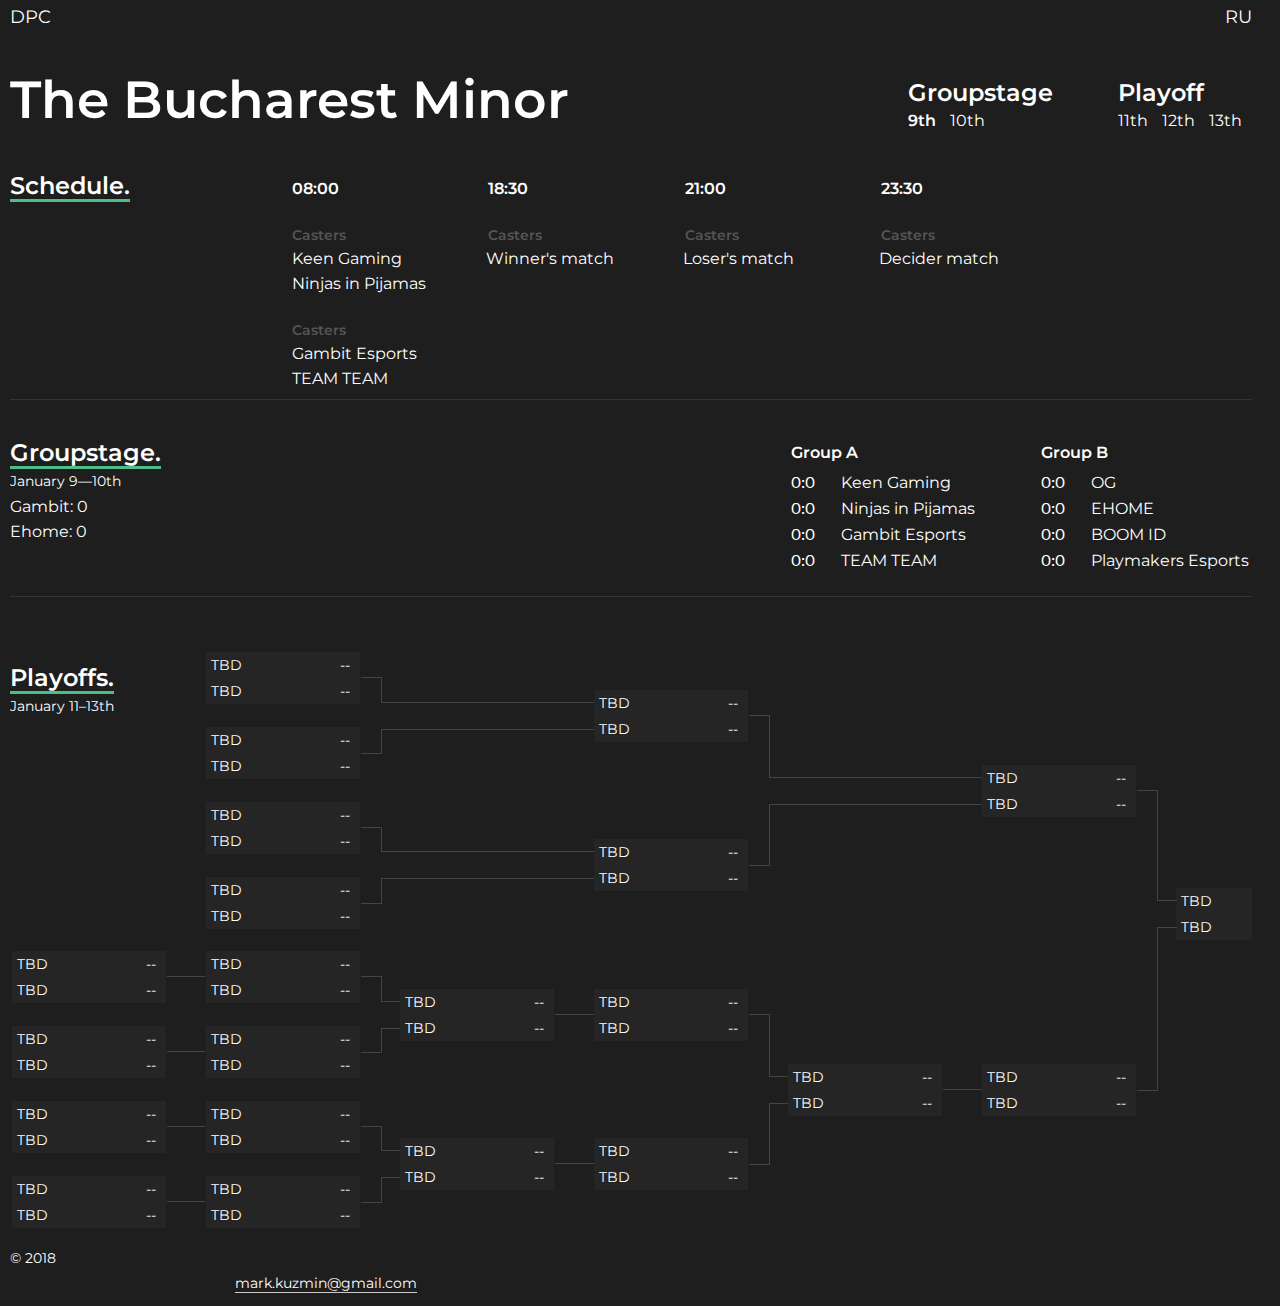
<file: index.html>
<!doctype html>
<html>
<head>
	<meta charset="utf-8">
	<meta name="description" content="Schedule, standings and playoff brackets for DPC tournaments">
	<meta name="keywords" content="Dota, Dota 2, Dotatime, DPC, The International">
	<meta name="author" content="Mark Kuzmin">
	<meta name="viewport" content="width=device-width, initial-scale=1.0">
	<title>Dotatime. Schedule, standings and brackets for DPC tournaments</title>
	<link type="text/css" rel="stylesheet" href="main.css?v=1.71">
	<link rel="icon" href="favicon.png">

	<!-- Open Graph -->
	<meta property="og:title" content="Dotatime"/>
	<meta property="og:description" content="Follow Dota majors and minors"/>
	<meta property="og:type" content="website"/>
	<meta property="og:url" content= "//dotatime.pro" />

	<!-- Fonts -->
	<link href="https://fonts.googleapis.com/css?family=Montserrat:400,600|Varela" rel="stylesheet">

	<!-- jQuery -->
	<script type="text/javascript" src="jquery-3.3.1.min.js"></script>
	<script type="text/javascript" src="jquery.bracket.min.js"></script>
	<script type="text/javascript" src="moment-with-locales.js"></script>
	<script type="text/javascript" src="js/dotascript.js"></script>
</head>

<body>
	<div class="wrapper">
		<header>
			<nav>
				<a href="dpc" class="active">DPC</a>
				<!-- <img src="aegis.svg"> -->
				<a href="ru" class="active">RU</a>
			</nav>
		</header>

		<div class="tournament-header">
			<h1>The Bucharest Minor</h1>

			<div id="buttons">
				<div class="schedule-buttons">
					<h2>Groupstage</h2><br/>
					<a href="#" id="1" class="today">9th</a>
					<a href="#" id="2">10th</a>
				</div>

				<div class="schedule-buttons">
					<h2>Playoff</h2><br/>
					<a href="#" id="3">11th</a>
					<a href="#" id="4">12th</a>
					<a href="#" id="5">13th</a>
				</div>
			</div>
		</div>

		<div class="title" lang="en">
			<h2>Schedule.</h2>
		</div>

		<div id="pages">
			<div id="schedule1" class="schedule">
				<div class="streams" lang="en">
				</div>

				<div class="schedule-column">
					<div class="time-span">
						<h3 class="time"></h3>
					</div>


					<div class="schedule-match next">
						<h3 class="cast"><div class="element"></div>Casters</h3>
						<div>
							<p><span class="teamname">Keen&nbsp;Gaming</span></p>
							<p><span class="teamname">Ninjas&nbsp;in&nbsp;Pijamas</span></p>
						</div>
					</div>

					<div class="schedule-match">
						<h3 class="cast"><div class="element"></div>Casters</h3>
						<div>
							<p><span class="teamname">Gambit&nbsp;Esports</span></p>
							<p><span class="teamname">TEAM&nbsp;TEAM</span></p>
						</div>
					</div>
				</div>

				<div class="schedule-column">
					<div class="time-span">
						<h3 class="time"></h3>
					</div>

					<div class="schedule-match">
						<h3 class="cast">Casters</h3>
						<div>
							<p>Winner's match</p>
						</div>
					</div>
				</div>

				<div class="schedule-column ">
					<div class="time-span">
						<h3 class="time"></h3>
					</div>

					<div class="schedule-match ">
						<h3 class="cast">Casters</h3>
						<div>
							<p>Loser's match</p>
						</div>
					</div>
				</div>

				<div class="schedule-column">
					<div class="time-span">
						<h3 class="time"></h3>
					</div>

					<div class="schedule-match">
						<h3 class="cast">Casters</h3>
						<div>
							<p>Decider match</p>
						</div>
					</div>
				</div>
			</div>

			<div id="schedule2" class="schedule">
				<div class="streams" lang="en">
				</div>

				<div class="schedule-column">
					<div class="time-span">
						<h3 class="time"></h3>
					</div>


					<div class="schedule-match next">
						<h3 class="cast">Casters</h3>
						<div>
							<p><span class="teamname">Playmakers&nbsp;Esports</span></p>
							<p><span class="teamname">EHOME</span></p>
						</div>
					</div>

					<div class="schedule-match">
						<h3 class="cast">Casters</h3>
						<div>
							<p><span class="teamname">OG</span></p>
							<p><span class="teamname">BOOM&nbsp;ID</span></p>
						</div>
					</div>
				</div>

				<div class="schedule-column">
					<div class="time-span">
						<h3 class="time"></h3>
					</div>

					<div class="schedule-match">
						<h3 class="cast">Casters</h3>
						<div>
							<p>Winner's match</p>
						</div>
					</div>
				</div>

				<div class="schedule-column ">
					<div class="time-span">
						<h3 class="time"></h3>
					</div>

					<div class="schedule-match ">
						<h3 class="cast">Casters</h3>
						<div>
							<p>Loser's match</p>
						</div>
					</div>
				</div>

				<div class="schedule-column">
					<div class="time-span">
						<h3 class="time"></h3>
					</div>

					<div class="schedule-match">
						<h3 class="cast">Casters</h3>
						<div>
							<p>Decider match</p>
						</div>
					</div>
				</div>
			</div>
		</div>

		<hr>

		<div id="scoreboard">
			<div id="standings">
				<h2>Groupstage.</h2>
				<p class="start-end">January 9—10th</p>
			</div>

			<div class="ties">
			</div>

			<div id="advance">
				<!-- <div class="upperbracket ">Advance to<br/>the&nbsp;upper&nbsp;bracket</div>
				<div class="loserbracket ">Advance to<br/>the&nbsp;lower&nbsp;bracket</div>
				<div class="eliminated ">Eliminate</div> -->
			</div>

			<div>
				<h3>Group A</h3>
				<ul class="groups">
					<li><span class="group-result">0:0</span><span class="teamname">Keen&nbsp;Gaming</span></li>
					<li><span class="group-result">0:0</span><span class="teamname">Ninjas&nbsp;in&nbsp;Pijamas</span></li>
					<li><span class="group-result">0:0</span><span class="teamname">Gambit&nbsp;Esports</span></li>
					<li><span class="group-result">0:0</span><span class="teamname">TEAM&nbsp;TEAM</span></li>

				</ul>
			</div>

			<div>
				<h3>Group B</h3>
				<ul class="groups">
					<li><span class="group-result">0:0</span><span class="teamname">OG</span></li>
					<li><span class="group-result">0:0</span><span class="teamname">EHOME</span></li>
					<li><span class="group-result">0:0</span><span class="teamname">BOOM&nbsp;ID</span></li>
					<li><span class="group-result">0:0</span><span class="teamname">Playmakers&nbsp;Esports</span></li>
				</ul>
			</div>
		</div>

		<hr>

		<div id="playoff">
			<h2>Playoffs.</h2>
			<p class="start-end">January 11–13th</p>
		</div>

		<div class="playoff"></div>

		<footer>
			<div>
				<p>© 2018</p>
			</div>

			<div class="empty"></div>

			<div class="empty"></div>

			<div class="empty">
			</div>

			<div style="text-align: right;">
				<a href="emailto:mark.kuzmin@gmail.com" class="">mark.kuzmin@gmail.com</a>
			</div>
		</footer>
	</div>

	<!-- Global site tag (gtag.js) - Google Analytics -->
	<script async src="https://www.googletagmanager.com/gtag/js?id=UA-123610317-1"></script>
	<script>
		  window.dataLayer = window.dataLayer || [];
		  function gtag(){dataLayer.push(arguments);}
		  gtag('js', new Date());

		  gtag('config', 'UA-123610317-1');
	</script>
</body>

<!-- Brackets -->
<script>
	var bigData = {
	  teams : [
	    ["", ""],
	    ["", ""],
	    ["", ""],
	    ["", ""],

	    ["", ""],
	    ["", ""],
	    ["", ""],
	    ["", ""]
	  ],
	  results : [[ /* WINNER BRACKET */
	    [[], [], [], [], [], [], [], []],
	    [[], [], [], []],
	    [[], []],
	    [[]]
	  ], [         /* LOSER BRACKET */
	    [[], [], [], []],
	    [[], [], [], []],
	    [[], []],
	    [[], []],
	    [[]],
	    [[]]
	  ], [         /* FINALS */
	    [[], []],
	    [[]]
	  ]]
	}

	$(function() {
	    $('.playoff').bracket({
	    	skipSecondaryFinal: true,
	    	skipConsolationRound: true,
	      	init: bigData})
	})
</script>

<!-- hideResult -->
<script>
	$('.hideResult').click(function spoiler() {
		$(this).css("display", "none");
	});
</script>

<!-- allResults -->
<script>
	function allResults() {
	    for (var i = 0; i < 1000; i++) {
	    	var x = document.getElementsByClassName("hideResult");
		        x[i].style.display = "none";
		} 
	}
</script>

<!-- Highlight Same Text -->
<script>
	$('body').on('mouseover', '.teamname', function() {
		var textToMatch = $(this).text();

		$('.teamname').each(function() {
			var text = $(this).text();

			if (textToMatch === text)
				$(this).addClass('matching');
		});
	});

	$('body').on('mouseout', '.teamname', function() {
	    $('.matching').removeClass('matching');
	});
</script>

<!-- timeZone -->
<script>
 	var times = document.getElementsByClassName('time');

 	for (i = 0; i < 19; i++) {
 		if (i % 5 === 0) {
 			times[i].innerHTML = moment('2019-01-09T01:00-07:00').format('HH:mm');
 		}

 		if (i % 5 === 1) {
 			times[i].innerHTML = moment('2018-08-15T11:30-07:00').format('HH:mm');
 		}

 		if (i % 5 === 2) {
 			times[i].innerHTML = moment('2018-08-15T14:00-07:00').format('HH:mm');
 		}

 		if (i % 5 === 3) {
 			times[i].innerHTML = moment('2018-08-15T16:30-07:00').format('HH:mm');
 		}

 		if (i % 5 === 4) {
 			times[i].innerHTML = moment('2018-08-15T19:00-07:00').format('HH:mm');
 		}
 	}
</script>

<!-- Schedule Pages -->
<script>
	var id;

	$("#buttons a").click(function() {
	    $("a#" + id).css("font-weight", "400");
	    $("a#" + id).css("color", "inherit");
	    $("a#" + id).css("border-color", "inherit");

	    id = $(this).attr("id");
	    $("a#" + id).css("font-weight", "600");
	    $("a#" + id).css("color", "#00BFAD");
	    $("a#" + id).css("border-color", "#00BFAD");
	    $("#pages > div").css("display", "none");
	    $("#pages #schedule" + id).css("display", "grid");
	});
</script>
</html>
</file>
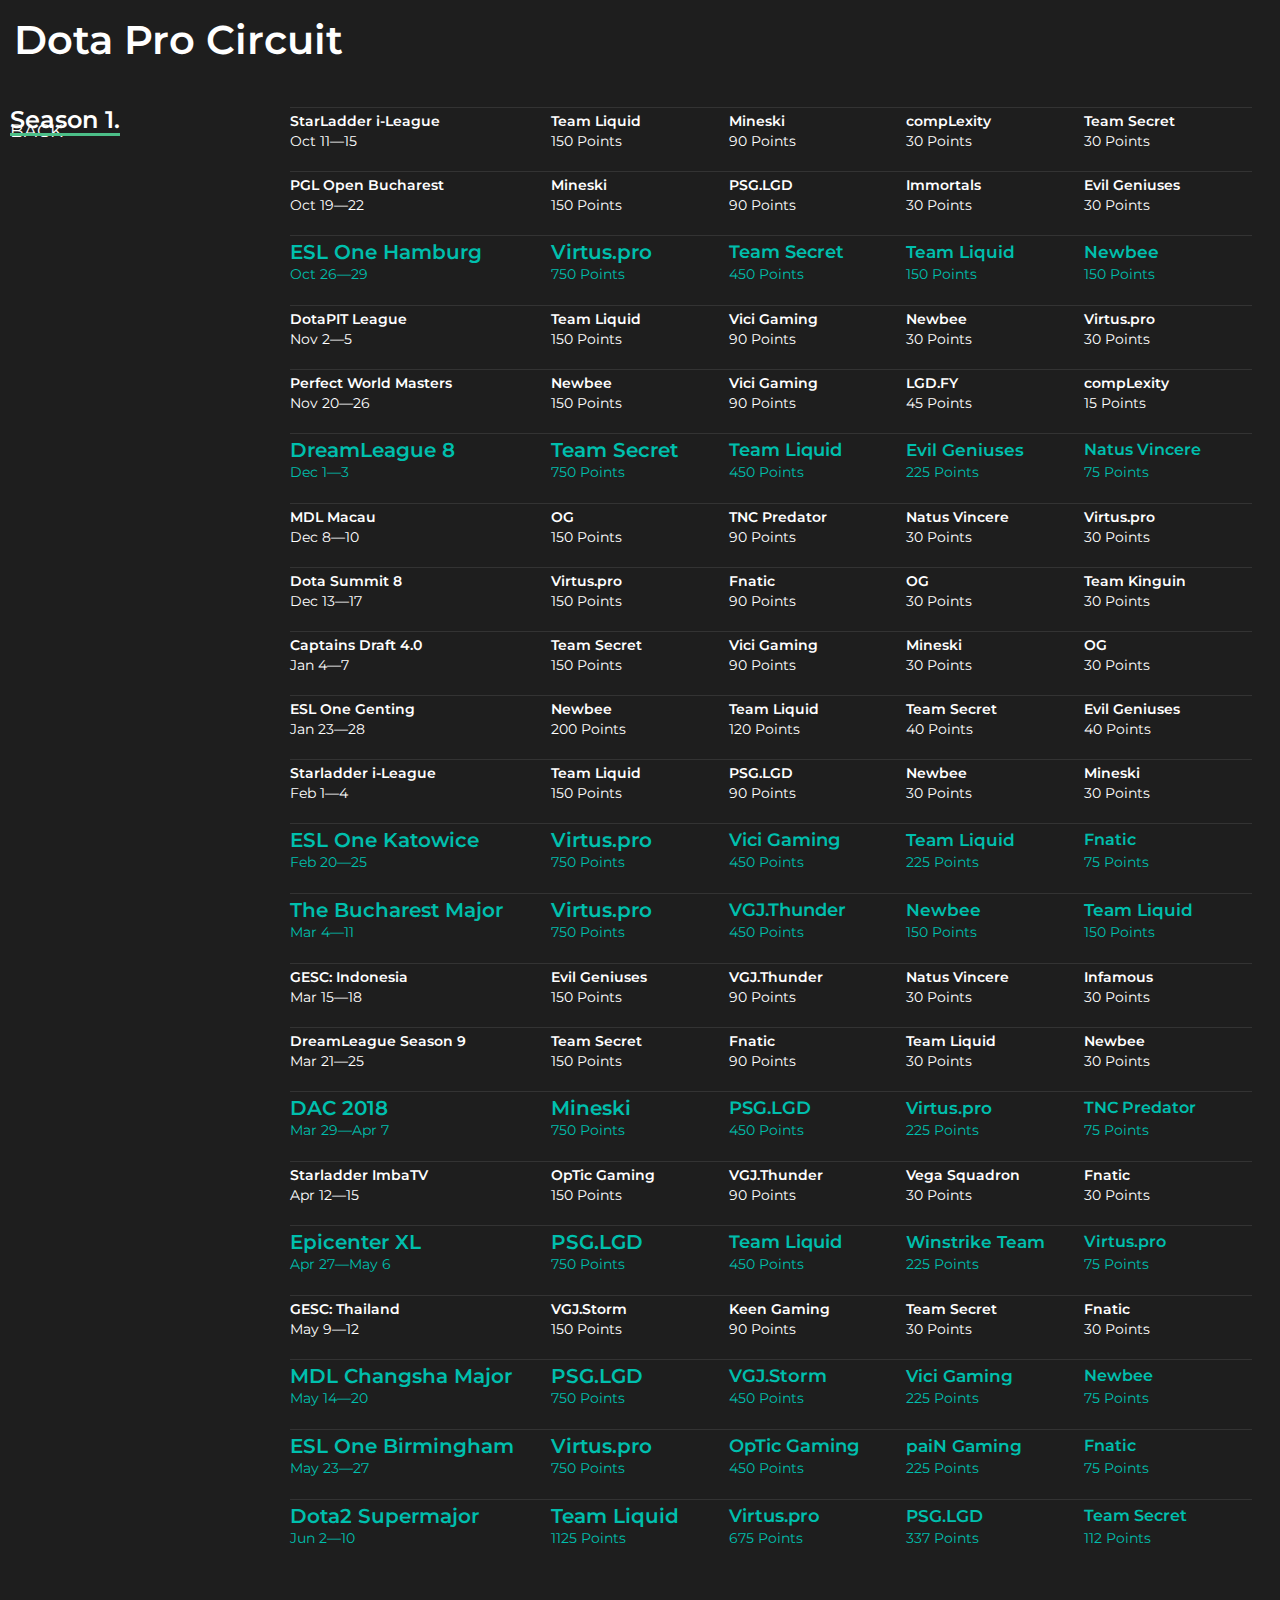
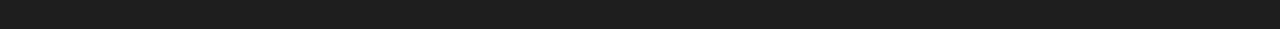
<file: dpc/index.html>
<!doctype html>
<html>
<head>
	<meta charset="utf-8">
	<meta name="description" content="Schedule, standings and playoff brackets for DPC tournaments">
	<meta name="keywords" content="Dota, Dota 2, Dotatime, DPC, The International">
	<meta name="author" content="Mark Kuzmin">
	<meta name="viewport" content="width=device-width, initial-scale=1.0">
	<title>Dotatime. DPC Season 1</title>
	<link type="text/css" rel="stylesheet" href="../main.css?v=1.71">
	<link type="text/css" rel="stylesheet" href="dpc.css?v=1.1">
	<link rel="icon" href="../favicon.png">

	<!-- Open Graph -->
	<meta property="og:title" content="Dotatime"/>
	<meta property="og:description" content="Follow Dota majors and minors"/>
	<meta property="og:type" content="website"/>
	<meta property="og:url" content= "//dotatime.pro" />

	<!-- Fonts -->
	<link href="https://fonts.googleapis.com/css?family=Montserrat:400,600,800|Varela" rel="stylesheet">

	<!-- jQuery -->
	<script type="text/javascript" src="../jquery-3.3.1.min.js"></script>
</head>

<body>	
	<div class="wrapper">
		<header>
			<h1>Dota Pro Circuit</h1>
			<img>

			<nav>
				<a href="../" class="active">BACK</a>
			</nav>
		</header>
	
		<!-- <div class="dpc-points" lang="en">
				<div class="grid-title"><h2>Points.</h2></div>

				<div><span class="teamname qualified">Virtus.pro</span><br/><span class="first-place">12372</span></div>
				<div><span class="teamname qualified">Team&nbsp;Liquid</span><br/><span class="first-place">9459</span></div>
				<div><span class="teamname qualified">PSG.LGD</span><br/><span class="first-place">7332</span></div>
				<div><span class="teamname qualified">Team&nbsp;Secret</span><br/><span class="first-place">5136</span></div>

				<div><span class="teamname qualified">Mineski</span><br/><span class="first-place">3150</span></div>
				<div><span class="teamname qualified">Vici&nbsp;Gaming</span><br/><span class="first-place">2835</span></div>
				<div><span class="teamname qualified">Newbee</span><br/><span class="first-place">2445</span></div>
				<div><span class="teamname qualified">VGJ.Thunder</span><br/><span class="first-place">1935</span></div>
		</div> -->
		
		<!-- <div class="dpc-schedule">
			<div class="grid-title"><h2>Season 2.</h2></div>

			<div class="major">
				<div class="tournament-name"><h3>The International 2019</h3><p>August</p></div>
				<div><h3>Shanghai</h3></div>
			</div>
		</div> -->

		<div class="dpc-schedule">
			<div class="grid-title"><h2>Season 1.</h2></div>

			<div class="minor">
				<div class="tournament-name"><h3>StarLadder i-League</h3><p>Oct 11—15</p></div>
				<div><h3>Team&nbsp;Liquid</h3><p>150 Points</p></div>
				<div><h3>Mineski</h3><p>90 Points</p></div>
				<div><h3>compLexity</h3><p>30 Points</p></div>
				<div><h3>Team&nbsp;Secret</h3><p>30 Points</p></div>
			</div>

			<div class="minor">
				<div class="tournament-name"><h3>PGL Open Bucharest</h3><p>Oct 19—22</p></div>
				<div><h3>Mineski</h3><p>150 Points</p></div>
				<div><h3>PSG.LGD</h3><p>90 Points</p></div>
				<div><h3>Immortals</h3><p>30 Points</p></div>
				<div><h3>Evil&nbsp;Geniuses</h3><p>30 Points</p></div>
			</div>

			<div class="major">
				<div class="tournament-name"><h3>ESL One Hamburg</h3><p>Oct 26—29</p></div>
				<div><h3>Virtus.pro</h3><p>750 Points</p></div>
				<div><h3 class="second-place">Team&nbsp;Secret</h3><p>450 Points</p></div>
				<div><h3 class="third-place">Team&nbsp;Liquid</h3><p>150 Points</p></div>
				<div><h3 class="third-place">Newbee</h3><p>150 Points</p></div>
			</div>

			<div class="minor">
				<div class="tournament-name"><h3>DotaPIT League</h3><p>Nov 2—5</p></div>
				<div><h3>Team&nbsp;Liquid</h3><p>150 Points</p></div>
				<div><h3>Vici&nbsp;Gaming</h3><p>90 Points</p></div>
				<div><h3>Newbee</h3><p>30 Points</p></div>
				<div><h3>Virtus.pro</h3><p>30 Points</p></div>
			</div>

			<div class="minor">
				<div class="tournament-name"><h3>Perfect World Masters</h3><p>Nov 20—26</p></div>
				<div><h3>Newbee</h3><p>150 Points</p></div>
				<div><h3>Vici&nbsp;Gaming</h3><p>90 Points</p></div>
				<div><h3>LGD.FY</h3><p>45 Points</p></div>
				<div><h3>compLexity</h3><p>15 Points</p></div>
			</div>

			<div class="major">
				<div class="tournament-name"><h3>DreamLeague 8</h3><p>Dec 1—3</p></div>
				<div><h3>Team&nbsp;Secret</h3><p>750 Points</p></div>
				<div><h3 class="second-place">Team&nbsp;Liquid</h3><p>450 Points</p></div>
				<div><h3 class="third-place">Evil&nbsp;Geniuses</h3><p>225 Points</p></div>
				<div><h3 class="fourth-place">Natus&nbsp;Vincere</h3><p>75 Points</p></div>
			</div>

			<div class="minor">
				<div class="tournament-name"><h3>MDL Macau</h3><p>Dec 8—10</p></div>
				<div><h3>OG</h3><p>150 Points</p></div>
				<div><h3>TNC&nbsp;Predator</h3><p>90 Points</p></div>
				<div><h3>Natus&nbsp;Vincere</h3><p>30 Points</p></div>
				<div><h3>Virtus.pro</h3><p>30 Points</p></div>
			</div>

			<div class="minor">
				<div class="tournament-name"><h3>Dota Summit 8</h3><p>Dec 13—17</p></div>
				<div><h3>Virtus.pro</h3><p>150 Points</p></div>
				<div><h3>Fnatic</h3><p>90 Points</p></div>
				<div><h3>OG</h3><p>30 Points</p></div>
				<div><h3>Team&nbsp;Kinguin</h3><p>30 Points</p></div>
			</div>

			<div class="minor">
				<div class="tournament-name"><h3>Captains Draft 4.0</h3><p>Jan 4—7</p></div>
				<div><h3>Team&nbsp;Secret</h3><p>150 Points</p></div>
				<div><h3>Vici&nbsp;Gaming</h3><p>90 Points</p></div>
				<div><h3>Mineski</h3><p>30 Points</p></div>
				<div><h3>OG</h3><p>30 Points</p></div>
			</div>

			<div class="minor">
				<div class="tournament-name"><h3>ESL One Genting</h3><p>Jan 23—28</p></div>
				<div><h3>Newbee</h3><p>200 Points</p></div>
				<div><h3>Team&nbsp;Liquid</h3><p>120 Points</p></div>
				<div><h3>Team&nbsp;Secret</h3><p>40 Points</p></div>
				<div><h3>Evil&nbsp;Geniuses</h3><p>40 Points</p></div>
			</div>

			<div class="minor">
				<div class="tournament-name"><h3>Starladder i-League</h3><p>Feb 1—4</p></div>
				<div><h3>Team&nbsp;Liquid</h3><p>150 Points</p></div>
				<div><h3>PSG.LGD</h3><p>90 Points</p></div>
				<div><h3>Newbee</h3><p>30 Points</p></div>
				<div><h3>Mineski</h3><p>30 Points</p></div>
			</div>

			<div class="major">
				<div class="tournament-name"><h3>ESL One Katowice</h3><p>Feb 20—25</p></div>
				<div><h3>Virtus.pro</h3><p>750 Points</p></div>
				<div><h3 class="second-place">Vici&nbsp;Gaming</h3><p>450 Points</p></div>
				<div><h3 class="third-place">Team&nbsp;Liquid</h3><p>225 Points</p></div>
				<div><h3 class="fourth-place">Fnatic</h3><p>75 Points</p></div>
			</div>

			<div class="major">
				<div class="tournament-name"><h3>The Bucharest Major</h3><p>Mar 4—11</p></div>
				<div><h3>Virtus.pro</h3><p>750 Points</p></div>
				<div><h3 class="second-place">VGJ.Thunder</h3><p>450 Points</p></div>
				<div><h3 class="third-place">Newbee</h3><p>150 Points</p></div>
				<div><h3 class="third-place">Team&nbsp;Liquid</h3><p>150 Points</p></div>
			</div>

			<div class="minor">
				<div class="tournament-name"><h3>GESC: Indonesia</h3><p>Mar 15—18</p></div>
				<div><h3>Evil&nbsp;Geniuses</h3><p>150 Points</p></div>
				<div><h3>VGJ.Thunder</h3><p>90 Points</p></div>
				<div><h3>Natus&nbsp;Vincere</h3><p>30 Points</p></div>
				<div><h3>Infamous</h3><p>30 Points</p></div>
			</div>

			<div class="minor">
				<div class="tournament-name"><h3>DreamLeague Season 9</h3><p>Mar 21—25</p></div>
				<div><h3>Team&nbsp;Secret</h3><p>150 Points</p></div>
				<div><h3>Fnatic</h3><p>90 Points</p></div>
				<div><h3>Team&nbsp;Liquid</h3><p>30 Points</p></div>
				<div><h3>Newbee</h3><p>30 Points</p></div>
			</div>

			<div class="major">
				<div class="tournament-name"><h3>DAC 2018</h3><p>Mar 29—Apr 7</p></div>
				<div><h3>Mineski</h3><p>750 Points</p></div>
				<div><h3 class="second-place">PSG.LGD</h3><p>450 Points</p></div>
				<div><h3 class="third-place">Virtus.pro</h3><p>225 Points</p></div>
				<div><h3 class="fourth-place">TNC&nbsp;Predator</h3><p>75 Points</p></div>
			</div>

			<div class="minor">
				<div class="tournament-name"><h3>Starladder ImbaTV</h3><p>Apr 12—15</p></div>
				<div><h3>OpTic&nbsp;Gaming</h3><p>150 Points</p></div>
				<div><h3>VGJ.Thunder</h3><p>90 Points</p></div>
				<div><h3>Vega&nbsp;Squadron</h3><p>30 Points</p></div>
				<div><h3>Fnatic</h3><p>30 Points</p></div>
			</div>

			<div class="major">
				<div class="tournament-name"><h3>Epicenter XL</h3><p>Apr 27—May 6</p></div>
				<div><h3>PSG.LGD</h3><p>750 Points</p></div>
				<div><h3 class="second-place">Team&nbsp;Liquid</h3><p>450 Points</p></div>
				<div><h3 class="third-place">Winstrike&nbsp;Team</h3><p>225 Points</p></div>
				<div><h3 class="fourth-place">Virtus.pro</h3><p>75 Points</p></div>
			</div>

			<div class="minor">
				<div class="tournament-name"><h3>GESC: Thailand</h3><p>May 9—12</p></div>
				<div><h3>VGJ.Storm</h3><p>150 Points</p></div>
				<div><h3>Keen&nbsp;Gaming</h3><p>90 Points</p></div>
				<div><h3>Team&nbsp;Secret</h3><p>30 Points</p></div>
				<div><h3>Fnatic</h3><p>30 Points</p></div>
			</div>

			<div class="major">
				<div class="tournament-name"><h3>MDL Changsha Major</h3><p>May 14—20</p></div>
				<div><h3>PSG.LGD</h3><p>750 Points</p></div>
				<div><h3 class="second-place">VGJ.Storm</h3><p>450 Points</p></div>
				<div><h3 class="third-place">Vici&nbsp;Gaming</h3><p>225 Points</p></div>
				<div><h3 class="fourth-place">Newbee</h3><p>75 Points</p></div>
			</div>

			<div class="major">
				<div class="tournament-name"><h3>ESL One Birmingham</h3><p>May 23—27</p></div>
				<div><h3>Virtus.pro</h3><p>750 Points</p></div>
				<div><h3 class="second-place">OpTic&nbsp;Gaming</h3><p>450 Points</p></div>
				<div><h3 class="third-place">paiN&nbsp;Gaming</h3><p>225 Points</p></div>
				<div><h3 class="fourth-place">Fnatic</h3><p>75 Points</p></div>
			</div>

			<div class="major">
				<div class="tournament-name"><h3>Dota2 Supermajor</h3><p>Jun 2—10</p></div>
				<div><h3>Team&nbsp;Liquid</h3><p>1125 Points</p></div>
				<div><h3 class="second-place">Virtus.pro</h3><p>675 Points</p></div>
				<div><h3 class="third-place">PSG.LGD</h3><p>337 Points</p></div>
				<div><h3 class="fourth-place">Team&nbsp;Secret</h3><p>112 Points</p></div>
			</div>
		</div>

		<!--
		<footer>
			<div>
				<p>© 2018</p>
			</div>

			<div class="empty"></div>

			<div class="empty"></div>

			<div class="empty"></div>

			<div style="text-align: right;">
				<a href="emailto:mark.kuzmin@gmail.com" class="day">mark.kuzmin@gmail.com</a>
			</div>
		</footer>
		-->

	</div>

	<!-- Global site tag (gtag.js) - Google Analytics -->
	<script async src="https://www.googletagmanager.com/gtag/js?id=UA-123610317-1"></script>
	<script>
		  window.dataLayer = window.dataLayer || [];
		  function gtag(){dataLayer.push(arguments);}
		  gtag('js', new Date());

		  gtag('config', 'UA-123610317-1');
	</script>
</body>

<!-- Highlight Same Text -->
<script>
	$('body').on('mouseover', '.teamname', function() {
		var textToMatch = $(this).text();

		$('.teamname').each(function() {
			var text = $(this).text();

			if (textToMatch === text)
				$(this).addClass('matching');
		});
	});

	$('body').on('mouseout', '.teamname', function() {
	    $('.matching').removeClass('matching');
	});
</script>
</html>
</file>
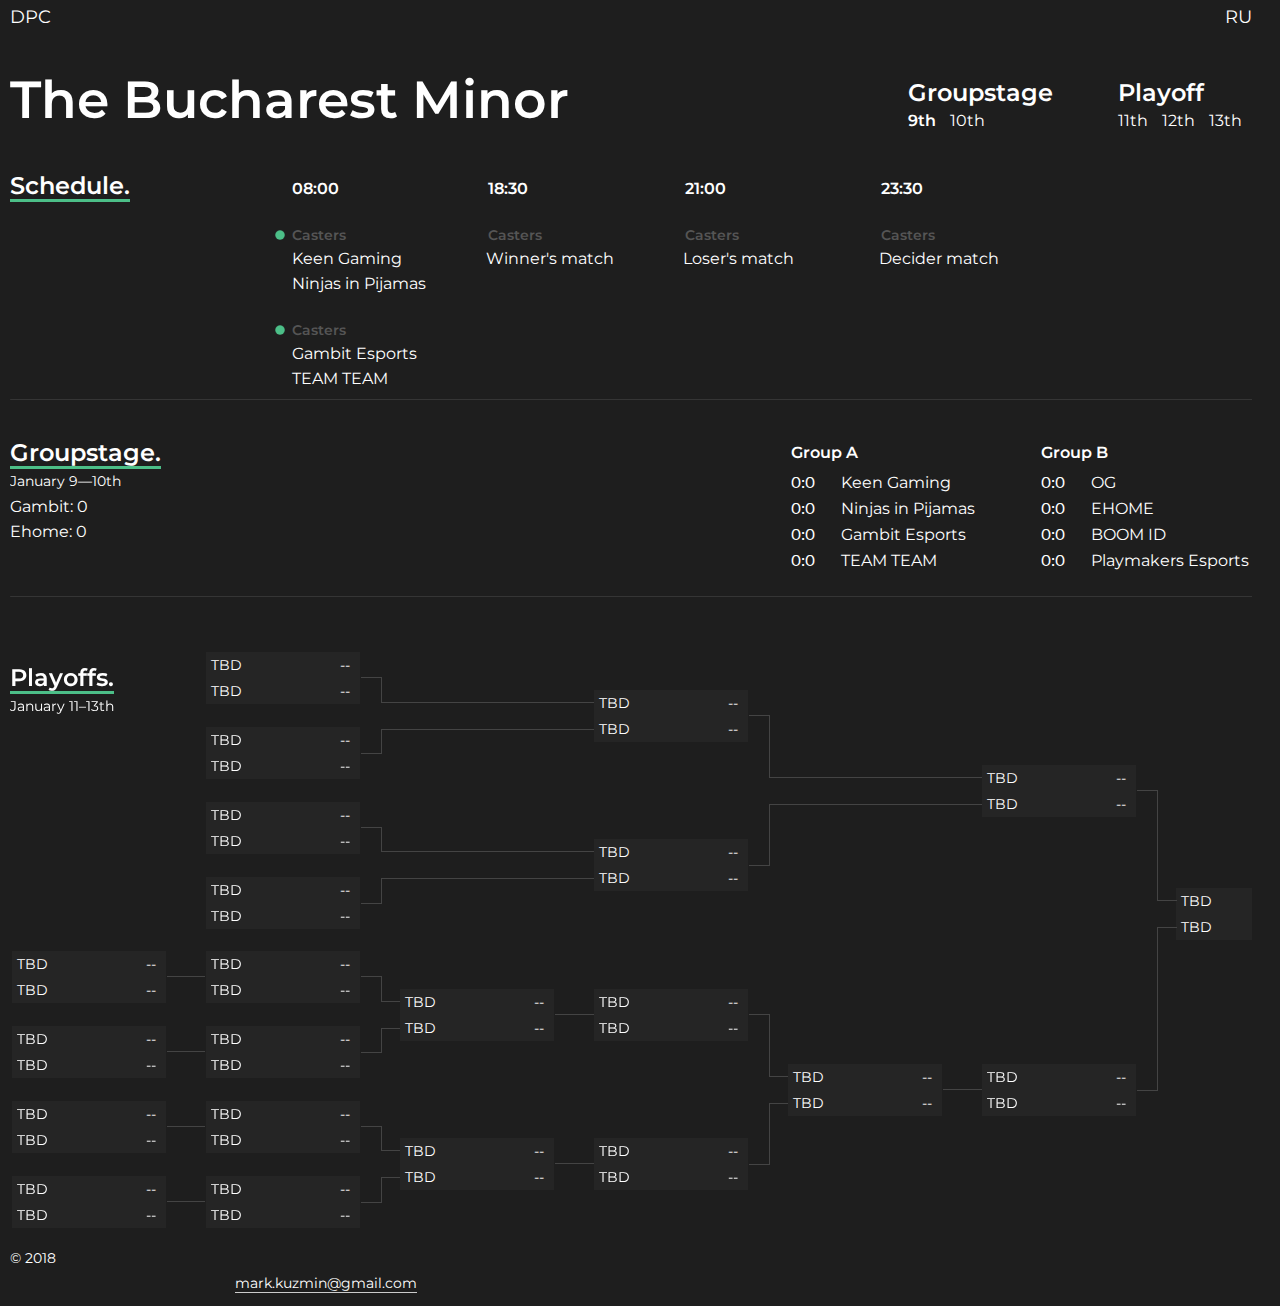
<file: ru/index.html>
<!doctype html>
<html>
<head>
	<meta http-equiv="refresh" content="0; URL='../'" />
	<meta charset="utf-8">
	<meta name="description" content="Schedule, standings and playoff brackets for DPC tournaments">
	<meta name="keywords" content="Dota, Dota 2, Dotatime, DPC, The International">
	<meta name="author" content="Mark Kuzmin">
	<meta name="viewport" content="width=device-width, initial-scale=1.0">
	<title>Dotatime. Расписание, таблицы и сетка плей-офф для турниров DPC</title>
	<link type="text/css" rel="stylesheet" href="../main.css">
	<link rel="icon" href="../favicon.png">

	<!-- Open Graph -->
	<meta property="og:title" content="Dotatime"/>
	<meta property="og:description" content="Follow Dota majors and minors"/>
	<meta property="og:type" content="website"/>
	<meta property="og:url" content= "//dotatime.pro" />

	<!-- Fonts -->
	<link href="https://fonts.googleapis.com/css?family=Montserrat:400,600,800|Varela" rel="stylesheet">

	<!-- jQuery -->
	<script type="text/javascript" src="../jquery-3.3.1.min.js"></script>
	<script type="text/javascript" src="../jquery.bracket.min.js"></script>
	<script type="text/javascript" src="../moment-with-locales.js"></script>
</head>

<body class="day" onLoad="Darkness()">
	<header>
		<h1>The International 2018</h1>
		<img src="../aegis.svg">

		<div class="tournament-info">
			<div style="text-align: right">
				<a href="../" class="passive">en</a><span class="active">RU</span>
			</div>

			<div id="checkbox-container">
				<input type="checkbox" id="nightmode" />
				<label for="nightmode">Ночной режим</label>
			</div>
		</div>
	</header>

	<div class="title" lang="ru">
		<span class="schedule-title"><h2>Расписание.</h2></span>
		<div id="buttons">
			<a href="#" id="1" class="mybutton">15-ое</a>
			<a href="#" id="2" class="mybutton">16.</a>
			<a href="#" id="3" class="mybutton">17.</a>
			<a href="#" id="4" class="mybutton">18.</a>
		</div>
	</div>

	<div id="pages">
		<div id="schedule1" class="schedule">
			<div class="streams" lang="ru">
				<a href="https://twitch.tv/dota2ti_ru" class="day" target="_blank">
					<p>twitch.tv/dota2ti_ru</p>
					<h3>Таланты #1</h3>
				</a>
				<br/>
				<a href="https://twitch.tv/dota2ti_ru_2" class="day" target="_blank">
					<p>twitch.tv/dota2ti_ru_2</p>
					<h3>Таланты #2</h3>
				</a>
				<br/>
				<a href="https://twitch.tv/dota2ti_ru_3" class="day" target="_blank">
					<p>twitch.tv/dota2ti_ru_3</p>
					<h3>Таланты #3</h3>
				</a>
				<br/>
				<a href="https://twitch.tv/dota2ti_ru_4" class="day" target="_blank">
					<p>twitch.tv/dota2ti_ru_4</p>
					<h3>Таланты #4</h3>
				</a>
			</div>

			<div class="schedule-column">
				<div class="time-span">
					<h3 class="time"></h3>
					<span class="which-group">A</span>
				</div>

				<div class="schedule-match next">
					<div class="hideResult day" onclick="spoiler()">?<br/>?</div>
					<div class="showResult">2<br/>0</div>
					<div>
						<span class="teamname">Invictus&nbsp;Gaming</span>
						<br/>
						<span class="teamname">Mineski</span>
					</div>
				</div>

				<div class="schedule-match next">
					<div class="hideResult day" onclick="spoiler()">?<br/>?</div>
					<div class="showResult">2<br/>1</div>
					<div>
						<span class="teamname">PSG.LGD</span>
						<br/>
						<span class="teamname">OG</span>
					</div>
				</div>

				<div class="schedule-match next">
					<div class="hideResult day" onclick="spoiler()">?<br/>?</div>
					<div class="showResult">2<br/>1</div>
					<div>
						<span class="teamname">Evil&nbsp;Geniuses</span>
						<br/>
						<span class="teamname">VGJ.Thunder</span>
					</div>
				</div>

				<div class="schedule-match next">
					<div class="hideResult day" onclick="spoiler()">?<br/>?</div>
					<div class="showResult">2<br/>1</div>
					<div>
						<span class="teamname">Team&nbsp;Liquid</span>
						<br/>
						<span class="teamname">Fnatic</span>
					</div>
				</div>
			</div>

			<div class="schedule-column">
				<div class="time-span">
					<h3 class="time"></h3>
					<span class="which-group">B</span>
				</div>

				<div class="schedule-match next">
					<div class="hideResult day" onclick="spoiler()">?<br/>?</div>
					<div class="showResult">1<br/>1</div>
					<div>
						<span class="teamname">Vici&nbsp;Gaming</span>
						<br/>
						<span class="teamname">VGJ.Storm</span>
					</div>
				</div>

				<div class="schedule-match next">
					<div class="hideResult day" onclick="spoiler()">?<br/>?</div>
					<div class="showResult">2<br/>0</div>
					<div>
						<span class="teamname">Newbee</span>
						<br/>
						<span class="teamname">TNC&nbsp;Predator</span>
					</div>
				</div>

				<div class="schedule-match next">
					<div class="hideResult day" onclick="spoiler()">?<br/>?</div>
					<div class="showResult">1<br/>1</div>
					<div>
						<span class="teamname">Team&nbsp;Secret</span>
						<br/>
						<span class="teamname">Team&nbsp;Serenity</span>
					</div>
				</div>

				<div class="schedule-match next">
					<div class="hideResult day" onclick="spoiler()">?<br/>?</div>
					<div class="showResult">2<br/>0</div>
					<div>
						<span class="teamname">Virtus.pro</span>
						<br/>
						<span class="teamname">OpTic&nbsp;Gaming</span>
					</div>
				</div>
			</div>

			<div class="schedule-column">
				<div class="time-span">
					<h3 class="time"></h3>
					<span class="which-group">A</span>
				</div>

				<div class="schedule-match next">
					<div class="hideResult day" onclick="spoiler()">?<br/>?</div>
					<div class="showResult">1<br/>1</div>
					<div>
						<span class="teamname">Invictus&nbsp;Gaming</span>
						<br/>
						<span class="teamname">Evil&nbsp;Geniuses</span>
					</div>
				</div>

				<div class="schedule-match next">
					<div class="hideResult day" onclick="spoiler()">?<br/>?</div>
					<div class="showResult">2<br/>0</div>
					<div>
						<span class="teamname">PSG.LGD</span>
						<br/>
						<span class="teamname">VGJ.Thunder</span>
					</div>
				</div>

				<div class="schedule-match next">
					<div class="hideResult day" onclick="spoiler()">?<br/>?</div>
					<div class="showResult">1<br/>1</div>
					<div>
						<span class="teamname">Team&nbsp;Liquid</span>
						<br/>
						<span class="teamname">OG</span>
					</div>
				</div>

				<div class="schedule-match next">
					<div class="hideResult day" onclick="spoiler()">?<br/>?</div>
					<div class="showResult">1<br/>1</div>
					<div>
						<span class="teamname">Mineski</span>
						<br/>
						<span class="teamname">Winstrike&nbsp;Team</span>
					</div>
				</div>
			</div>

			<div class="schedule-column">
				<div class="time-span">
					<h3 class="time"></h3>
					<span class="which-group">B</span>
				</div>

				<div class="schedule-match next">
					<div class="hideResult day" onclick="spoiler()">?<br/>?</div>
					<div class="showResult">1<br/>1</div>
					<div>
						<span class="teamname">paiN&nbsp;Gaming</span>
						<br/>
						<span class="teamname">Newbee</span>
					</div>
				</div>

				<div class="schedule-match next">
					<div class="hideResult day" onclick="spoiler()">?<br/>?</div>
					<div class="showResult">1<br/>1</div>
					<div>
						<span class="teamname">Vici&nbsp;Gaming</span>
						<br/>
						<span class="teamname">TNC&nbsp;Predator</span>
					</div>
				</div>

				<div class="schedule-match next">
					<div class="hideResult day" onclick="spoiler()">?<br/>?</div>
					<div class="showResult">1<br/>1</div>
					<div>
						<span class="teamname">Team&nbsp;Secret</span>
						<br/>
						<span class="teamname">VGJ.Storm</span>
					</div>
				</div>

				<div class="schedule-match next">
					<div class="hideResult day" onclick="spoiler()">?<br/>?</div>
					<div class="showResult">1<br/>1</div>
					<div>
						<span class="teamname">Virtus.pro</span>
						<br/>
						<span class="teamname">Team&nbsp;Serenity</span>
					</div>
				</div>
			</div>

			<div class="schedule-column">
				<div class="time-span">
					<h3 class="time"></h3>
					<span class="which-group">A</span>
				</div>

				<div class="schedule-match next">
					<div class="hideResult day" onclick="spoiler()">?<br/>?</div>
					<div class="showResult">1<br/>1</div>
					<div>
						<span class="teamname">Invictus&nbsp;Gaming</span>
						<br/>
						<span class="teamname">Winstrike&nbsp;Team</span>
					</div>
				</div>

				<div class="schedule-match next">
					<div class="hideResult day" onclick="spoiler()">?<br/>?</div>
					<div class="showResult">1<br/>1</div>
					<div>
						<span class="teamname">PSG.LGD</span>
						<br/>
						<span class="teamname">Team&nbsp;Liquid</span>
					</div>
				</div>

				<div class="schedule-match next">
					<div class="hideResult day" onclick="spoiler()">?<br/>?</div>
					<div class="showResult">1<br/>1</div>
					<div>
						<span class="teamname">Evil&nbsp;Geniuses</span>
						<br/>
						<span class="teamname">Mineski</span>
					</div>
				</div>

				<div class="schedule-match next">
					<div class="hideResult day" onclick="spoiler()">?<br/>?</div>
					<div class="showResult">1<br/>1</div>
					<div>
						<span class="teamname">Fnatic</span>
						<br/>
						<span class="teamname">VGJ.Thunder</span>
					</div>
				</div>
			</div>
		</div>

		<div id="schedule2" class="schedule">
			<div class="streams" lang="ru">
				<a href="https://twitch.tv/dota2ti_ru" class="day" target="_blank">
					<p>twitch.tv/dota2ti_ru</p>
					<h3>Таланты #1</h3>
				</a>
				<br/>
				<a href="https://twitch.tv/dota2ti_ru_2" class="day" target="_blank">
					<p>twitch.tv/dota2ti_ru_2</p>
					<h3>Таланты #2</h3>
				</a>
				<br/>
				<a href="https://twitch.tv/dota2ti_ru_3" class="day" target="_blank">
					<p>twitch.tv/dota2ti_ru_3</p>
					<h3>Таланты #3</h3>
				</a>
				<br/>
				<a href="https://twitch.tv/dota2ti_ru_4" class="day" target="_blank">
					<p>twitch.tv/dota2ti_ru_4</p>
					<h3>Таланты #4</h3>
				</a>
			</div>

			<div class="schedule-column">
				<div class="time-span">
					<h3 class="time"></h3>
					<span class="which-group">B</span>
				</div>

				<div class="schedule-match next">
					<div class="hideResult day" onclick="spoiler()">?<br/>?</div>
					<div class="showResult">2<br/>0</div>
					<div>
						<span class="teamname">paiN&nbsp;Gaming</span>
						<br/>
						<span class="teamname">TNC&nbsp;Predator</span>
					</div>
				</div>

				<div class="schedule-match next">
					<div class="hideResult day" onclick="spoiler()">?<br/>?</div>
					<div class="showResult">2<br/>1</div>
					<div>
						<span class="teamname">Vici&nbsp;Gaming</span>
						<br/>
						<span class="teamname">Newbee</span>
					</div>
				</div>

				<div class="schedule-match next">
					<div class="hideResult day" onclick="spoiler()">?<br/>?</div>
					<div class="showResult">2<br/>1</div>
					<div>
						<span class="teamname">Team&nbsp;Secret</span>
						<br/>
						<span class="teamname">Virtus.pro</span>
					</div>
				</div>

				<div class="schedule-match next">
					<div class="hideResult day" onclick="spoiler()">?<br/>?</div>
					<div class="showResult">2<br/>1</div>
					<div>
						<span class="teamname">OpTic&nbsp;Gaming</span>
						<br/>
						<span class="teamname">VGJ.Storm</span>
					</div>
				</div>
			</div>

			<div class="schedule-column">
				<div class="time-span">
					<h3 class="time"></h3>
					<span class="which-group">A</span>
				</div>

				<div class="schedule-match next">
					<div class="hideResult day" onclick="spoiler()">?<br/>?</div>
					<div class="showResult">1<br/>1</div>
					<div>
						<span class="teamname">Invictus&nbsp;Gaming</span>
						<br/>
						<span class="teamname">Team&nbsp;Liquid</span>
					</div>
				</div>

				<div class="schedule-match next">
					<div class="hideResult day" onclick="spoiler()">?<br/>?</div>
					<div class="showResult">2<br/>0</div>
					<div>
						<span class="teamname">PSG.LGD</span>
						<br/>
						<span class="teamname">Winstrike&nbsp;Team</span>
					</div>
				</div>

				<div class="schedule-match next">
					<div class="hideResult day" onclick="spoiler()">?<br/>?</div>
					<div class="showResult">1<br/>1</div>
					<div>
						<span class="teamname">Evil&nbsp;Geniuses</span>
						<br/>
						<span class="teamname">OG</span>
					</div>
				</div>

				<div class="schedule-match next">
					<div class="hideResult day" onclick="spoiler()">?<br/>?</div>
					<div class="showResult">2<br/>0</div>
					<div>
						<span class="teamname">Fnatic</span>
						<br/>
						<span class="teamname">Mineski</span>
					</div>
				</div>
			</div>

			<div class="schedule-column">
				<div class="time-span">
					<h3 class="time"></h3>
					<span class="which-group">B</span>
				</div>

				<div class="schedule-match next">
					<div class="hideResult day" onclick="spoiler()">?<br/>?</div>
					<div class="showResult">1<br/>1</div>
					<div>
						<span class="teamname">paiN&nbsp;Gaming</span>
						<br/>
						<span class="teamname">Team&nbsp;Secret</span>
					</div>
				</div>

				<div class="schedule-match next">
					<div class="hideResult day" onclick="spoiler()">?<br/>?</div>
					<div class="showResult">2<br/>0</div>
					<div>
						<span class="teamname">Vici&nbsp;Gaming</span>
						<br/>
						<span class="teamname">Team&nbsp;Serenity</span>
					</div>
				</div>

				<div class="schedule-match next">
					<div class="hideResult day" onclick="spoiler()">?<br/>?</div>
					<div class="showResult">1<br/>1</div>
					<div>
						<span class="teamname">Newbee</span>
						<br/>
						<span class="teamname">OpTic&nbsp;Gaming</span>
					</div>
				</div>

				<div class="schedule-match next">
					<div class="hideResult day" onclick="spoiler()">?<br/>?</div>
					<div class="showResult">1<br/>1</div>
					<div>
						<span class="teamname">Virtus.pro</span>
						<br/>
						<span class="teamname">TNC&nbsp;Predator</span>
					</div>
				</div>
			</div>

			<div class="schedule-column">
				<div class="time-span">
					<h3 class="time"></h3>
					<span class="which-group">A</span>
				</div>

				<div class="schedule-match next">
					<div class="hideResult day" onclick="spoiler()">?<br/>?</div>
					<div class="showResult">1<br/>1</div>
					<div>
						<span class="teamname">Invictuis&nbsp;Gaming</span>
						<br/>
						<span class="teamname">Fnatic</span>
					</div>
				</div>

				<div class="schedule-match next">
					<div class="hideResult day" onclick="spoiler()">?<br/>?</div>
					<div class="showResult">1<br/>1</div>
					<div>
						<span class="teamname">PSG.LGD</span>
						<br/>
						<span class="teamname">Evil&nbsp;Geniuses</span>
					</div>
				</div>

				<div class="schedule-match next">
					<div class="hideResult day" onclick="spoiler()">?<br/>?</div>
					<div class="showResult">1<br/>1</div>
					<div>
						<span class="teamname">Mineski</span>
						<br/>
						<span class="teamname">OG</span>
					</div>
				</div>

				<div class="schedule-match next">
					<div class="hideResult day" onclick="spoiler()">?<br/>?</div>
					<div class="showResult">1<br/>1</div>
					<div>
						<span class="teamname">VGJ.Thunder</span>
						<br/>
						<span class="teamname">Winstrike&nbsp;Team</span>
					</div>
				</div>
			</div>

			<div class="schedule-column">
				<div class="time-span">
					<h3 class="time"></h3>
					<span class="which-group">B</span>
				</div>

				<div class="schedule-match next">
					<div class="hideResult day" onclick="spoiler()">?<br/>?</div>
					<div class="showResult">1<br/>1</div>
					<div>
						<span class="teamname">paiN&nbsp;Gaming</span>
						<br/>
						<span class="teamname">VGJ.Storm</span>
					</div>
				</div>

				<div class="schedule-match next">
					<div class="hideResult day" onclick="spoiler()">?<br/>?</div>
					<div class="showResult">1<br/>1</div>
					<div>
						<span class="teamname">Vici&nbsp;Gaming</span>
						<br/>
						<span class="teamname">Team&nbsp;Secret</span>
					</div>
				</div>

				<div class="schedule-match next">
					<div class="hideResult day" onclick="spoiler()">?<br/>?</div>
					<div class="showResult">1<br/>1</div>
					<div>
						<span class="teamname">Newbee</span>
						<br/>
						<span class="teamname">Team&nbsp;Serenity</span>
					</div>
				</div>

				<div class="schedule-match next">
					<div class="hideResult day" onclick="spoiler()">?<br/>?</div>
					<div class="showResult">1<br/>1</div>
					<div>
						<span class="teamname">TNC&nbsp;Predator</span>
						<br/>
						<span class="teamname">OpTic&nbsp;Gaming</span>
					</div>
				</div>
			</div>
		</div>

		<div id="schedule3" class="schedule">
			<div class="streams" lang="ru">
				<a href="https://twitch.tv/dota2ti_ru" class="day" target="_blank">
					<p>twitch.tv/dota2ti_ru</p>
					<h3>Таланты #1</h3>
				</a>
				<br/>
				<a href="https://twitch.tv/dota2ti_ru_2" class="day" target="_blank">
					<p>twitch.tv/dota2ti_ru_2</p>
					<h3>Таланты #2</h3>
				</a>
				<br/>
				<a href="https://twitch.tv/dota2ti_ru_3" class="day" target="_blank">
					<p>twitch.tv/dota2ti_ru_3</p>
					<h3>Таланты #3</h3>
				</a>
				<br/>
				<a href="https://twitch.tv/dota2ti_ru_4" class="day" target="_blank">
					<p>twitch.tv/dota2ti_ru_4</p>
					<h3>Таланты #4</h3>
				</a>
			</div>

			<div class="schedule-column">
				<div class="time-span">
					<h3 class="time"></h3>
					<span class="which-group">A</span>
				</div>

				<div class="schedule-match next">
					<div class="hideResult day" onclick="spoiler()">?<br/>?</div>
					<div class="showResult">2<br/>0</div>
					<div>
						<span class="teamname">Invictus&nbsp;Gaming</span>
						<br/>
						<span class="teamname">VGJ.Thunder</span>
					</div>
				</div>

				<div class="schedule-match next">
					<div class="hideResult day" onclick="spoiler()">?<br/>?</div>
					<div class="showResult">2<br/>1</div>
					<div>
						<span class="teamname">Evil&nbsp;Geniuses</span>
						<br/>
						<span class="teamname">Winstrike&nbsp;Team</span>
					</div>
				</div>

				<div class="schedule-match next">
					<div class="hideResult day" onclick="spoiler()">?<br/>?</div>
					<div class="showResult">2<br/>1</div>
					<div>
						<span class="teamname">Team&nbsp;Liquid</span>
						<br/>
						<span class="teamname">Mineski</span>
					</div>
				</div>

				<div class="schedule-match next">
					<div class="hideResult day" onclick="spoiler()">?<br/>?</div>
					<div class="showResult">2<br/>1</div>
					<div>
						<span class="teamname">Fnatic</span>
						<br/>
						<span class="teamname">OG</span>
					</div>
				</div>
			</div>

			<div class="schedule-column">
				<div class="time-span">
					<h3 class="time"></h3>
					<span class="which-group">B</span>
				</div>

				<div class="schedule-match next">
					<div class="hideResult day" onclick="spoiler()">?<br/>?</div>
					<div class="showResult">1<br/>1</div>
					<div>
						<span class="teamname">paiN&nbsp;Gaming</span>
						<br/>
						<span class="teamname">Vici&nbsp;Gaming</span>
					</div>
				</div>

				<div class="schedule-match next">
					<div class="hideResult day" onclick="spoiler()">?<br/>?</div>
					<div class="showResult">2<br/>0</div>
					<div>
						<span class="teamname">Newbee</span>
						<br/>
						<span class="teamname">Virtus.pro</span>
					</div>
				</div>

				<div class="schedule-match next">
					<div class="hideResult day" onclick="spoiler()">?<br/>?</div>
					<div class="showResult">1<br/>1</div>
					<div>
						<span class="teamname">TNC&nbsp;Predator</span>
						<br/>
						<span class="teamname">VGJ.Storm</span>
					</div>
				</div>

				<div class="schedule-match next">
					<div class="hideResult day" onclick="spoiler()">?<br/>?</div>
					<div class="showResult">2<br/>0</div>
					<div>
						<span class="teamname">OpTic&nbsp;Gaming</span>
						<br/>
						<span class="teamname">Team&nbsp;Serenity</span>
					</div>
				</div>
			</div>

			<div class="schedule-column">
				<div class="time-span">
					<h3 class="time"></h3>
					<span class="which-group">A</span>
				</div>

				<div class="schedule-match next">
					<div class="hideResult day" onclick="spoiler()">?<br/>?</div>
					<div class="showResult">1<br/>1</div>
					<div>
						<span class="teamname">Invictus&nbsp;Gaming</span>
						<br/>
						<span class="teamname">OG</span>
					</div>
				</div>

				<div class="schedule-match next">
					<div class="hideResult day" onclick="spoiler()">?<br/>?</div>
					<div class="showResult">2<br/>0</div>
					<div>
						<span class="teamname">PSG.LGD</span>
						<br/>
						<span class="teamname">Fnatic</span>
					</div>
				</div>

				<div class="schedule-match next">
					<div class="hideResult day" onclick="spoiler()">?<br/>?</div>
					<div class="showResult">1<br/>1</div>
					<div>
						<span class="teamname">Team&nbsp;Liquid</span>
						<br/>
						<span class="teamname">Winstrike&nbsp;Team</span>
					</div>
				</div>

				<div class="schedule-match next">
					<div class="hideResult day" onclick="spoiler()">?<br/>?</div>
					<div class="showResult">1<br/>1</div>
					<div>
						<span class="teamname">Mineski</span>
						<br/>
						<span class="teamname">VGJ.Thunder</span>
					</div>
				</div>
			</div>

			<div class="schedule-column">
				<div class="time-span">
					<h3 class="time"></h3>
					<span class="which-group">B</span>
				</div>

				<div class="schedule-match next">
					<div class="hideResult day" onclick="spoiler()">?<br/>?</div>
					<div class="showResult">1<br/>1</div>
					<div>
						<span class="teamname">paiN&nbsp;Gaming</span>
						<br/>
						<span class="teamname">Virtus.pro</span>
					</div>
				</div>

				<div class="schedule-match next">
					<div class="hideResult day" onclick="spoiler()">?<br/>?</div>
					<div class="showResult">1<br/>1</div>
					<div>
						<span class="teamname">Newbee</span>
						<br/>
						<span class="teamname">VGJ.Storm</span>
					</div>
				</div>

				<div class="schedule-match next">
					<div class="hideResult day" onclick="spoiler()">?<br/>?</div>
					<div class="showResult">1<br/>1</div>
					<div>
						<span class="teamname">Team&nbsp;Secret</span>
						<br/>
						<span class="teamname">OpTic&nbsp;Gaming</span>
					</div>
				</div>

				<div class="schedule-match next">
					<div class="hideResult day" onclick="spoiler()">?<br/>?</div>
					<div class="showResult">1<br/>1</div>
					<div>
						<span class="teamname">TNC&nbsp;Predator</span>
						<br/>
						<span class="teamname">Team&nbsp;Serenity</span>
					</div>
				</div>
			</div>

			<div class="schedule-column">
				<div class="time-span">
					<h3 class="time"></h3>
					<span class="which-group">A</span>
				</div>

				<div class="schedule-match next">
					<div class="hideResult day" onclick="spoiler()">?<br/>?</div>
					<div class="showResult">1<br/>1</div>
					<div>
						<span class="teamname">Invictus&nbsp;Gaming</span>
						<br/>
						<span class="teamname">PSG.LGD</span>
					</div>
				</div>

				<div class="schedule-match next">
					<div class="hideResult day" onclick="spoiler()">?<br/>?</div>
					<div class="showResult">1<br/>1</div>
					<div>
						<span class="teamname">Evil&nbsp;Geniuses</span>
						<br/>
						<span class="teamname">Team&nbsp;Liquid</span>
					</div>
				</div>

				<div class="schedule-match next">
					<div class="hideResult day" onclick="spoiler()">?<br/>?</div>
					<div class="showResult">1<br/>1</div>
					<div>
						<span class="teamname">Fnatic</span>
						<br/>
						<span class="teamname">Winstrike&nbsp;Team</span>
					</div>
				</div>

				<div class="schedule-match next">
					<div class="hideResult day" onclick="spoiler()">?<br/>?</div>
					<div class="showResult">1<br/>1</div>
					<div>
						<span class="teamname">OG</span>
						<br/>
						<span class="teamname">VGJ.Thunder</span>
					</div>
				</div>
			</div>
		</div>

		<div id="schedule4" class="schedule">
			<div class="streams" lang="ru">
				<a href="https://twitch.tv/dota2ti_ru" class="day" target="_blank">
					<p>twitch.tv/dota2ti_ru</p>
					<h3>Таланты #1</h3>
				</a>
				<br/>
				<a href="https://twitch.tv/dota2ti_ru_2" class="day" target="_blank">
					<p>twitch.tv/dota2ti_ru_2</p>
					<h3>Таланты #2</h3>
				</a>
				<br/>
				<a href="https://twitch.tv/dota2ti_ru_3" class="day" target="_blank">
					<p>twitch.tv/dota2ti_ru_3</p>
					<h3>Таланты #3</h3>
				</a>
				<br/>
				<a href="https://twitch.tv/dota2ti_ru_4" class="day" target="_blank">
					<p>twitch.tv/dota2ti_ru_4</p>
					<h3>Таланты #4</h3>
				</a>
			</div>

			<div class="schedule-column">
				<div class="time-span">
					<h3 class="time"></h3>
					<span class="which-group">B</span>
				</div>

				<div class="schedule-match next">
					<div class="hideResult day" onclick="spoiler()">?<br/>?</div>
					<div class="showResult">2<br/>0</div>
					<div>
						<span class="teamname">paiN&nbsp;Gaming</span>
						<br/>
						<span class="teamname">OpTic&nbsp;Gaming</span>
					</div>
				</div>

				<div class="schedule-match next">
					<div class="hideResult day" onclick="spoiler()">?<br/>?</div>
					<div class="showResult">2<br/>1</div>
					<div>
						<span class="teamname">Vici&nbsp;Gaming</span>
						<br/>
						<span class="teamname">Virtus.pro</span>
					</div>
				</div>

				<div class="schedule-match next">
					<div class="hideResult day" onclick="spoiler()">?<br/>?</div>
					<div class="showResult">2<br/>1</div>
					<div>
						<span class="teamname">Team&nbsp;Secret</span>
						<br/>
						<span class="teamname">TNC&nbsp;Predator</span>
					</div>
				</div>

				<div class="schedule-match next">
					<div class="hideResult day" onclick="spoiler()">?<br/>?</div>
					<div class="showResult">2<br/>1</div>
					<div>
						<span class="teamname">Team&nbsp;Serenity</span>
						<br/>
						<span class="teamname">VGJ.Storm</span>
					</div>
				</div>
			</div>

			<div class="schedule-column">
				<div class="time-span">
					<h3 class="time"></h3>
					<span class="which-group">A</span>
				</div>

				<div class="schedule-match next">
					<div class="hideResult day" onclick="spoiler()">?<br/>?</div>
					<div class="showResult">1<br/>1</div>
					<div>
						<span class="teamname">PSG.LGD</span>
						<br/>
						<span class="teamname">Mineski</span>
					</div>
				</div>

				<div class="schedule-match next">
					<div class="hideResult day" onclick="spoiler()">?<br/>?</div>
					<div class="showResult">2<br/>0</div>
					<div>
						<span class="teamname">Evil&nbsp;Geniuses</span>
						<br/>
						<span class="teamname">Fnatic</span>
					</div>
				</div>

				<div class="schedule-match next">
					<div class="hideResult day" onclick="spoiler()">?<br/>?</div>
					<div class="showResult">1<br/>1</div>
					<div>
						<span class="teamname">Team&nbsp;Liquid</span>
						<br/>
						<span class="teamname">VGJ.Thunder</span>
					</div>
				</div>

				<div class="schedule-match next">
					<div class="hideResult day" onclick="spoiler()">?<br/>?</div>
					<div class="showResult">2<br/>0</div>
					<div>
						<span class="teamname">OG</span>
						<br/>
						<span class="teamname">Winstrike&nbsp;Team</span>
					</div>
				</div>
			</div>

			<div class="schedule-column">
				<div class="time-span">
					<h3 class="time"></h3>
					<span class="which-group">B</span>
				</div>

				<div class="schedule-match next">
					<div class="hideResult day" onclick="spoiler()">?<br/>?</div>
					<div class="showResult">1<br/>1</div>
					<div>
						<span class="teamname">paiN&nbsp;Gaming</span>
						<br/>
						<span class="teamname">Team&nbsp;Serenity</span>
					</div>
				</div>

				<div class="schedule-match next">
					<div class="hideResult day" onclick="spoiler()">?<br/>?</div>
					<div class="showResult">2<br/>0</div>
					<div>
						<span class="teamname">Vici&nbsp;Gaming</span>
						<br/>
						<span class="teamname">OpTic&nbsp;Gaming</span>
					</div>
				</div>

				<div class="schedule-match next">
					<div class="hideResult day" onclick="spoiler()">?<br/>?</div>
					<div class="showResult">1<br/>1</div>
					<div>
						<span class="teamname">Newbee</span>
						<br/>
						<span class="teamname">Team&nbsp;Secret</span>
					</div>
				</div>

				<div class="schedule-match next">
					<div class="hideResult day" onclick="spoiler()">?<br/>?</div>
					<div class="showResult">1<br/>1</div>
					<div>
						<span class="teamname">Virtus.pro</span>
						<br/>
						<span class="teamname">VGJ.Storm</span>
					</div>
				</div>
			</div>

			<div class="empty">
			</div>

			<div class="empty">
			</div>
		</div>
	</div>

	<div class="info">
		<div>
			<a href="http://multitwitch.tv/dota2ti_ru/dota2ti_ru_2/dota2ti_ru_3/dota2ti_ru_4" class="day" target="_blank">Мультитвитч</a>
		</div>

		<div>Все матчи в формате bo2</div>

		<div></div>

		<div></div>

		<div></div>

		<div class="allResults" onclick="allResults()">Показать все результаты</div>
	</div>

	<div id="scoreboard">
		<div id="standings">
			<span class="standings-title"><h2>Группы.</h2></span>
			<p class="start-end">15—18 августа</p>
		</div>

		<div class="ties">
			<h3>Переигровки.</h3>
			<p>Если из-за&nbsp;равенства очков нельзя распределить команды между верхней и&nbsp;нижней сетками или&nbsp;определить, кто выбывает с&nbsp;турнира, то&nbsp;будут сыграны дополнительные матчи.</p>

			<h3>В остальных случаях.</h3>
			<ol>
				<li>Сравнение по личным встречам.</li>
				<li>Сравнение по числу побед над командой, занимающей следующее место.</li>
				<li>Бросок монеты.</li>
			</ol>
		</div>

		<div id="advance">
			<div class="upperbracket day">Проходят<br/>в&nbsp;верхнюю сетку</div>
			<div class="loserbracket day">Проходят<br/>в&nbsp;нижнюю сетку</div>
			<div class="eliminated day">Выбывают</div>
		</div>

		<div>
			<h3>Группа A</h3>
			<ul class="groups">
				<li><span class="group-result">0:0</span><span class="teamname">Winstrike&nbsp;Team</span></li>
				<li><span class="group-result">0:0</span><span class="teamname">Fnatic</span></li>
				<li><span class="group-result">0:0</span><span class="teamname">PSG.LGD</span></li>
				<li><span class="group-result">0:0</span><span class="teamname">Mineski</span></li>

				<li><span class="group-result">0:0</span><span class="teamname">Evil&nbsp;Geniuses</span></li>
				<li><span class="group-result">0:0</span><span class="teamname">VGJ.Thunder</span></li>
				<li><span class="group-result">0:0</span><span class="teamname">Team&nbsp;Liquid</span></li>
				<li><span class="group-result">0:0</span><span class="teamname">OG</span></li>

				<li><span class="group-result">0:0</span><span class="teamname">Invictus&nbsp;Gaming</span></li>
			</ul>
		</div>

		<div>
			<h3>Группа B</h3>
			<ul class="groups">
				<li><span class="group-result">0:0</span><span class="teamname">Vici&nbsp;Gaming</span></li>
				<li><span class="group-result">0:0</span><span class="teamname">paiN&nbsp;Gaming</span></li>
				<li><span class="group-result">0:0</span><span class="teamname">Team&nbsp;Serenity</span></li>
				<li><span class="group-result">0:0</span><span class="teamname">OpTic&nbsp;Gaming</span></li>

				<li><span class="group-result">0:0</span><span class="teamname">Virtus.pro</span></li>
				<li><span class="group-result">0:0</span><span class="teamname">TNC&nbsp;Predator</span></li>
				<li><span class="group-result">0:0</span><span class="teamname">VGJ.Storm</span></li>
				<li><span class="group-result">0:0</span><span class="teamname">Team&nbsp;Secret</span></li>

				<li><span class="group-result">0:0</span><span class="teamname">Newbee</span></li>
			</ul>
		</div>
	</div>

	<div class="info"></div>

	<div id="playoff">
		<span class="playoff-title"><h2>Плей-офф.</h2></span>
		<p class="start-end">20—25 августа</p>
	</div>

	<div>
		<div class="playoff day"></div>
	</div>

	<footer>
		<div>
			<p>© 2018</p>
		</div>

		<div class="empty"></div>

		<div class="empty"></div>

		<div class="empty"></div>

		<div style="text-align: right;">
			<a href="emailto:mark.kuzmin@gmail.com" class="day">mark.kuzmin@gmail.com</a>
		</div>
	</footer>

	<!-- Global site tag (gtag.js) - Google Analytics -->
	<script async src="https://www.googletagmanager.com/gtag/js?id=UA-123610317-1"></script>
	<script>
		  window.dataLayer = window.dataLayer || [];
		  function gtag(){dataLayer.push(arguments);}
		  gtag('js', new Date());

		  gtag('config', 'UA-123610317-1');
	</script>
</body>

<!-- Brackets -->
<script>
	var bigData = {
	  teams : [
	    ["Team Liquid",  "Team Secret" ],
	    ["IG",  "Execration" ],
	    ["Newbee",  "Cloud9" ],
	    ["Evil Geniuses",  "Team Empire" ],

	    ["LGD.FY",  "OG"],
	    ["TNC", "Infamous"],
	    ["LGD Gaming", "iG Vitality"],
	    ["Virtus.pro", "DC"]
	  ],
	  results : [[ /* WINNER BRACKET */
	    [[], [], [], [], [], [], [], []],
	    [[], [], [], []],
	    [[], []],
	    [[]]
	  ], [         /* LOSER BRACKET */
	    [[], [], [], []],
	    [[], [], [], []],
	    [[], []],
	    [[], []],
	    [[]],
	    [[]]
	  ], [         /* FINALS */
	    [[], []],
	    [[]]
	  ]]
	}

	$(function() {
	    $('.playoff').bracket({
	    	skipSecondaryFinal: true,
	    	skipConsolationRound: true,
	      	init: bigData})
	})
</script>

<!-- hideResult -->
<script>
	$('.hideResult').click(function spoiler() {
		$(this).css("display", "none");
	});
</script>

<!-- allResults -->
<script>
	function allResults() {
	    for (var i = 0; i < 100; i++) {
	    	var x = document.getElementsByClassName("hideResult");
		        x[i].style.display = "none";
		} 
	}
</script>

<!-- nightMode -->
<script>
	$('#nightmode').change(function(){
	    if($(this).is(":checked")) {
	        $('.day').addClass('night');
	    } else {
	        $('.day').removeClass('night');
	    }
	});
</script>

<!-- nightMode on Page Load -->
<script>
	function Darkness(){
	    if($('#nightmode').is(":checked")) {
	        $('.day').addClass('night');
	    } else {
	        $('.day').removeClass('night');
	    }
	};
</script>

<!-- remember nightMode -->
<script>
	var checkboxValues = JSON.parse(localStorage.getItem('checkboxValues')) || {},
    $checkboxes = $("#checkbox-container :checkbox");

	$checkboxes.on("change", function(){
	  $checkboxes.each(function(){
	    checkboxValues[this.id] = this.checked;
	  });
	  
	  localStorage.setItem("checkboxValues", JSON.stringify(checkboxValues));
	});

	// On page load
	$.each(checkboxValues, function(key, value) {
	  $("#" + key).prop('checked', value);
	});	
</script>

<!-- Highlight Same Text -->
<script>
	$('body').on('mouseover', '.teamname', function() {
		var textToMatch = $(this).text();

		$('.teamname').each(function() {
			var text = $(this).text();

			if (textToMatch === text)
				$(this).addClass('matching');
		});
	});

	$('body').on('mouseout', '.teamname', function() {
	    $('.matching').removeClass('matching');
	});
</script>

<!-- timeZone -->
<script>
 	var times = document.getElementsByClassName('time');

 	for (i = 0; i < times.length; i++) {
 		if (i % 5 === 0) {
 			times[i].innerHTML = moment('2018-08-15T09:00-07:00').format('HH:mm');
 		}

 		if (i % 5 === 1) {
 			times[i].innerHTML = moment('2018-08-15T11:30-07:00').format('HH:mm');
 		}

 		if (i % 5 === 2) {
 			times[i].innerHTML = moment('2018-08-15T14:00-07:00').format('HH:mm');
 		}

 		if (i % 5 === 3) {
 			times[i].innerHTML = moment('2018-08-15T16:30-07:00').format('HH:mm');
 		}

 		if (i % 5 === 4) {
 			times[i].innerHTML = moment('2018-08-15T19:00-07:00').format('HH:mm');
 		}
 	}
</script>

<!-- Schedule Pages -->
<script>
	var id;

	$("#buttons a").click(function() {
	    $("a#" + id).css("font-weight", "400");
	    $("a#" + id).css("color", "inherit");
	    $("a#" + id).css("border-color", "inherit");

	    id = $(this).attr("id");
	    $("a#" + id).css("font-weight", "600");
	    $("a#" + id).css("color", "#ffc900");
	    $("a#" + id).css("border-color", "#ffc900");
	    $("#pages > div").css("display", "none");
	    $("#pages #schedule" + id + "").css("display", "grid");
	});
</script>
</html>
</file>
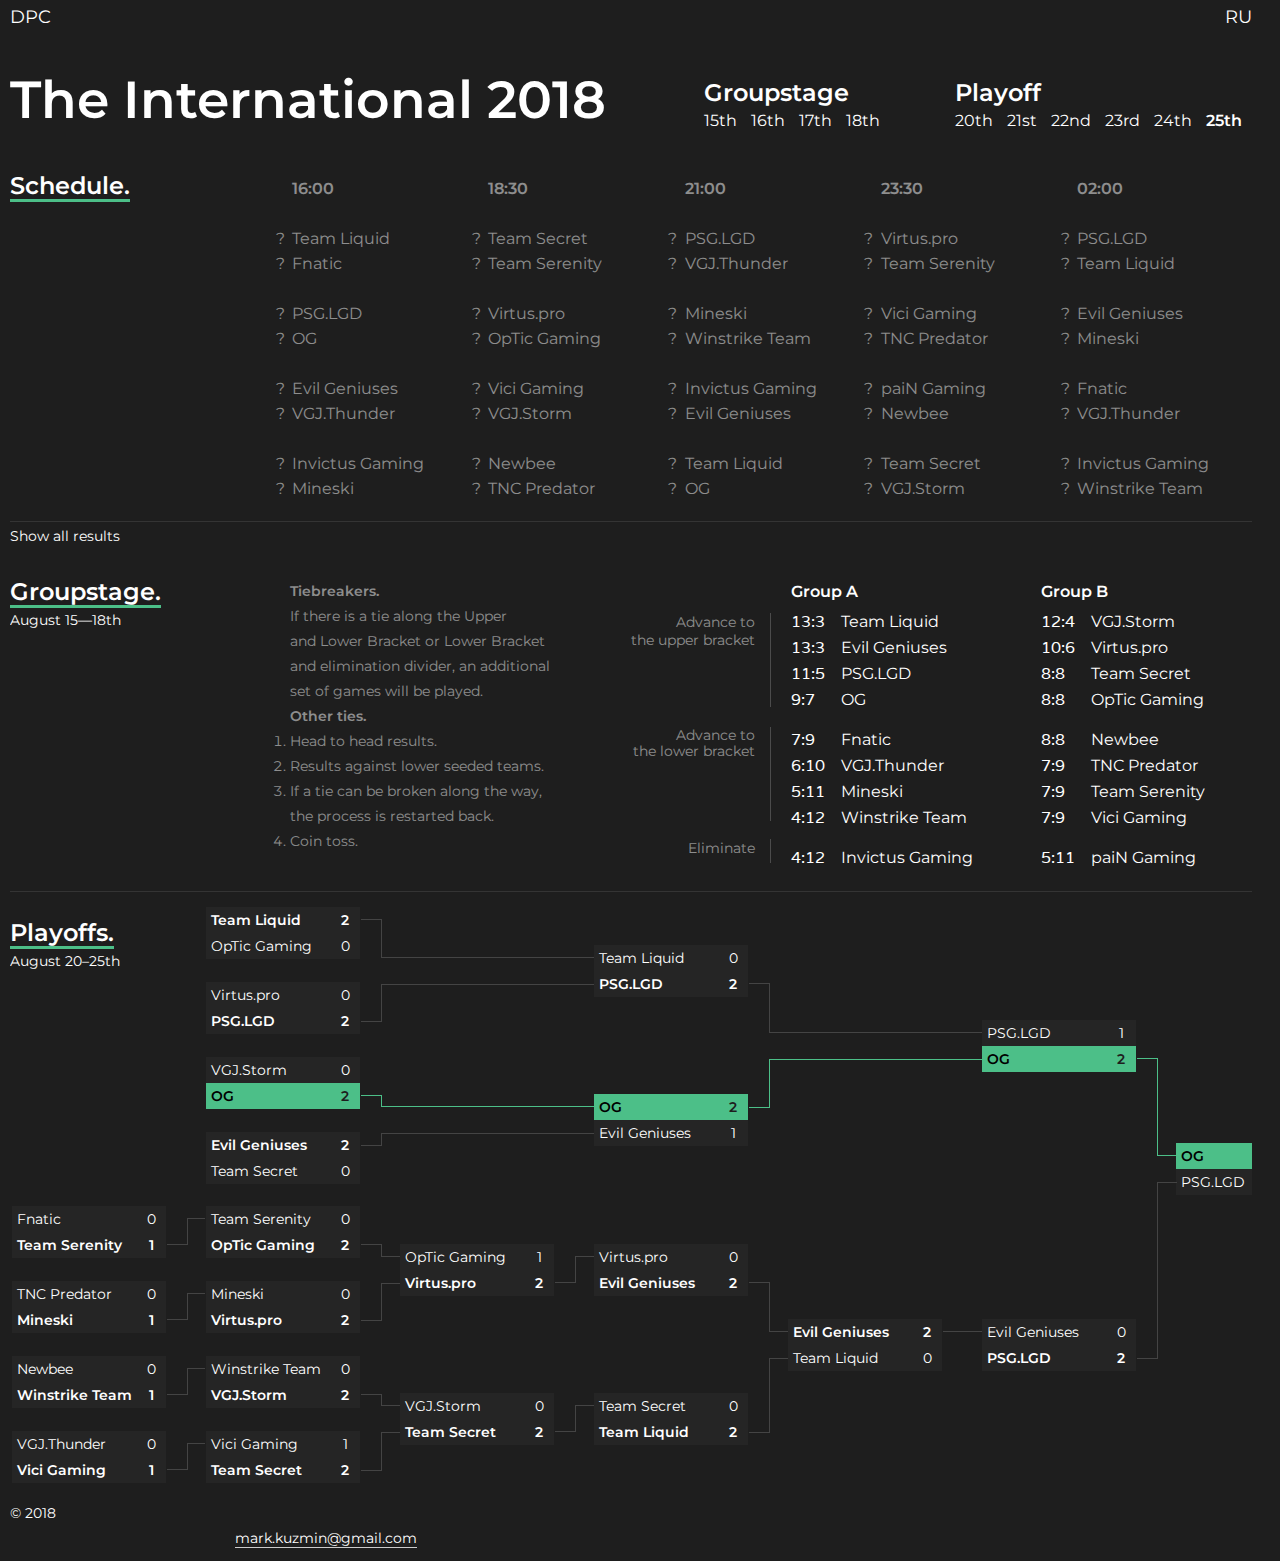
<file: ti2018/index.html>
<!doctype html>
<html>
<head>
	<meta charset="utf-8">
	<meta name="description" content="Schedule, standings and playoff brackets for DPC tournaments">
	<meta name="keywords" content="Dota, Dota 2, Dotatime, DPC, The International">
	<meta name="author" content="Mark Kuzmin">
	<meta name="viewport" content="width=device-width, initial-scale=1.0">
	<title>Dotatime. Schedule, standings and brackets for DPC tournaments</title>
	<link type="text/css" rel="stylesheet" href="../main.css?v=1.71">
	<link type="text/css" rel="stylesheet" href="ti2018.css">
	<link rel="icon" href="favicon.png">

	<!-- Open Graph -->
	<meta property="og:title" content="Dotatime"/>
	<meta property="og:description" content="Follow Dota majors and minors"/>
	<meta property="og:type" content="website"/>
	<meta property="og:url" content= "//dotatime.pro" />

	<!-- Fonts -->
	<link href="https://fonts.googleapis.com/css?family=Montserrat:400,600,800|Varela" rel="stylesheet">

	<!-- jQuery -->
	<script type="text/javascript" src="../jquery-3.3.1.min.js"></script>
	<script type="text/javascript" src="../jquery.bracket.min.js"></script>
	<script type="text/javascript" src="../moment-with-locales.js"></script>
</head>

<body>
	<div class="wrapper">
		<header>
			<nav>
				<a href="../dpc" class="active">DPC</a>
				<!-- <img src="aegis.svg"> -->
				<a href="en" class="active">RU</a>
			</nav>
		</header>

		<div class="tournament-header">
			<h1>The International 2018</h1>

			<div id="buttons">
				<div class="schedule-buttons">
					<h2>Groupstage</h2><br/>
					<a href="#" id="1">15th</a>
					<a href="#" id="2">16th</a>
					<a href="#" id="3">17th</a>
					<a href="#" id="4">18th</a>
				</div>

				<div class="schedule-buttons">
					<h2>Playoff</h2><br/>
					<a href="#" id="5">20th</a>
					<a href="#" id="6">21st</a>
					<a href="#" id="7">22nd</a>
					<a href="#" id="8">23rd</a>
					<a href="#" id="9">24th</a>
					<a href="#" id="10" class="today">25th</a>
				</div>
			</div>
		</div>

		<div class="title" lang="en">
			<h2>Schedule.</h2>
		</div>

		<div id="pages">
			<div id="schedule1" class="schedule">
				<div class="streams" lang="en">
				</div>

				<div class="schedule-column played">
					<div class="time-span">
						<h3 class="time"></h3>
					</div>


					<div class="schedule-match played">
						<div class="hideResult" onclick="spoiler()">?<br/>?</div>
						<div class="showResult">1<br/>1</div>
						<div>
							<span class="teamname">Team&nbsp;Liquid</span>
							<br/>
							<span class="teamname">Fnatic</span>
						</div>
					</div>

					<div class="schedule-match played">
						<div class="hideResult" onclick="spoiler()">?<br/>?</div>
						<div class="showResult">1<br/>1</div>
						<div>
							<span class="teamname">PSG.LGD</span>
							<br/>
							<span class="teamname">OG</span>
						</div>
					</div>

					<div class="schedule-match played">
						<div class="hideResult" onclick="spoiler()">?<br/>?</div>
						<div class="showResult">2<br/>0</div>
						<div>
							<span class="teamname">Evil&nbsp;Geniuses</span>
							<br/>
							<span class="teamname">VGJ.Thunder</span>
						</div>
					</div>

					<div class="schedule-match played">
						<div class="hideResult" onclick="spoiler()">?<br/>?</div>
						<div class="showResult">1<br/>1</div>
							<div>
								<span class="teamname">Invictus&nbsp;Gaming</span>
								<br/>
								<span class="teamname">Mineski</span>
							</div>
						</a>
					</div>
				</div>

				<div class="schedule-column played">
					<div class="time-span">
						<h3 class="time"></h3>
					</div>

					<div class="schedule-match played">
						<div class="hideResult" onclick="spoiler()">?<br/>?</div>
						<div class="showResult">1<br/>1</div>
							<div>
								<span class="teamname">Team&nbsp;Secret</span>
								<br/>
								<span class="teamname">Team&nbsp;Serenity</span>
							</div>
						</a>
					</div>

					<div class="schedule-match played">
						<div class="hideResult" onclick="spoiler()">?<br/>?</div>
						<div class="showResult">2<br/>0</div>
							<div>
								<span class="teamname">Virtus.pro</span>
								<br/>
								<span class="teamname">OpTic&nbsp;Gaming</span>
							</div>
					</div>

					<div class="schedule-match played">
						<div class="hideResult" onclick="spoiler()">?<br/>?</div>
						<div class="showResult">0<br/>2</div>
						<div>
							<span class="teamname">Vici&nbsp;Gaming</span>
							<br/>
							<span class="teamname">VGJ.Storm</span>
						</div>
					</div>

					<div class="schedule-match played">
						<div class="hideResult" onclick="spoiler()">?<br/>?</div>
						<div class="showResult">2<br/>0</div>
						<div>
							<span class="teamname">Newbee</span>
							<br/>
							<span class="teamname">TNC&nbsp;Predator</span>
						</div>
					</div>
				</div>

				<div class="schedule-column played">
					<div class="time-span">
						<h3 class="time"></h3>
					</div>

					<div class="schedule-match played">
						<div class="hideResult" onclick="spoiler()">?<br/>?</div>
						<div class="showResult">1<br/>1</div>
						<div>
							<span class="teamname">PSG.LGD</span>
							<br/>
							<span class="teamname">VGJ.Thunder</span>
						</div>
					</div>

					<div class="schedule-match played">
						<div class="hideResult" onclick="spoiler()">?<br/>?</div>
						<div class="showResult">2<br/>0</div>
						<div>
							<span class="teamname">Mineski</span>
							<br/>
							<span class="teamname">Winstrike&nbsp;Team</span>
						</div>
					</div>

					<div class="schedule-match played">
						<div class="hideResult" onclick="spoiler()">?<br/>?</div>
						<div class="showResult">1<br/>1</div>
						<div>
							<span class="teamname">Invictus&nbsp;Gaming</span>
							<br/>
							<span class="teamname">Evil&nbsp;Geniuses</span>
						</div>
					</div>

					<div class="schedule-match played">
						<div class="hideResult" onclick="spoiler()">?<br/>?</div>
						<div class="showResult">2<br/>0</div>
						<div>
							<span class="teamname">Team&nbsp;Liquid</span>
							<br/>
							<span class="teamname">OG</span>
						</div>
					</div>
				</div>

				<div class="schedule-column played">
					<div class="time-span">
						<h3 class="time"></h3>
					</div>

					<div class="schedule-match played">
						<div class="hideResult" onclick="spoiler()">?<br/>?</div>
						<div class="showResult">1<br/>1</div>
						<div>
							<span class="teamname">Virtus.pro</span>
							<br/>
							<span class="teamname">Team&nbsp;Serenity</span>
						</div>
					</div>

					<div class="schedule-match played">
						<div class="hideResult" onclick="spoiler()">?<br/>?</div>
						<div class="showResult">0<br/>2</div>
						<div>
							<span class="teamname">Vici&nbsp;Gaming</span>
							<br/>
							<span class="teamname">TNC&nbsp;Predator</span>
						</div>
					</div>

					<div class="schedule-match played">
						<div class="hideResult" onclick="spoiler()">?<br/>?</div>
						<div class="showResult">1<br/>1</div>
						<div>
							<span class="teamname">paiN&nbsp;Gaming</span>
							<br/>
							<span class="teamname">Newbee</span>
						</div>
					</div>

					<div class="schedule-match played">
						<div class="hideResult" onclick="spoiler()">?<br/>?</div>
						<div class="showResult">0<br/>2</div>
						<div>
							<span class="teamname">Team&nbsp;Secret</span>
							<br/>
							<span class="teamname">VGJ.Storm</span>
						</div>
					</div>
				</div>

				<div class="schedule-column played">
					<div class="time-span">
						<h3 class="time"></h3>
					</div>

					<div class="schedule-match played">
						<div class="hideResult" onclick="spoiler()">?<br/>?</div>
						<div class="showResult">1<br/>1</div>
						<div>
							<span class="teamname">PSG.LGD</span>
							<br/>
							<span class="teamname">Team&nbsp;Liquid</span>
						</div>
					</div>

					<div class="schedule-match played">
						<div class="hideResult" onclick="spoiler()">?<br/>?</div>
						<div class="showResult">2<br/>0</div>
						<div>
							<span class="teamname">Evil&nbsp;Geniuses</span>
							<br/>
							<span class="teamname">Mineski</span>
						</div>
					</div>

					<div class="schedule-match played">
						<div class="hideResult" onclick="spoiler()">?<br/>?</div>
						<div class="showResult">2<br/>0</div>
						<div>
							<span class="teamname">Fnatic</span>
							<br/>
							<span class="teamname">VGJ.Thunder</span>
						</div>
					</div>

					<div class="schedule-match played">
						<div class="hideResult" onclick="spoiler()">?<br/>?</div>
						<div class="showResult">0<br/>2</div>
						<div>
							<span class="teamname">Invictus&nbsp;Gaming</span>
							<br/>
							<span class="teamname">Winstrike&nbsp;Team</span>
						</div>
					</div>
				</div>
			</div>

			<div id="schedule2" class="schedule">
				<div class="streams" lang="en">
					<h3>Day 2<br />is finished.</h3>
				</div>

				<div class="schedule-column played">
					<div class="time-span">
						<h3 class="time"></h3>
					</div>

					<div class="schedule-match played">
						<div class="hideResult" onclick="spoiler()">?<br/>?</div>
						<div class="showResult">1<br/>1</div>
						<div>
							<span class="teamname">Team&nbsp;Secret</span>
							<br/>
							<span class="teamname">Virtus.pro</span>
						</div>
					</div>

					<div class="schedule-match played">
						<div class="hideResult " onclick="spoiler()">?<br/>?</div>
						<div class="showResult">2<br/>0</div>
							<div>
								<span class="teamname">Vici&nbsp;Gaming</span>
								<br/>
								<span class="teamname">Newbee</span>
							</div>
						</a>
					</div>

					<div class="schedule-match played">
						<div class="hideResult " onclick="spoiler()">?<br/>?</div>
						<div class="showResult">1<br/>1</div>
							<div>
								<span class="teamname">OpTic&nbsp;Gaming</span>
								<br/>
								<span class="teamname">VGJ.Storm</span>
							</div>
					</div>

					<div class="schedule-match played">
						<div class="hideResult " onclick="spoiler()">?<br/>?</div>
						<div class="showResult">1<br/>1</div>
							<div>
								<span class="teamname">paiN&nbsp;Gaming</span>
								<br/>
								<span class="teamname">TNC&nbsp;Predator</span>
							</div>
						</a>
					</div>
				</div>

				<div class="schedule-column played">
					<div class="time-span">
						<h3 class="time"></h3>
					</div>

					<div class="schedule-match played">
						<div class="hideResult " onclick="spoiler()">?<br/>?</div>
						<div class="showResult">1<br/>1</div>
						<div>
							<span class="teamname">Fnatic</span>
							<br/>
							<span class="teamname">Mineski</span>
						</div>
					</div>

					<div class="schedule-match played">
						<div class="hideResult " onclick="spoiler()">?<br/>?</div>
						<div class="showResult">2<br/>0</div>
							<div>
								<span class="teamname">Evil&nbsp;Geniuses</span>
								<br/>
								<span class="teamname">OG</span>
							</div>
					</div>

					<div class="schedule-match played">
						<div class="hideResult " onclick="spoiler()">?<br/>?</div>
						<div class="showResult">1<br/>1</div>
							<div>
								<span class="teamname">Invictus&nbsp;Gaming</span>
								<br/>
								<span class="teamname">Team&nbsp;Liquid</span>
							</div>
					</div>

					<div class="schedule-match played">
						<div class="hideResult " onclick="spoiler()">?<br/>?</div>
						<div class="showResult">2<br/>0</div>
						<div>
							<span class="teamname">PSG.LGD</span>
							<br/>
							<span class="teamname">Winstrike&nbsp;Team</span>
						</div>
					</div>
				</div>

				<div class="schedule-column played">
					<div class="time-span">
						<h3 class="time"></h3>
					</div>

					<div class="schedule-match played">
						<div class="hideResult " onclick="spoiler()">?<br/>?</div>
						<div class="showResult">1<br/>1</div>
							<div>
								<span class="teamname">Vici&nbsp;Gaming</span>
								<br/>
								<span class="teamname">Team&nbsp;Serenity</span>
							</div>
					</div>

					<div class="schedule-match played">
						<div class="hideResult " onclick="spoiler()">?<br/>?</div>
						<div class="showResult">1<br/>1</div>
						<div>
							<span class="teamname">Virtus.pro</span>
							<br/>
							<span class="teamname">TNC&nbsp;Predator</span>
						</div>
					</div>

					<div class="schedule-match played">
						<div class="hideResult " onclick="spoiler()">?<br/>?</div>
						<div class="showResult">0<br/>2</div>
							<div>
								<span class="teamname">Newbee</span>
								<br/>
								<span class="teamname">OpTic&nbsp;Gaming</span>
							</div>
					</div>

					<div class="schedule-match played">
						<div class="hideResult " onclick="spoiler()">?<br/>?</div>
						<div class="showResult">1<br/>1</div>
						<div>
							<span class="teamname">paiN&nbsp;Gaming</span>
							<br/>
							<span class="teamname">Team&nbsp;Secret</span>
						</div>
					</div>
				</div>

				<div class="schedule-column played">
					<div class="time-span">
						<h3 class="time"></h3>
					</div>

					<div class="schedule-match played">
						<div class="hideResult " onclick="spoiler()">?<br/>?</div>
						<div class="showResult">0<br/>2</div>
						<div>
							<span class="teamname">PSG.LGD</span>
							<br/>
							<span class="teamname">Evil&nbsp;Geniuses</span>
						</div>
					</div>

					<div class="schedule-match played">
						<div class="hideResult " onclick="spoiler()">?<br/>?</div>
						<div class="showResult">1<br/>1</div>
						<div>
							<span class="teamname">Invictus&nbsp;Gaming</span>
							<br/>
							<span class="teamname">Fnatic</span>
						</div>
					</div>

					<div class="schedule-match played">
						<div class="hideResult " onclick="spoiler()">?<br/>?</div>
						<div class="showResult">2<br/>0</div>
						<div>
							<span class="teamname">VGJ.Thunder</span>
							<br/>
							<span class="teamname">Winstrike&nbsp;Team</span>
						</div>
					</div>

					<div class="schedule-match played">
						<div class="hideResult " onclick="spoiler()">?<br/>?</div>
						<div class="showResult">0<br/>2</div>
						<div>
							<span class="teamname">Mineski</span>
							<br/>
							<span class="teamname">OG</span>
						</div>
					</div>
				</div>

				<div class="schedule-column played">
					<div class="time-span">
						<h3 class="time"></h3>
					</div>

					<div class="schedule-match played">
						<div class="hideResult " onclick="spoiler()">?<br/>?</div>
						<div class="showResult">1<br/>1</div>
						<div>
							<span class="teamname">Vici&nbsp;Gaming</span>
							<br/>
							<span class="teamname">Team&nbsp;Secret</span>
						</div>
					</div>

					<div class="schedule-match played">
						<div class="hideResult " onclick="spoiler()">?<br/>?</div>
						<div class="showResult">2<br/>0</div>
						<div>
							<span class="teamname">Newbee</span>
							<br/>
							<span class="teamname">Team&nbsp;Serenity</span>
						</div>
					</div>

					<div class="schedule-match played">
						<div class="hideResult " onclick="spoiler()">?<br/>?</div>
						<div class="showResult">0<br/>2</div>
						<div>
							<span class="teamname">paiN&nbsp;Gaming</span>
							<br/>
							<span class="teamname">VGJ.Storm</span>
						</div>
					</div>

					<div class="schedule-match played">
						<div class="hideResult " onclick="spoiler()">?<br/>?</div>
						<div class="showResult">2<br/>0</div>
						<div>
							<span class="teamname">TNC&nbsp;Predator</span>
							<br/>
							<span class="teamname">OpTic&nbsp;Gaming</span>
						</div>
					</div>
				</div>
			</div>

			<div id="schedule3" class="schedule">
				<div class="streams" lang="en">
					<h3>Day 3<br />is finished.</h3>
				</div>

				<div class="schedule-column played">
					<div class="time-span">
						<h3 class="time"></h3>
					</div>

					<div class="schedule-match played">
						<div class="hideResult " onclick="spoiler()">?<br/>?</div>
						<div class="showResult">2<br/>0</div>
							<div>
								<span class="teamname">Team&nbsp;Liquid</span>
								<br/>
								<span class="teamname">Mineski</span>
							</div>
					</div>

					<div class="schedule-match played">
						<div class="hideResult " onclick="spoiler()">?<br/>?</div>
						<div class="showResult">1<br/>1</div>
							<div>
								<span class="teamname">Fnatic</span>
								<br/>
								<span class="teamname">OG</span>
							</div>
					</div>

					<div class="schedule-match played">
						<div class="hideResult " onclick="spoiler()">?<br/>?</div>
						<div class="showResult">0<br/>2</div>
							<div>
								<span class="teamname">Invictus&nbsp;Gaming</span>
								<br/>
								<span class="teamname">VGJ.Thunder</span>
							</div>
					</div>

					<div class="schedule-match played">
						<div class="hideResult " onclick="spoiler()">?<br/>?</div>
						<div class="showResult">2<br/>0</div>
							<div>
								<span class="teamname">Evil&nbsp;Geniuses</span>
								<br/>
								<span class="teamname">Winstrike&nbsp;Team</span>
							</div>
					</div>
				</div>

				<div class="schedule-column played">
					<div class="time-span">
						<h3 class="time"></h3>
					</div>

					<div class="schedule-match played">
						<div class="hideResult " onclick="spoiler()">?<br/>?</div>
						<div class="showResult">0<br/>2</div>
						<div>
							<span class="teamname">Newbee</span>
							<br/>
							<span class="teamname">Virtus.pro</span>
						</div>
					</div>

					<div class="schedule-match played">
						<div class="hideResult " onclick="spoiler()">?<br/>?</div>
						<div class="showResult">1<br/>1</div>
						<div>
							<span class="teamname">OpTic&nbsp;Gaming</span>
							<br/>
							<span class="teamname">Team&nbsp;Serenity</span>
						</div>
					</div>

					<div class="schedule-match played">
						<div class="hideResult " onclick="spoiler()">?<br/>?</div>
						<div class="showResult">0<br/>2</div>
							<div>
								<span class="teamname">TNC&nbsp;Predator</span>
								<br/>
								<span class="teamname">VGJ.Storm</span>
							</div>
					</div>

					<div class="schedule-match played">
						<div class="hideResult " onclick="spoiler()">?<br/>?</div>
						<div class="showResult">1<br/>1</div>
						<div>
							<span class="teamname">paiN&nbsp;Gaming</span>
							<br/>
							<span class="teamname">Vici&nbsp;Gaming</span>
						</div>
					</div>
				</div>

				<div class="schedule-column played">
					<div class="time-span">
						<h3 class="time"></h3>
					</div>

					<div class="schedule-match played">
						<div class="hideResult " onclick="spoiler()">?<br/>?</div>
						<div class="showResult">1<br/>1</div>
						<div>
							<span class="teamname">Mineski</span>
							<br/>
							<span class="teamname">VGJ.Thunder</span>
						</div>
					</div>

					<div class="schedule-match played">
						<div class="hideResult " onclick="spoiler()">?<br/>?</div>
						<div class="showResult">2<br/>0</div>
							<div>
								<span class="teamname">PSG.LGD</span>
								<br/>
								<span class="teamname">Fnatic</span>
							</div>
					</div>

					<div class="schedule-match played">
						<div class="hideResult " onclick="spoiler()">?<br/>?</div>
						<div class="showResult">0<br/>2</div>
							<div>
								<span class="teamname">Invictus&nbsp;Gaming</span>
								<br/>
								<span class="teamname">OG</span>
							</div>
					</div>

					<div class="schedule-match played">
						<div class="hideResult " onclick="spoiler()">?<br/>?</div>
						<div class="showResult">2<br/>0</div>
						<div>
							<span class="teamname">Team&nbsp;Liquid</span>
							<br/>
							<span class="teamname">Winstrike&nbsp;Team</span>
						</div>
					</div>
				</div>

				<div class="schedule-column played">
					<div class="time-span">
						<h3 class="time"></h3>
					</div>

					<div class="schedule-match played">
						<div class="hideResult " onclick="spoiler()">?<br/>?</div>
						<div class="showResult">1<br/>1</div>
							<div>
								<span class="teamname">Newbee</span>
								<br/>
								<span class="teamname">VGJ.Storm</span>
							</div>
					</div>

					<div class="schedule-match played">
						<div class="hideResult " onclick="spoiler()">?<br/>?</div>
						<div class="showResult">1<br/>1</div>
							<div>
								<span class="teamname">TNC&nbsp;Predator</span>
								<br/>
								<span class="teamname">Team&nbsp;Serenity</span>
							</div>
						</a>
					</div>

					<div class="schedule-match played">
						<div class="hideResult " onclick="spoiler()">?<br/>?</div>
						<div class="showResult">2<br/>0</div>
							<div>
								<span class="teamname">Team&nbsp;Secret</span>
								<br/>
								<span class="teamname">OpTic&nbsp;Gaming</span>
							</div>
					</div>

					<div class="schedule-match played">
						<div class="hideResult " onclick="spoiler()">?<br/>?</div>
						<div class="showResult">1<br/>1</div>
						<div>
							<span class="teamname">paiN&nbsp;Gaming</span>
							<br/>
							<span class="teamname">Virtus.pro</span>
						</div>
					</div>
				</div>

				<div class="schedule-column played">
					<div class="time-span">
						<h3 class="time"></h3>
					</div>

					<div class="schedule-match played">
						<div class="hideResult " onclick="spoiler()">?<br/>?</div>
						<div class="showResult">0<br/>2</div>
							<div>
								<span class="teamname">Evil&nbsp;Geniuses</span>
								<br/>
								<span class="teamname">Team&nbsp;Liquid</span>
							</div>
					</div>

					<div class="schedule-match played">
						<div class="hideResult " onclick="spoiler()">?<br/>?</div>
						<div class="showResult">0<br/>2</div>
							<div>
								<span class="teamname">Invictus&nbsp;Gaming</span>
								<br/>
								<span class="teamname">PSG.LGD</span>
							</div>
					</div>

					<div class="schedule-match played">
						<div class="hideResult " onclick="spoiler()">?<br/>?</div>
						<div class="showResult">2<br/>0</div>
							<div>
								<span class="teamname">OG</span>
								<br/>
								<span class="teamname">VGJ.Thunder</span>
							</div>
					</div>

					<div class="schedule-match played">
						<div class="hideResult " onclick="spoiler()">?<br/>?</div>
						<div class="showResult">1<br/>1</div>
							<div>
								<span class="teamname">Fnatic</span>
								<br/>
								<span class="teamname">Winstrike&nbsp;Team</span>
							</div>
					</div>
				</div>
			</div>

			<div id="schedule4" class="schedule">
				<div class="streams" lang="en">
					<h3>Groupstage<br/>is finished.</h3>
				</div>

				<div class="schedule-column played">
					<div class="time-span">
						<h3 class="time"></h3>
					</div>

					<div class="schedule-match played">
						<div class="hideResult " onclick="spoiler()">?<br/>?</div>
						<div class="showResult">2<br/>0</div>
						<div>
							<span class="teamname">Vici&nbsp;Gaming</span>
							<br/>
							<span class="teamname">Virtus.pro</span>
						</div>
					</div>

					<div class="schedule-match played">
						<div class="hideResult " onclick="spoiler()">?<br/>?</div>
						<div class="showResult">0<br/>2</div>
							<div>
								<span class="teamname">paiN&nbsp;Gaming</span>
								<br/>
								<span class="teamname">OpTic&nbsp;Gaming</span>
							</div>
					</div>

					<div class="schedule-match played">
						<div class="hideResult " onclick="spoiler()">?<br/>?</div>
						<div class="showResult">0<br/>2</div>
						<div>
							<span class="teamname">Team&nbsp;Serenity</span>
							<br/>
							<span class="teamname">VGJ.Storm</span>
						</div>
					</div>

					<div class="schedule-match played">
						<div class="hideResult " onclick="spoiler()">?<br/>?</div>
						<div class="showResult">2<br/>0</div>
						<div>
							<span class="teamname">Team&nbsp;Secret</span>
							<br/>
							<span class="teamname">TNC&nbsp;Predator</span>
						</div>
					</div>
				</div>

				<div class="schedule-column played">
					<div class="time-span">
						<h3 class="time"></h3>
					</div>

					<div class="schedule-match played">
						<div class="hideResult " onclick="spoiler()">?<br/>?</div>
						<div class="showResult">2<br/>0</div>
							<div>
								<span class="teamname">PSG.LGD</span>
								<br/>
								<span class="teamname">Mineski</span>
							</div>
					</div>

					<div class="schedule-match played">
						<div class="hideResult " onclick="spoiler()">?<br/>?</div>
						<div class="showResult">2<br/>0</div>
							<div>
								<span class="teamname">Team&nbsp;Liquid</span>
								<br/>
								<span class="teamname">VGJ.Thunder</span>
							</div>
						</a>
					</div>

					<div class="schedule-match played">
						<div class="hideResult " onclick="spoiler()">?<br/>?</div>
						<div class="showResult">2<br/>0</div>
							<div>
								<span class="teamname">Evil&nbsp;Geniuses</span>
								<br/>
								<span class="teamname">Fnatic</span>
							</div>
					</div>

					<div class="schedule-match played">
						<div class="hideResult " onclick="spoiler()">?<br/>?</div>
						<div class="showResult">1<br/>1</div>
						<div>
							<span class="teamname">OG</span>
							<br/>
							<span class="teamname">Winstrike&nbsp;Team</span>
						</div>
					</div>
				</div>

				<div class="schedule-column played">
					<div class="time-span">
						<h3 class="time"></h3>
					</div>

					<div class="schedule-match played">
						<div class="hideResult " onclick="spoiler()">?<br/>?</div>
						<div class="showResult">2<br/>0</div>
							<div>
								<span class="teamname">Newbee</span>
								<br/>
								<span class="teamname">Team&nbsp;Secret</span>
							</div>
					</div>

					<div class="schedule-match played">
						<div class="hideResult " onclick="spoiler()">?<br/>?</div>
						<div class="showResult">2<br/>0</div>
							<div>
								<span class="teamname">Virtus.pro</span>
								<br/>
								<span class="teamname">VGJ.Storm</span>
							</div>
					</div>

					<div class="schedule-match played">
						<div class="hideResult " onclick="spoiler()">?<br/>?</div>
						<div class="showResult">0<br/>2</div>
							<div>
								<span class="teamname">Vici&nbsp;Gaming</span>
								<br/>
								<span class="teamname">OpTic&nbsp;Gaming</span>
							</div>
					</div>

					<div class="schedule-match played">
						<div class="hideResult " onclick="spoiler()">?<br/>?</div>
						<div class="showResult">0<br/>2</div>
						<div>
							<span class="teamname">paiN&nbsp;Gaming</span>
							<br/>
							<span class="teamname">Team&nbsp;Serenity</span>
						</div>
					</div>
				</div>

				<div class="schedule-column played">
					<div class="time-span">
						<h3 class="time"></h3>
					</div>

					<div class="schedule-match played">
						<div class="hideResult " onclick="spoiler()">?<br/>?</div>
						<div class="showResult">–<br/>–</div>
						<div>
							<span class="teamname">Team&nbsp;Secret</span>
							<br/>
							<span class="teamname">OpTic&nbsp;Gaming</span>
						</div>
					</div>

					<div class="schedule-match played">
						<div class="hideResult " onclick="spoiler()">?<br/>?</div>
						<div class="showResult">0<br/>1</div>
						<div>
							<span class="teamname">Newbee</span>
							<br/>
							<span class="teamname">OpTic&nbsp;Gaming</span>
						</div>
					</div>

					<div class="schedule-match played">
						<div class="hideResult " onclick="spoiler()">?<br/>?</div>
						<div class="showResult">0<br/>1</div>
						<div>
							<span class="teamname">Newbee</span>
							<br/>
							<span class="teamname">Team&nbsp;Secret</span>
						</div>
					</div>

					<div class="schedule-match played">
						<div class="hideResult " onclick="spoiler()">?<br/>?</div>
						<div class="showResult">2<br/>0</div>
						<div>
							<span class="teamname">Winstrike&nbsp;Team</span>
							<br/>
							<span class="teamname">Invictus&nbsp;Gaming</span>
						</div>
					</div>
				</div>
			</div>

			<div id="schedule5" class="schedule-playoff">
				<div class="streams" lang="en">
					<a href="https://twitch.tv/dota2ti" target="_blank" class="">
						<p>twitch.tv/dota2ti</p>
						<h3>Upper Bracket, bo3</h3>
					</a>
				</div>

				<div class="schedule-column played">
					<div class="time-span">
						<h3 class="time"></h3>
					</div>

					<div class="schedule-match played">
						<h3 class="cast">Toby & Synderen</h3>
						<div class="hideResult " onclick="spoiler()">?<br/>?</div>
						<div class="showResult">2<br/>0</div>
							<div>
								<span class="teamname">Team&nbsp;Liquid</span>
								<br/>
								<span class="teamname">OpTic&nbsp;Gaming</span>
							</div>
						</a>
					</div>
				</div>

				<div class="schedule-column played">
					<div class="time-span">
						<h3 class="time"></h3>
					</div>

					<div class="schedule-match played">
						<h3 class="cast">Lyrical & Trent</h3>
						<div class="hideResult " onclick="spoiler()">?<br/>?</div>
						<div class="showResult">0<br/>2</div>
							<div>
								<span class="teamname">Virtus.pro</span>
								<br/>
								<span class="teamname">PSG.LGD</span>
							</div>
					</div>
				</div>

				<div class="empty">
				</div>

				<div class="empty">
				</div>

				<div class="streams" lang="en">
					<a href="https://twitch.tv/dota2ti" target="_blank" class="">
						<p>twitch.tv/dota2ti</p>
						<h3>Lower Bracket, bo1</h3>
					</a>
				</div>

				<div class="schedule-column played">
					<div class="time-span">
						<h3 class="time"></h3>
					</div>

					<div class="schedule-match played">
						<h3 class="cast">Capitalist & Blitz</h3>
						<div class="hideResult " onclick="spoiler()">?<br/>?</div>
						<div class="showResult">0<br/>1</div>
							<div>
								<span class="teamname">Fnatic</span>
								<br/>
								<span class="teamname">Team&nbsp;Serenity</span>
							</div>
						</a>
					</div>
				</div>

				<div class="schedule-column played">
					<div class="time-span">
						<h3 class="time"></h3>
					</div>

					<div class="schedule-match played">
						<h3 class="cast">Capitalist & Blitz</h3>
						<div class="hideResult " onclick="spoiler()">?<br/>?</div>
						<div class="showResult">0<br/>1</div>
							<div>
								<span class="teamname">TNC&nbsp;Predator</span>
								<br/>
								<span class="teamname">Mineski</span>
							</div>
					</div>
				</div>

				<div class="schedule-column played">
					<div class="time-span">
						<h3 class="time"></h3>
					</div>

					<div class="schedule-match played">
						<h3 class="cast">ODPixel & Fogged</h3>
						<div class="hideResult " onclick="spoiler()">?<br/>?</div>
						<div class="showResult">0<br/>1</div>
							<div>
								<span class="teamname">Newbee</span>
								<br/>
								<span class="teamname">Winstrike&nbsp;Team</span>
							</div>
					</div>
				</div>

				<div class="schedule-column played">
					<div class="time-span">
						<h3 class="time"></h3>
					</div>

					<div class="schedule-match played">
						<h3 class="cast">ODPixel & Fogged</h3>
						<div class="hideResult " onclick="spoiler()">?<br/>?</div>
						<div class="showResult">0<br/>1</div>
							<div>
								<span class="teamname">VGJ.Thunder</span>
								<br/>
								<span class="teamname">Vici&nbsp;Gaming</span>
							</div>
					</div>
				</div>
			</div>

			<div id="schedule6" class="schedule-playoff">
				<div class="streams" lang="en">
					<a href="https://twitch.tv/dota2ti" target="_blank">
						<p>twitch.tv/dota2ti</p>
						<h3>Best of 3</h3>
					</a>
				</div>

				<div class="schedule-column played">
					<div class="time-span">
						<h3 class="time">–</h3>
					</div>

					<div class="schedule-match played">
						<h3 class="cast">Lyrical & Trent</h3>
						<div class="hideResult " onclick="spoiler()">?<br/>?</div>
						<div class="showResult">0<br/>2</div>
						<div>
							<span class="teamname">VGJ.Storm</span>
							<br/>
							<span class="teamname">OG</span>
						</div>
					</div>
				</div>

				<div class="schedule-column played">
					<div class="time-span">
						<h3 class="time">–</h3>
					</div>

					<div class="schedule-match played">
						<h3 class="cast">Toby & Synderen</h3>
						<div class="hideResult " onclick="spoiler()">?<br/>?</div>
						<div class="showResult">2<br/>0</div>
							<div>
								<span class="teamname">Evil&nbsp;Geniuses</span>
								<br/>
								<span class="teamname">Team&nbsp;Secret</span>
							</div>
						</a>
					</div>
				</div>

				<div class="schedule-column played">
					<div class="time-span">
						<h3 class="time">–</h3>
					</div>

					<div class="schedule-match played">
						<h3 class="cast">ODPixel & Fogged</h3>
						<div class="hideResult " onclick="spoiler()">?<br/>?</div>
						<div class="showResult">2<br/>0</div>
							<div>
								<span class="teamname">OpTic&nbsp;Gaming</span>
								<br/>
								<span class="teamname">Team&nbsp;Serenity</span>
							</div>
					</div>
				</div>

				<div class="schedule-column played">
					<div class="time-span">
						<h3 class="time">–</h3>
					</div>

					<div class="schedule-match played">
						<h3 class="cast">Capitalist & Blitz</h3>
						<div class="hideResult " onclick="spoiler()">?<br/>?</div>
						<div class="showResult">2<br/>0</div>
						<div>
							<span class="teamname">Virtus.pro</span>
							<br/>
							<span class="teamname">Mineski</span>
						</div>
					</div>
				</div>
			</div>

			<div id="schedule7" class="schedule-playoff">
				<div class="streams" lang="en">
					<a href="https://twitch.tv/dota2ti" target="_blank">
						<p>twitch.tv/dota2ti</p>
						<h3>Best of 3</h3>
					</a>
				</div>

				<div class="schedule-column played">
					<div class="time-span">
						<h3 class="time">–</h3>
					</div>

					<div class="schedule-match played">
						<h3 class="cast">Lyrical & Trent</h3>
						<div class="hideResult" onclick="spoiler()">?<br/>?</div>
						<div class="showResult">2<br/>0</div>
							<div>
								<span class="teamname">VGJ.Storm</span>
								<br/>
								<span class="teamname">Winstrike&nbsp;Team</span>
							</div>
						</a>
					</div>
				</div>

				<div class="schedule-column played">
					<div class="time-span">
						<h3 class="time">–</h3>
					</div>

					<div class="schedule-match played">
						<h3 class="cast">Toby & Synderen</h3>
						<div class="hideResult" onclick="spoiler()">?<br/>?</div>
						<div class="showResult">2<br/>1</div>
							<div>
								<span class="teamname">Team&nbsp;Secret</span>
								<br/>
								<span class="teamname">Vici&nbsp;Gaming</span>
							</div>
					</div>
				</div>

				<div class="schedule-column played">
					<div class="time-span">
						<h3 class="time">–</h3>
					</div>

					<div class="schedule-match played">
						<h3 class="cast">Capitalist & Blitz</h3>
						<div class="hideResult" onclick="spoiler()">?<br/>?</div>
						<div class="showResult">0<br/>2</div>
							<div>
								<span class="teamname">Team&nbsp;Liquid</span>
								<br/>
								<span class="teamname">PSG.LGD</span>
							</div>
					</div>
				</div>

				<div class="schedule-column played">
					<div class="time-span">
						<h3 class="time">–</h3>
					</div>

					<div class="schedule-match played">
						<h3 class="cast">ODPixel & Fogged</h3>
						<div class="hideResult" onclick="spoiler()">?<br/>?</div>
						<div class="showResult">2<br/>1</div>
							<div>
								<span class="teamname">OG</span>
								<br/>
								<span class="teamname">Evil&nbsp;Geniuses</span>
							</div>
					</div>
				</div>
			</div>

			<div id="schedule8" class="schedule-playoff">
				<div class="streams" lang="en">
					<a href="https://twitch.tv/dota2ti" target="_blank">
						<p>twitch.tv/dota2ti</p>
						<h3>Best of 3</h3>
					</a>
				</div>

				<div class="schedule-column played">
					<div class="time-span">
						<h3 class="time">–</h3>
					</div>

					<div class="schedule-match played">
						<h3 class="cast">Toby & Synderen</h3>
						<div class="hideResult" onclick="spoiler()">?<br/>?</div>
						<div class="showResult">1<br/>2</div>
							<div>
								<span class="teamname">OpTic&nbsp;Gaming</span>
								<br/>
								<span class="teamname">Virtus.pro</span>
							</div>
					</div>
				</div>

				<div class="schedule-column played">
					<div class="time-span">
						<h3 class="time">–</h3>
					</div>

					<div class="schedule-match played">
						<h3 class="cast">Capitalist & Blitz</h3>
						<div class="hideResult" onclick="spoiler()">?<br/>?</div>
						<div class="showResult">0<br/>2</div>
							<div>
								<span class="teamname">VGJ.Storm</span>
								<br/>
								<span class="teamname">Team&nbsp;Secret</span>
							</div>
					</div>
				</div>

				<div class="schedule-column played">
					<div class="time-span">
						<h3 class="time">–</h3>
					</div>

					<div class="schedule-match played">
						<h3 class="cast">ODPixel & Fogged</h3>
						<div class="hideResult" onclick="spoiler()">?<br/>?</div>
						<div class="showResult">2<br/>0</div>
							<div>
								<span class="teamname">Evil&nbsp;Geniuses</span>
								<br/>
								<span class="teamname">Virtus.pro</span>
							</div>
					</div>
				</div>
			</div>

			<div id="schedule9" class="schedule-playoff">
				<div class="streams" lang="en">
					<a href="https://twitch.tv/dota2ti" target="_blank">
						<p>twitch.tv/dota2ti</p>
						<h3>Best of 3</h3>
					</a>
				</div>

				<div class="schedule-column played">
					<div class="time-span">
						<h3 class="time">–</h3>
					</div>

					<div class="schedule-match played">
						<h3 class="cast">Lyrical & Trent</h3>
						<div class="hideResult" onclick="spoiler()">?<br/>?</div>
						<div class="showResult">2<br/>0</div>
						<div>
							<span class="teamname">Team&nbsp;Liquid</span>
							<br/>
							<span class="teamname">Team&nbsp;Secret</span>
						</div>
					</div>
				</div>

				<div class="schedule-column played">
					<div class="time-span">
						<h3 class="time">–</h3>
					</div>

					<div class="schedule-match played">
						<h3 class="cast">Toby & Synderen</h3>
						<div class="hideResult" onclick="spoiler()">?<br/>?</div>
						<div class="showResult">1<br/>2</div>
							<div>
								<span class="teamname">PSG.LGD</span>
								<br/>
								<span class="teamname">OG</span>
							</div>
					</div>
				</div>

				<div class="schedule-column played">
					<div class="time-span">
						<h3 class="time">–</h3>
					</div>

					<div class="schedule-match played">
						<h3 class="cast">Capitalist & Blitz</h3>
						<div class="hideResult" onclick="spoiler()">?<br/>?</div>
						<div class="showResult">2<br/>0</div>
						<div>
							<span class="teamname">Evil&nbsp;Geniuses</span>
							<br/>
							<span class="teamname">Liquid / Secret</span>
						</div>
					</div>
				</div>
			</div>

			<div id="schedule10" class="schedule-playoff">
				<div class="streams" lang="en">
					<h3>What<br/>a final!</h3>
				</div>

				<div class="schedule-column played">
					<div class="time-span">
						<h3 class="time"></h3>
					</div>

					<div class="schedule-match played">
						<h3 class="cast">Lyrical & Trent</h3>
						<div class="hideResult" onclick="spoiler()">?<br/>?</div>
						<div class="showResult">2<br/>0</div>
						<div>
							<span class="teamname">PSG.LGD</span>
							<br/>
							<span class="teamname">Evil&nbsp;Geniuses</span>
						</div>
					</div>
				</div>

				<div class="schedule-column">
					<div class="time-span">
						<h3 class="time"></h3>
					</div>

					<div class="schedule-match next">
						<h3 class="cast"><div class="element"></div>ODPixel & Fogged</h3>
						<div class="hideResult" onclick="spoiler()">?<br/>?</div>
						<div class="showResult">3<br/>2</div>
							<div>
								<span class="teamname">OG</span>
								<br/>
								<span class="teamname">PSG.LGD</span>
							</div>
					</div>
				</div>
			</div>
		</div>

		<div class="info">
			<div class="allResults" onclick="allResults()">Show all results</div>
		</div>

		<div id="scoreboard">
			<div id="standings">
				<h2>Groupstage.</h2>
				<p class="start-end">August 15—18th</p>
			</div>

			<div class="ties">
				<h3>Tiebreakers.</h3>
				<p>If there is a&nbsp;tie along the&nbsp;Upper and&nbsp;Lower Bracket or Lower Bracket and&nbsp;elimination divider, an&nbsp;additional set of&nbsp;games will be played.</p>

				<h3>Other ties.</h3>
				<ol>
					<li>Head to head results.</li>
					<li>Results against lower seeded teams.</li>
					<li>If a tie can be broken along the way, the&nbsp;process is restarted back.</li>
					<li>Coin toss.</li>
				</ol>
			</div>

			<div id="advance">
				<div class="upperbracket ">Advance to<br/>the&nbsp;upper&nbsp;bracket</div>
				<div class="loserbracket ">Advance to<br/>the&nbsp;lower&nbsp;bracket</div>
				<div class="eliminated ">Eliminate</div>
			</div>

			<div>
				<h3>Group A</h3>
				<ul class="groups">
					<li><span class="group-result">13:3</span><span class="teamname">Team&nbsp;Liquid</span></li>
					<li><span class="group-result">13:3</span><span class="teamname">Evil&nbsp;Geniuses</span></li>
					<li><span class="group-result">11:5</span><span class="teamname">PSG.LGD</span></li>
					<li><span class="group-result">9:7</span><span class="teamname">OG</span></li>
					<li><span class="group-result">7:9</span><span class="teamname">Fnatic</span></li>
					<li><span class="group-result">6:10</span><span class="teamname">VGJ.Thunder</span></li>
					<li><span class="group-result">5:11</span><span class="teamname">Mineski</span></li>
					<li><span class="group-result">4:12</span><span class="teamname">Winstrike&nbsp;Team</span></li>
					<li><span class="group-result">4:12</span><span class="teamname">Invictus&nbsp;Gaming</span></li>

				</ul>
			</div>

			<div>
				<h3>Group B</h3>
				<ul class="groups">
					<li><span class="group-result">12:4</span><span class="teamname">VGJ.Storm</span></li>
					<li><span class="group-result">10:6</span><span class="teamname">Virtus.pro</span></li>
					<li><span class="group-result">8:8</span><span class="teamname">Team&nbsp;Secret</span></li>
					<li><span class="group-result">8:8</span><span class="teamname">OpTic&nbsp;Gaming</span></li>
					<li><span class="group-result">8:8</span><span class="teamname">Newbee</span></li>
					<li><span class="group-result">7:9</span><span class="teamname">TNC&nbsp;Predator</span></li>
					<li><span class="group-result">7:9</span><span class="teamname">Team&nbsp;Serenity</span></li>
					<li><span class="group-result">7:9</span><span class="teamname">Vici&nbsp;Gaming</span></li>
					<li><span class="group-result">5:11</span><span class="teamname">paiN&nbsp;Gaming</span></li>
				</ul>
			</div>
		</div>

		<div class="playoff-schedule-upper">
		</div>

		<div id="playoff">
			<h2>Playoffs.</h2>
			<p class="start-end">August 20–25th</p>
		</div>

		<div class="playoff"></div>

		<!-- <div class="ti-results">
			<div class="ti-results-block">
				<p class="ti-results-prize">$11 234 158</p>
				<p class="ti-results-place">Winner</p>
			</div>

			<div class="ti-results-row">
				<p class="ti-results-team-winner">OG</p>
			</div>



			<div class="ti-results-block">
				<p class="ti-results-prize">$4 085 148</p>
				<p class="ti-results-place">Runner-up</p>
			</div>

			<div class="ti-results-row">
				<p class="ti-results-team">PSG.LGD</p>
			</div>



			<div class="ti-results-block">
				<p class="ti-results-prize">$2 680 879</p>
				<p class="ti-results-place">Third Place</p>
			</div>

			<div class="ti-results-row">
				<p class="ti-results-team">Evil Geniuses</p>
			</div>



			<div class="ti-results-block">
				<p class="ti-results-prize">$1 787 252</p>
				<p class="ti-results-place">Fourth Place</p>
			</div>

			<div class="ti-results-row">
				<p class="ti-results-team">Team Liquid</p>
			</div>



			<div class="ti-results-block">
				<p class="ti-results-prize">$1 148 948</p>
				<p class="ti-results-place">5—6th Place</p>
			</div>

			<div class="ti-results-row">
				<p class="ti-results-team-middle">Virtus.pro</p>
				<p class="ti-results-team-middle">Team Secret</p>
			</div>



			<div class="ti-results-block">
				<p class="ti-results-prize">$638 304</p>
				<p class="ti-results-place">7—8th Place</p>
			</div>

			<div class="ti-results-row">
				<p class="ti-results-team-middle">OpTic Gaming</p>
				<p class="ti-results-team-middle">VGJ.Storm</p>
			</div>



			<div class="ti-results-block">
				<p class="ti-results-prize">$382 983</p>
				<p class="ti-results-place">9—12th Place</p>
			</div>

			<div class="ti-results-row">
				<p class="ti-results-team-lower">Serenity</p>
				<p class="ti-results-team-lower">Mineski</p>
				<p class="ti-results-team-lower">Winstrike</p>
				<p class="ti-results-team-lower">Vici&nbsp;Gaming</p>
			</div>



			<div class="ti-results-block">
				<p class="ti-results-prize">$127 661</p>
				<p class="ti-results-place">13—16th Place</p>
			</div>

			<div class="ti-results-row">
				<p class="ti-results-team-lower">Fnatic</p>
				<p class="ti-results-team-lower">TNC</p>
				<p class="ti-results-team-lower">Newbee</p>
				<p class="ti-results-team-lower">VGJ.Thunder</p>
			</div>



			<div class="ti-results-block">
				<p class="ti-results-prize">$63 830</p>
				<p class="ti-results-place">17—18th Place</p>
			</div>

			<div class="ti-results-row">
				<p class="ti-results-team-lower">Invictus Gaming</p>
				<p class="ti-results-team-lower">paiN Gaming</p>
			</div>
		</div> -->

		<footer>
			<div>
				<p>© 2018</p>
			</div>

			<div class="empty"></div>

			<div class="empty"></div>

			<div class="empty"></div>

			<div style="text-align: right;">
				<a href="emailto:mark.kuzmin@gmail.com" class="">mark.kuzmin@gmail.com</a>
			</div>
		</footer>
	</div>

	<!-- Global site tag (gtag.js) - Google Analytics -->
	<script async src="https://www.googletagmanager.com/gtag/js?id=UA-123610317-1"></script>
	<script>
		  window.dataLayer = window.dataLayer || [];
		  function gtag(){dataLayer.push(arguments);}
		  gtag('js', new Date());

		  gtag('config', 'UA-123610317-1');
	</script>
</body>

<!-- Brackets -->
<script>
	var bigData = {
	  teams : [
	    ["Team Liquid",  "Fnatic" ],
	    ["OpTic Gaming",  "Team Serenity" ],
	    ["Virtus.pro",  "TNC Predator" ],
	    ["PSG.LGD",  "Mineski" ],

	    ["VGJ.Storm",  "Newbee"],
	    ["OG", "Winstrike Team"],
	    ["Evil Geniuses", "VGJ.Thunder"],
	    ["Team Secret", "Vici Gaming"]
	  ],
	  results : [[ /* WINNER BRACKET */
	    [[2,0], [2,0], [2,0], [2,0], [2,0], [2,0], [2,0], [2,0]],
	    [[2,0], [0,2], [0,2], [2,0]],
	    [[0,2], [2,1]],
	    [[1,2]]
	  ], [         /* LOSER BRACKET */
	    [[0,1], [0,1], [0,1], [0,1]],
	    [[0,2], [0,2], [0,2], [1,2]],
	    [[1,2], [0,2]],
	    [[0,2], [0,2]],
	    [[2,0]],
	    [[0,2]]
	  ], [         /* FINALS */
	    [[3,2], []],
	    [[]]
	  ]]
	}

	$(function() {
	    $('.playoff').bracket({
	    	skipSecondaryFinal: true,
	    	skipConsolationRound: true,
	      	init: bigData})
	})
</script>

<!-- hideResult -->
<script>
	$('.hideResult').click(function spoiler() {
		$(this).css("display", "none");
	});
</script>

<!-- allResults -->
<script>
	function allResults() {
	    for (var i = 0; i < 1000; i++) {
	    	var x = document.getElementsByClassName("hideResult");
		        x[i].style.display = "none";
		} 
	}
</script>

<!-- Highlight Same Text -->
<script>
	$('body').on('mouseover', '.teamname', function() {
		var textToMatch = $(this).text();

		$('.teamname').each(function() {
			var text = $(this).text();

			if (textToMatch === text)
				$(this).addClass('matching');
		});
	});

	$('body').on('mouseout', '.teamname', function() {
	    $('.matching').removeClass('matching');
	});
</script>

<!-- timeZone -->
<script>
 	var times = document.getElementsByClassName('time');

 	for (i = 0; i < 19; i++) {
 		if (i % 5 === 0) {
 			times[i].innerHTML = moment('2018-08-15T09:00-07:00').format('HH:mm');
 		}

 		if (i % 5 === 1) {
 			times[i].innerHTML = moment('2018-08-15T11:30-07:00').format('HH:mm');
 		}

 		if (i % 5 === 2) {
 			times[i].innerHTML = moment('2018-08-15T14:00-07:00').format('HH:mm');
 		}

 		if (i % 5 === 3) {
 			times[i].innerHTML = moment('2018-08-15T16:30-07:00').format('HH:mm');
 		}

 		if (i % 5 === 4) {
 			times[i].innerHTML = moment('2018-08-15T19:00-07:00').format('HH:mm');
 		}
 	}

 	var times2 = document.getElementById('schedule5').getElementsByClassName('time');

 	for (i = 0; i < times2.length; i++) {
 		if (i % 6 === 0) {
 			times2[i].innerHTML = moment('2018-08-20T10:00-07:00').format('HH:mm');
 		}

 		if (i % 6 === 1) {
 			times2[i].innerHTML = moment('2018-08-20T13:00-07:00').format('HH:mm');
 		}

 		if (i % 6 === 2) {
 			times2[i].innerHTML = moment('2018-08-20T16:00-07:00').format('HH:mm');
 		}

 		if (i % 6 === 3) {
 			times2[i].innerHTML = moment('2018-08-20T17:00-07:00').format('HH:mm');
 		}

 		if (i % 6 === 4) {
 			times2[i].innerHTML = moment('2018-08-20T18:00-07:00').format('HH:mm');
 		}

 		if (i % 6 === 5) {
 			times2[i].innerHTML = moment('2018-08-20T19:00-07:00').format('HH:mm');
 		}
 	}

 	var times3 = document.getElementById('schedule10').getElementsByClassName('time');

 	for (i = 0; i < times3.length; i++) {
 		if (i % 4 === 0) {
 			times3[i].innerHTML = moment('2018-08-20T10:00-07:00').format('HH:mm');
 		}

 		if (i % 4 === 1) {
 			times3[i].innerHTML = moment('2018-08-20T14:00-07:00').format('HH:mm');
 		}

 		if (i % 4 === 2) {
 			times3[i].innerHTML = moment('2018-08-20T16:00-07:00').format('HH:mm');
 		}

 		if (i % 4 === 3) {
 			times3[i].innerHTML = moment('2018-08-20T19:00-07:00').format('HH:mm');
 		}
 	}
</script>

<!-- Schedule Pages -->
<script>
	var id;

	$("#buttons a").click(function() {
	    $("a#" + id).css("font-weight", "400");
	    $("a#" + id).css("color", "inherit");
	    $("a#" + id).css("border-color", "inherit");

	    id = $(this).attr("id");
	    $("a#" + id).css("font-weight", "600");
	    $("a#" + id).css("color", "#00BFAD");
	    $("a#" + id).css("border-color", "#00BFAD");
	    $("#pages > div").css("display", "none");
	    $("#pages #schedule" + id).css("display", "grid");
	});
</script>
</html>
</file>
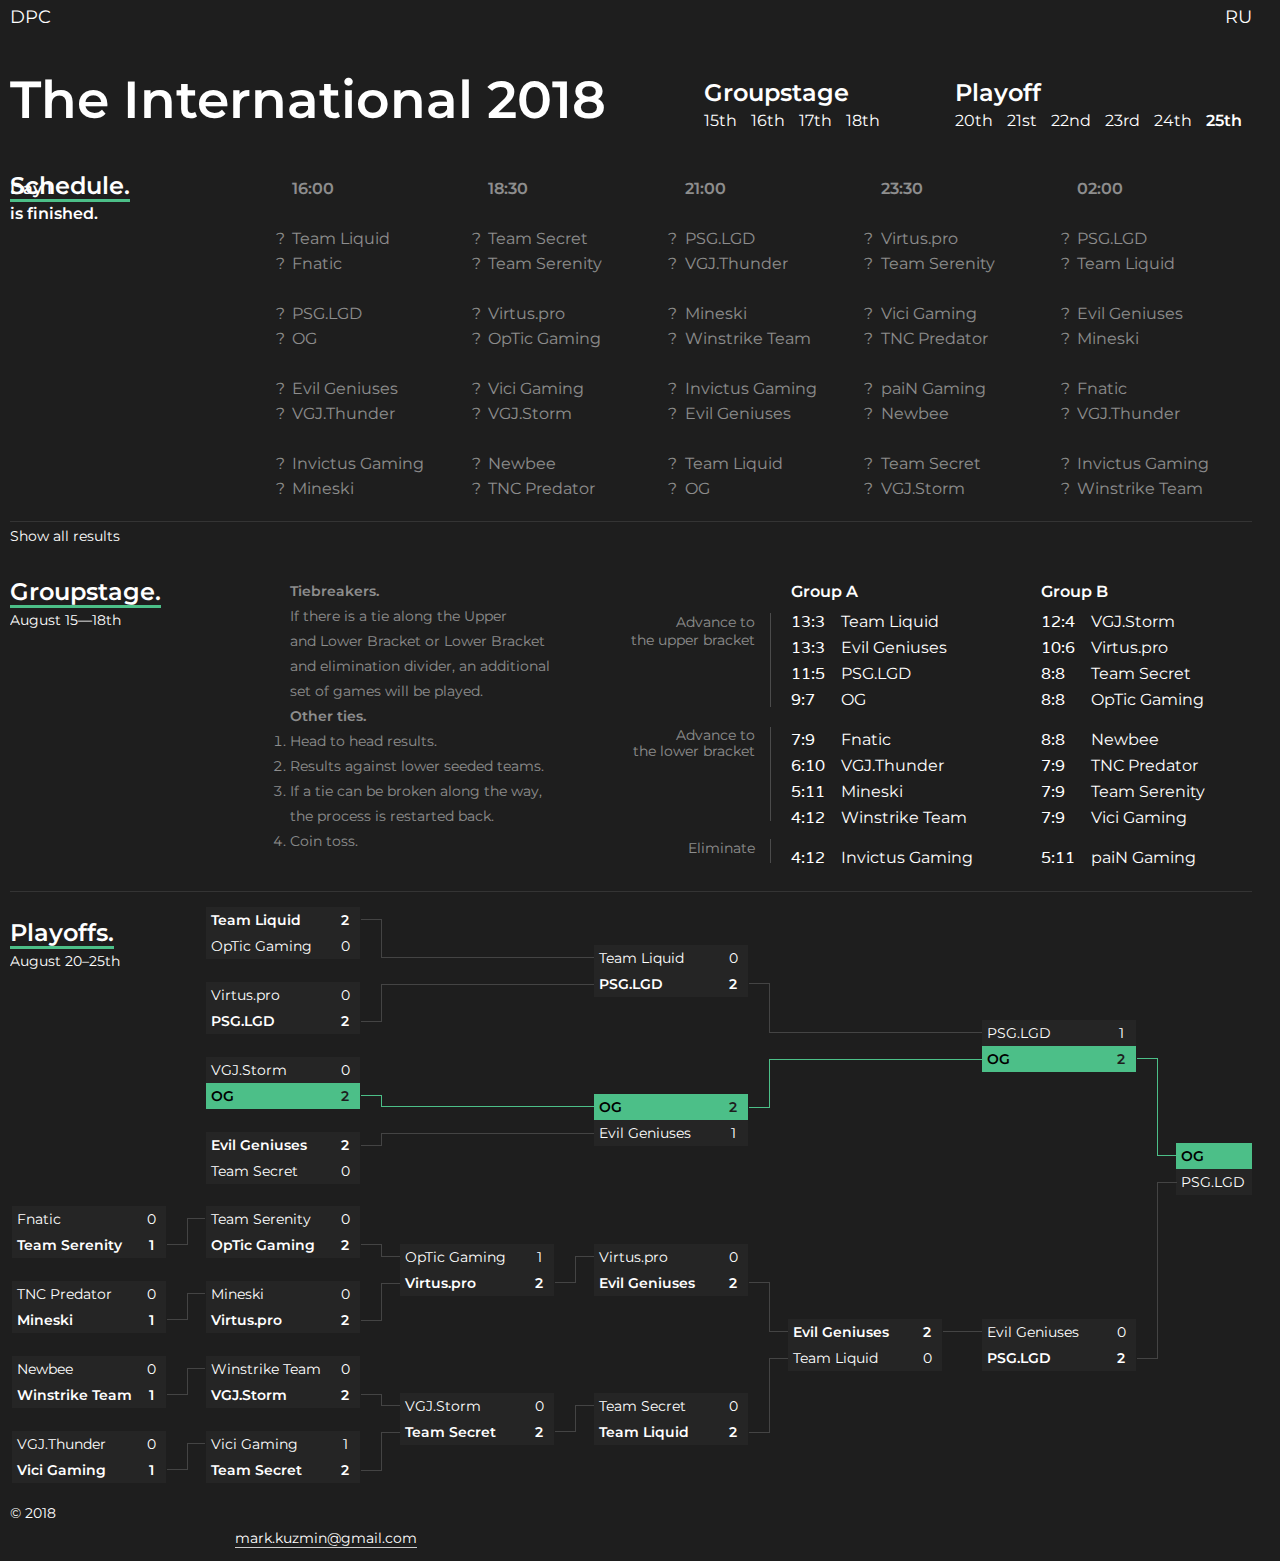
<file: ti2018.html>
<!doctype html>
<html>
<head>
	<meta charset="utf-8">
	<meta name="description" content="Schedule, standings and playoff brackets for DPC tournaments">
	<meta name="keywords" content="Dota, Dota 2, Dotatime, DPC, The International">
	<meta name="author" content="Mark Kuzmin">
	<meta name="viewport" content="width=device-width, initial-scale=1.0">
	<title>Dotatime. Schedule, standings and brackets for DPC tournaments</title>
	<link type="text/css" rel="stylesheet" href="main.css?v=1.71">
	<link rel="icon" href="favicon.png">

	<!-- Open Graph -->
	<meta property="og:title" content="Dotatime"/>
	<meta property="og:description" content="Follow Dota majors and minors"/>
	<meta property="og:type" content="website"/>
	<meta property="og:url" content= "//dotatime.pro" />

	<!-- Fonts -->
	<link href="https://fonts.googleapis.com/css?family=Montserrat:400,600,800|Varela" rel="stylesheet">

	<!-- jQuery -->
	<script type="text/javascript" src="jquery-3.3.1.min.js"></script>
	<script type="text/javascript" src="jquery.bracket.min.js"></script>
	<script type="text/javascript" src="moment-with-locales.js"></script>
</head>

<body>
	<div class="wrapper">
		<header>
			<nav>
				<a href="dpc" class="active">DPC</a>
				<!-- <img src="aegis.svg"> -->
				<a href="ru" class="active">RU</a>
			</nav>
		</header>

		<div class="tournament-header">
			<h1 style="padding: 0; font-weight: 600">The International 2018</h1>

			<div id="buttons">
				<div class="schedule-buttons">
					<h2>Groupstage</h2><br/>
					<a href="#" id="1">15th</a>
					<a href="#" id="2">16th</a>
					<a href="#" id="3">17th</a>
					<a href="#" id="4">18th</a>
				</div>

				<div class="schedule-buttons">
					<h2>Playoff</h2><br/>
					<a href="#" id="5">20th</a>
					<a href="#" id="6">21st</a>
					<a href="#" id="7">22nd</a>
					<a href="#" id="8">23rd</a>
					<a href="#" id="9">24th</a>
					<a href="#" id="10" class="today">25th</a>
				</div>
			</div>
		</div>

		<div class="title" lang="en">
			<h2>Schedule.</h2>
		</div>

		<div id="pages">
			<div id="schedule1" class="schedule">
				<div class="streams" lang="en">
					<h3>Day 1<br/>is finished.</h3>
				</div>

				<div class="schedule-column played">
					<div class="time-span">
						<h3 class="time"></h3>
					</div>


					<div class="schedule-match played">
						<div class="hideResult" onclick="spoiler()">?<br/>?</div>
						<div class="showResult">1<br/>1</div>
						<div>
							<span class="teamname">Team&nbsp;Liquid</span>
							<br/>
							<span class="teamname">Fnatic</span>
						</div>
					</div>

					<div class="schedule-match played">
						<div class="hideResult" onclick="spoiler()">?<br/>?</div>
						<div class="showResult">1<br/>1</div>
						<div>
							<span class="teamname">PSG.LGD</span>
							<br/>
							<span class="teamname">OG</span>
						</div>
					</div>

					<div class="schedule-match played">
						<div class="hideResult" onclick="spoiler()">?<br/>?</div>
						<div class="showResult">2<br/>0</div>
						<div>
							<span class="teamname">Evil&nbsp;Geniuses</span>
							<br/>
							<span class="teamname">VGJ.Thunder</span>
						</div>
					</div>

					<div class="schedule-match played">
						<div class="hideResult" onclick="spoiler()">?<br/>?</div>
						<div class="showResult">1<br/>1</div>
							<div>
								<span class="teamname">Invictus&nbsp;Gaming</span>
								<br/>
								<span class="teamname">Mineski</span>
							</div>
						</a>
					</div>
				</div>

				<div class="schedule-column played">
					<div class="time-span">
						<h3 class="time"></h3>
					</div>

					<div class="schedule-match played">
						<div class="hideResult" onclick="spoiler()">?<br/>?</div>
						<div class="showResult">1<br/>1</div>
							<div>
								<span class="teamname">Team&nbsp;Secret</span>
								<br/>
								<span class="teamname">Team&nbsp;Serenity</span>
							</div>
						</a>
					</div>

					<div class="schedule-match played">
						<div class="hideResult" onclick="spoiler()">?<br/>?</div>
						<div class="showResult">2<br/>0</div>
							<div>
								<span class="teamname">Virtus.pro</span>
								<br/>
								<span class="teamname">OpTic&nbsp;Gaming</span>
							</div>
					</div>

					<div class="schedule-match played">
						<div class="hideResult" onclick="spoiler()">?<br/>?</div>
						<div class="showResult">0<br/>2</div>
						<div>
							<span class="teamname">Vici&nbsp;Gaming</span>
							<br/>
							<span class="teamname">VGJ.Storm</span>
						</div>
					</div>

					<div class="schedule-match played">
						<div class="hideResult" onclick="spoiler()">?<br/>?</div>
						<div class="showResult">2<br/>0</div>
						<div>
							<span class="teamname">Newbee</span>
							<br/>
							<span class="teamname">TNC&nbsp;Predator</span>
						</div>
					</div>
				</div>

				<div class="schedule-column played">
					<div class="time-span">
						<h3 class="time"></h3>
					</div>

					<div class="schedule-match played">
						<div class="hideResult" onclick="spoiler()">?<br/>?</div>
						<div class="showResult">1<br/>1</div>
						<div>
							<span class="teamname">PSG.LGD</span>
							<br/>
							<span class="teamname">VGJ.Thunder</span>
						</div>
					</div>

					<div class="schedule-match played">
						<div class="hideResult" onclick="spoiler()">?<br/>?</div>
						<div class="showResult">2<br/>0</div>
						<div>
							<span class="teamname">Mineski</span>
							<br/>
							<span class="teamname">Winstrike&nbsp;Team</span>
						</div>
					</div>

					<div class="schedule-match played">
						<div class="hideResult" onclick="spoiler()">?<br/>?</div>
						<div class="showResult">1<br/>1</div>
						<div>
							<span class="teamname">Invictus&nbsp;Gaming</span>
							<br/>
							<span class="teamname">Evil&nbsp;Geniuses</span>
						</div>
					</div>

					<div class="schedule-match played">
						<div class="hideResult" onclick="spoiler()">?<br/>?</div>
						<div class="showResult">2<br/>0</div>
						<div>
							<span class="teamname">Team&nbsp;Liquid</span>
							<br/>
							<span class="teamname">OG</span>
						</div>
					</div>
				</div>

				<div class="schedule-column played">
					<div class="time-span">
						<h3 class="time"></h3>
					</div>

					<div class="schedule-match played">
						<div class="hideResult" onclick="spoiler()">?<br/>?</div>
						<div class="showResult">1<br/>1</div>
						<div>
							<span class="teamname">Virtus.pro</span>
							<br/>
							<span class="teamname">Team&nbsp;Serenity</span>
						</div>
					</div>

					<div class="schedule-match played">
						<div class="hideResult" onclick="spoiler()">?<br/>?</div>
						<div class="showResult">0<br/>2</div>
						<div>
							<span class="teamname">Vici&nbsp;Gaming</span>
							<br/>
							<span class="teamname">TNC&nbsp;Predator</span>
						</div>
					</div>

					<div class="schedule-match played">
						<div class="hideResult" onclick="spoiler()">?<br/>?</div>
						<div class="showResult">1<br/>1</div>
						<div>
							<span class="teamname">paiN&nbsp;Gaming</span>
							<br/>
							<span class="teamname">Newbee</span>
						</div>
					</div>

					<div class="schedule-match played">
						<div class="hideResult" onclick="spoiler()">?<br/>?</div>
						<div class="showResult">0<br/>2</div>
						<div>
							<span class="teamname">Team&nbsp;Secret</span>
							<br/>
							<span class="teamname">VGJ.Storm</span>
						</div>
					</div>
				</div>

				<div class="schedule-column played">
					<div class="time-span">
						<h3 class="time"></h3>
					</div>

					<div class="schedule-match played">
						<div class="hideResult" onclick="spoiler()">?<br/>?</div>
						<div class="showResult">1<br/>1</div>
						<div>
							<span class="teamname">PSG.LGD</span>
							<br/>
							<span class="teamname">Team&nbsp;Liquid</span>
						</div>
					</div>

					<div class="schedule-match played">
						<div class="hideResult" onclick="spoiler()">?<br/>?</div>
						<div class="showResult">2<br/>0</div>
						<div>
							<span class="teamname">Evil&nbsp;Geniuses</span>
							<br/>
							<span class="teamname">Mineski</span>
						</div>
					</div>

					<div class="schedule-match played">
						<div class="hideResult" onclick="spoiler()">?<br/>?</div>
						<div class="showResult">2<br/>0</div>
						<div>
							<span class="teamname">Fnatic</span>
							<br/>
							<span class="teamname">VGJ.Thunder</span>
						</div>
					</div>

					<div class="schedule-match played">
						<div class="hideResult" onclick="spoiler()">?<br/>?</div>
						<div class="showResult">0<br/>2</div>
						<div>
							<span class="teamname">Invictus&nbsp;Gaming</span>
							<br/>
							<span class="teamname">Winstrike&nbsp;Team</span>
						</div>
					</div>
				</div>
			</div>

			<div id="schedule2" class="schedule">
				<div class="streams" lang="en">
					<h3>Day 2<br />is finished.</h3>
				</div>

				<div class="schedule-column played">
					<div class="time-span">
						<h3 class="time"></h3>
					</div>

					<div class="schedule-match played">
						<div class="hideResult" onclick="spoiler()">?<br/>?</div>
						<div class="showResult">1<br/>1</div>
						<div>
							<span class="teamname">Team&nbsp;Secret</span>
							<br/>
							<span class="teamname">Virtus.pro</span>
						</div>
					</div>

					<div class="schedule-match played">
						<div class="hideResult " onclick="spoiler()">?<br/>?</div>
						<div class="showResult">2<br/>0</div>
							<div>
								<span class="teamname">Vici&nbsp;Gaming</span>
								<br/>
								<span class="teamname">Newbee</span>
							</div>
						</a>
					</div>

					<div class="schedule-match played">
						<div class="hideResult " onclick="spoiler()">?<br/>?</div>
						<div class="showResult">1<br/>1</div>
							<div>
								<span class="teamname">OpTic&nbsp;Gaming</span>
								<br/>
								<span class="teamname">VGJ.Storm</span>
							</div>
					</div>

					<div class="schedule-match played">
						<div class="hideResult " onclick="spoiler()">?<br/>?</div>
						<div class="showResult">1<br/>1</div>
							<div>
								<span class="teamname">paiN&nbsp;Gaming</span>
								<br/>
								<span class="teamname">TNC&nbsp;Predator</span>
							</div>
						</a>
					</div>
				</div>

				<div class="schedule-column played">
					<div class="time-span">
						<h3 class="time"></h3>
					</div>

					<div class="schedule-match played">
						<div class="hideResult " onclick="spoiler()">?<br/>?</div>
						<div class="showResult">1<br/>1</div>
						<div>
							<span class="teamname">Fnatic</span>
							<br/>
							<span class="teamname">Mineski</span>
						</div>
					</div>

					<div class="schedule-match played">
						<div class="hideResult " onclick="spoiler()">?<br/>?</div>
						<div class="showResult">2<br/>0</div>
							<div>
								<span class="teamname">Evil&nbsp;Geniuses</span>
								<br/>
								<span class="teamname">OG</span>
							</div>
					</div>

					<div class="schedule-match played">
						<div class="hideResult " onclick="spoiler()">?<br/>?</div>
						<div class="showResult">1<br/>1</div>
							<div>
								<span class="teamname">Invictus&nbsp;Gaming</span>
								<br/>
								<span class="teamname">Team&nbsp;Liquid</span>
							</div>
					</div>

					<div class="schedule-match played">
						<div class="hideResult " onclick="spoiler()">?<br/>?</div>
						<div class="showResult">2<br/>0</div>
						<div>
							<span class="teamname">PSG.LGD</span>
							<br/>
							<span class="teamname">Winstrike&nbsp;Team</span>
						</div>
					</div>
				</div>

				<div class="schedule-column played">
					<div class="time-span">
						<h3 class="time"></h3>
					</div>

					<div class="schedule-match played">
						<div class="hideResult " onclick="spoiler()">?<br/>?</div>
						<div class="showResult">1<br/>1</div>
							<div>
								<span class="teamname">Vici&nbsp;Gaming</span>
								<br/>
								<span class="teamname">Team&nbsp;Serenity</span>
							</div>
					</div>

					<div class="schedule-match played">
						<div class="hideResult " onclick="spoiler()">?<br/>?</div>
						<div class="showResult">1<br/>1</div>
						<div>
							<span class="teamname">Virtus.pro</span>
							<br/>
							<span class="teamname">TNC&nbsp;Predator</span>
						</div>
					</div>

					<div class="schedule-match played">
						<div class="hideResult " onclick="spoiler()">?<br/>?</div>
						<div class="showResult">0<br/>2</div>
							<div>
								<span class="teamname">Newbee</span>
								<br/>
								<span class="teamname">OpTic&nbsp;Gaming</span>
							</div>
					</div>

					<div class="schedule-match played">
						<div class="hideResult " onclick="spoiler()">?<br/>?</div>
						<div class="showResult">1<br/>1</div>
						<div>
							<span class="teamname">paiN&nbsp;Gaming</span>
							<br/>
							<span class="teamname">Team&nbsp;Secret</span>
						</div>
					</div>
				</div>

				<div class="schedule-column played">
					<div class="time-span">
						<h3 class="time"></h3>
					</div>

					<div class="schedule-match played">
						<div class="hideResult " onclick="spoiler()">?<br/>?</div>
						<div class="showResult">0<br/>2</div>
						<div>
							<span class="teamname">PSG.LGD</span>
							<br/>
							<span class="teamname">Evil&nbsp;Geniuses</span>
						</div>
					</div>

					<div class="schedule-match played">
						<div class="hideResult " onclick="spoiler()">?<br/>?</div>
						<div class="showResult">1<br/>1</div>
						<div>
							<span class="teamname">Invictus&nbsp;Gaming</span>
							<br/>
							<span class="teamname">Fnatic</span>
						</div>
					</div>

					<div class="schedule-match played">
						<div class="hideResult " onclick="spoiler()">?<br/>?</div>
						<div class="showResult">2<br/>0</div>
						<div>
							<span class="teamname">VGJ.Thunder</span>
							<br/>
							<span class="teamname">Winstrike&nbsp;Team</span>
						</div>
					</div>

					<div class="schedule-match played">
						<div class="hideResult " onclick="spoiler()">?<br/>?</div>
						<div class="showResult">0<br/>2</div>
						<div>
							<span class="teamname">Mineski</span>
							<br/>
							<span class="teamname">OG</span>
						</div>
					</div>
				</div>

				<div class="schedule-column played">
					<div class="time-span">
						<h3 class="time"></h3>
					</div>

					<div class="schedule-match played">
						<div class="hideResult " onclick="spoiler()">?<br/>?</div>
						<div class="showResult">1<br/>1</div>
						<div>
							<span class="teamname">Vici&nbsp;Gaming</span>
							<br/>
							<span class="teamname">Team&nbsp;Secret</span>
						</div>
					</div>

					<div class="schedule-match played">
						<div class="hideResult " onclick="spoiler()">?<br/>?</div>
						<div class="showResult">2<br/>0</div>
						<div>
							<span class="teamname">Newbee</span>
							<br/>
							<span class="teamname">Team&nbsp;Serenity</span>
						</div>
					</div>

					<div class="schedule-match played">
						<div class="hideResult " onclick="spoiler()">?<br/>?</div>
						<div class="showResult">0<br/>2</div>
						<div>
							<span class="teamname">paiN&nbsp;Gaming</span>
							<br/>
							<span class="teamname">VGJ.Storm</span>
						</div>
					</div>

					<div class="schedule-match played">
						<div class="hideResult " onclick="spoiler()">?<br/>?</div>
						<div class="showResult">2<br/>0</div>
						<div>
							<span class="teamname">TNC&nbsp;Predator</span>
							<br/>
							<span class="teamname">OpTic&nbsp;Gaming</span>
						</div>
					</div>
				</div>
			</div>

			<div id="schedule3" class="schedule">
				<div class="streams" lang="en">
					<h3>Day 3<br />is finished.</h3>
				</div>

				<div class="schedule-column played">
					<div class="time-span">
						<h3 class="time"></h3>
					</div>

					<div class="schedule-match played">
						<div class="hideResult " onclick="spoiler()">?<br/>?</div>
						<div class="showResult">2<br/>0</div>
							<div>
								<span class="teamname">Team&nbsp;Liquid</span>
								<br/>
								<span class="teamname">Mineski</span>
							</div>
					</div>

					<div class="schedule-match played">
						<div class="hideResult " onclick="spoiler()">?<br/>?</div>
						<div class="showResult">1<br/>1</div>
							<div>
								<span class="teamname">Fnatic</span>
								<br/>
								<span class="teamname">OG</span>
							</div>
					</div>

					<div class="schedule-match played">
						<div class="hideResult " onclick="spoiler()">?<br/>?</div>
						<div class="showResult">0<br/>2</div>
							<div>
								<span class="teamname">Invictus&nbsp;Gaming</span>
								<br/>
								<span class="teamname">VGJ.Thunder</span>
							</div>
					</div>

					<div class="schedule-match played">
						<div class="hideResult " onclick="spoiler()">?<br/>?</div>
						<div class="showResult">2<br/>0</div>
							<div>
								<span class="teamname">Evil&nbsp;Geniuses</span>
								<br/>
								<span class="teamname">Winstrike&nbsp;Team</span>
							</div>
					</div>
				</div>

				<div class="schedule-column played">
					<div class="time-span">
						<h3 class="time"></h3>
					</div>

					<div class="schedule-match played">
						<div class="hideResult " onclick="spoiler()">?<br/>?</div>
						<div class="showResult">0<br/>2</div>
						<div>
							<span class="teamname">Newbee</span>
							<br/>
							<span class="teamname">Virtus.pro</span>
						</div>
					</div>

					<div class="schedule-match played">
						<div class="hideResult " onclick="spoiler()">?<br/>?</div>
						<div class="showResult">1<br/>1</div>
						<div>
							<span class="teamname">OpTic&nbsp;Gaming</span>
							<br/>
							<span class="teamname">Team&nbsp;Serenity</span>
						</div>
					</div>

					<div class="schedule-match played">
						<div class="hideResult " onclick="spoiler()">?<br/>?</div>
						<div class="showResult">0<br/>2</div>
							<div>
								<span class="teamname">TNC&nbsp;Predator</span>
								<br/>
								<span class="teamname">VGJ.Storm</span>
							</div>
					</div>

					<div class="schedule-match played">
						<div class="hideResult " onclick="spoiler()">?<br/>?</div>
						<div class="showResult">1<br/>1</div>
						<div>
							<span class="teamname">paiN&nbsp;Gaming</span>
							<br/>
							<span class="teamname">Vici&nbsp;Gaming</span>
						</div>
					</div>
				</div>

				<div class="schedule-column played">
					<div class="time-span">
						<h3 class="time"></h3>
					</div>

					<div class="schedule-match played">
						<div class="hideResult " onclick="spoiler()">?<br/>?</div>
						<div class="showResult">1<br/>1</div>
						<div>
							<span class="teamname">Mineski</span>
							<br/>
							<span class="teamname">VGJ.Thunder</span>
						</div>
					</div>

					<div class="schedule-match played">
						<div class="hideResult " onclick="spoiler()">?<br/>?</div>
						<div class="showResult">2<br/>0</div>
							<div>
								<span class="teamname">PSG.LGD</span>
								<br/>
								<span class="teamname">Fnatic</span>
							</div>
					</div>

					<div class="schedule-match played">
						<div class="hideResult " onclick="spoiler()">?<br/>?</div>
						<div class="showResult">0<br/>2</div>
							<div>
								<span class="teamname">Invictus&nbsp;Gaming</span>
								<br/>
								<span class="teamname">OG</span>
							</div>
					</div>

					<div class="schedule-match played">
						<div class="hideResult " onclick="spoiler()">?<br/>?</div>
						<div class="showResult">2<br/>0</div>
						<div>
							<span class="teamname">Team&nbsp;Liquid</span>
							<br/>
							<span class="teamname">Winstrike&nbsp;Team</span>
						</div>
					</div>
				</div>

				<div class="schedule-column played">
					<div class="time-span">
						<h3 class="time"></h3>
					</div>

					<div class="schedule-match played">
						<div class="hideResult " onclick="spoiler()">?<br/>?</div>
						<div class="showResult">1<br/>1</div>
							<div>
								<span class="teamname">Newbee</span>
								<br/>
								<span class="teamname">VGJ.Storm</span>
							</div>
					</div>

					<div class="schedule-match played">
						<div class="hideResult " onclick="spoiler()">?<br/>?</div>
						<div class="showResult">1<br/>1</div>
							<div>
								<span class="teamname">TNC&nbsp;Predator</span>
								<br/>
								<span class="teamname">Team&nbsp;Serenity</span>
							</div>
						</a>
					</div>

					<div class="schedule-match played">
						<div class="hideResult " onclick="spoiler()">?<br/>?</div>
						<div class="showResult">2<br/>0</div>
							<div>
								<span class="teamname">Team&nbsp;Secret</span>
								<br/>
								<span class="teamname">OpTic&nbsp;Gaming</span>
							</div>
					</div>

					<div class="schedule-match played">
						<div class="hideResult " onclick="spoiler()">?<br/>?</div>
						<div class="showResult">1<br/>1</div>
						<div>
							<span class="teamname">paiN&nbsp;Gaming</span>
							<br/>
							<span class="teamname">Virtus.pro</span>
						</div>
					</div>
				</div>

				<div class="schedule-column played">
					<div class="time-span">
						<h3 class="time"></h3>
					</div>

					<div class="schedule-match played">
						<div class="hideResult " onclick="spoiler()">?<br/>?</div>
						<div class="showResult">0<br/>2</div>
							<div>
								<span class="teamname">Evil&nbsp;Geniuses</span>
								<br/>
								<span class="teamname">Team&nbsp;Liquid</span>
							</div>
					</div>

					<div class="schedule-match played">
						<div class="hideResult " onclick="spoiler()">?<br/>?</div>
						<div class="showResult">0<br/>2</div>
							<div>
								<span class="teamname">Invictus&nbsp;Gaming</span>
								<br/>
								<span class="teamname">PSG.LGD</span>
							</div>
					</div>

					<div class="schedule-match played">
						<div class="hideResult " onclick="spoiler()">?<br/>?</div>
						<div class="showResult">2<br/>0</div>
							<div>
								<span class="teamname">OG</span>
								<br/>
								<span class="teamname">VGJ.Thunder</span>
							</div>
					</div>

					<div class="schedule-match played">
						<div class="hideResult " onclick="spoiler()">?<br/>?</div>
						<div class="showResult">1<br/>1</div>
							<div>
								<span class="teamname">Fnatic</span>
								<br/>
								<span class="teamname">Winstrike&nbsp;Team</span>
							</div>
					</div>
				</div>
			</div>

			<div id="schedule4" class="schedule">
				<div class="streams" lang="en">
					<h3>Groupstage<br/>is finished.</h3>
				</div>

				<div class="schedule-column played">
					<div class="time-span">
						<h3 class="time"></h3>
					</div>

					<div class="schedule-match played">
						<div class="hideResult " onclick="spoiler()">?<br/>?</div>
						<div class="showResult">2<br/>0</div>
						<div>
							<span class="teamname">Vici&nbsp;Gaming</span>
							<br/>
							<span class="teamname">Virtus.pro</span>
						</div>
					</div>

					<div class="schedule-match played">
						<div class="hideResult " onclick="spoiler()">?<br/>?</div>
						<div class="showResult">0<br/>2</div>
							<div>
								<span class="teamname">paiN&nbsp;Gaming</span>
								<br/>
								<span class="teamname">OpTic&nbsp;Gaming</span>
							</div>
					</div>

					<div class="schedule-match played">
						<div class="hideResult " onclick="spoiler()">?<br/>?</div>
						<div class="showResult">0<br/>2</div>
						<div>
							<span class="teamname">Team&nbsp;Serenity</span>
							<br/>
							<span class="teamname">VGJ.Storm</span>
						</div>
					</div>

					<div class="schedule-match played">
						<div class="hideResult " onclick="spoiler()">?<br/>?</div>
						<div class="showResult">2<br/>0</div>
						<div>
							<span class="teamname">Team&nbsp;Secret</span>
							<br/>
							<span class="teamname">TNC&nbsp;Predator</span>
						</div>
					</div>
				</div>

				<div class="schedule-column played">
					<div class="time-span">
						<h3 class="time"></h3>
					</div>

					<div class="schedule-match played">
						<div class="hideResult " onclick="spoiler()">?<br/>?</div>
						<div class="showResult">2<br/>0</div>
							<div>
								<span class="teamname">PSG.LGD</span>
								<br/>
								<span class="teamname">Mineski</span>
							</div>
					</div>

					<div class="schedule-match played">
						<div class="hideResult " onclick="spoiler()">?<br/>?</div>
						<div class="showResult">2<br/>0</div>
							<div>
								<span class="teamname">Team&nbsp;Liquid</span>
								<br/>
								<span class="teamname">VGJ.Thunder</span>
							</div>
						</a>
					</div>

					<div class="schedule-match played">
						<div class="hideResult " onclick="spoiler()">?<br/>?</div>
						<div class="showResult">2<br/>0</div>
							<div>
								<span class="teamname">Evil&nbsp;Geniuses</span>
								<br/>
								<span class="teamname">Fnatic</span>
							</div>
					</div>

					<div class="schedule-match played">
						<div class="hideResult " onclick="spoiler()">?<br/>?</div>
						<div class="showResult">1<br/>1</div>
						<div>
							<span class="teamname">OG</span>
							<br/>
							<span class="teamname">Winstrike&nbsp;Team</span>
						</div>
					</div>
				</div>

				<div class="schedule-column played">
					<div class="time-span">
						<h3 class="time"></h3>
					</div>

					<div class="schedule-match played">
						<div class="hideResult " onclick="spoiler()">?<br/>?</div>
						<div class="showResult">2<br/>0</div>
							<div>
								<span class="teamname">Newbee</span>
								<br/>
								<span class="teamname">Team&nbsp;Secret</span>
							</div>
					</div>

					<div class="schedule-match played">
						<div class="hideResult " onclick="spoiler()">?<br/>?</div>
						<div class="showResult">2<br/>0</div>
							<div>
								<span class="teamname">Virtus.pro</span>
								<br/>
								<span class="teamname">VGJ.Storm</span>
							</div>
					</div>

					<div class="schedule-match played">
						<div class="hideResult " onclick="spoiler()">?<br/>?</div>
						<div class="showResult">0<br/>2</div>
							<div>
								<span class="teamname">Vici&nbsp;Gaming</span>
								<br/>
								<span class="teamname">OpTic&nbsp;Gaming</span>
							</div>
					</div>

					<div class="schedule-match played">
						<div class="hideResult " onclick="spoiler()">?<br/>?</div>
						<div class="showResult">0<br/>2</div>
						<div>
							<span class="teamname">paiN&nbsp;Gaming</span>
							<br/>
							<span class="teamname">Team&nbsp;Serenity</span>
						</div>
					</div>
				</div>

				<div class="schedule-column played">
					<div class="time-span">
						<h3 class="time"></h3>
					</div>

					<div class="schedule-match played">
						<div class="hideResult " onclick="spoiler()">?<br/>?</div>
						<div class="showResult">–<br/>–</div>
						<div>
							<span class="teamname">Team&nbsp;Secret</span>
							<br/>
							<span class="teamname">OpTic&nbsp;Gaming</span>
						</div>
					</div>

					<div class="schedule-match played">
						<div class="hideResult " onclick="spoiler()">?<br/>?</div>
						<div class="showResult">0<br/>1</div>
						<div>
							<span class="teamname">Newbee</span>
							<br/>
							<span class="teamname">OpTic&nbsp;Gaming</span>
						</div>
					</div>

					<div class="schedule-match played">
						<div class="hideResult " onclick="spoiler()">?<br/>?</div>
						<div class="showResult">0<br/>1</div>
						<div>
							<span class="teamname">Newbee</span>
							<br/>
							<span class="teamname">Team&nbsp;Secret</span>
						</div>
					</div>

					<div class="schedule-match played">
						<div class="hideResult " onclick="spoiler()">?<br/>?</div>
						<div class="showResult">2<br/>0</div>
						<div>
							<span class="teamname">Winstrike&nbsp;Team</span>
							<br/>
							<span class="teamname">Invictus&nbsp;Gaming</span>
						</div>
					</div>
				</div>
			</div>

			<div id="schedule5" class="schedule-playoff">
				<div class="streams" lang="en">
					<a href="https://twitch.tv/dota2ti" target="_blank" class="">
						<p>twitch.tv/dota2ti</p>
						<h3>Upper Bracket, bo3</h3>
					</a>
				</div>

				<div class="schedule-column played">
					<div class="time-span">
						<h3 class="time"></h3>
					</div>

					<div class="schedule-match played">
						<h3 class="cast">Toby & Synderen</h3>
						<div class="hideResult " onclick="spoiler()">?<br/>?</div>
						<div class="showResult">2<br/>0</div>
							<div>
								<span class="teamname">Team&nbsp;Liquid</span>
								<br/>
								<span class="teamname">OpTic&nbsp;Gaming</span>
							</div>
						</a>
					</div>
				</div>

				<div class="schedule-column played">
					<div class="time-span">
						<h3 class="time"></h3>
					</div>

					<div class="schedule-match played">
						<h3 class="cast">Lyrical & Trent</h3>
						<div class="hideResult " onclick="spoiler()">?<br/>?</div>
						<div class="showResult">0<br/>2</div>
							<div>
								<span class="teamname">Virtus.pro</span>
								<br/>
								<span class="teamname">PSG.LGD</span>
							</div>
					</div>
				</div>

				<div class="empty">
				</div>

				<div class="empty">
				</div>

				<div class="streams" lang="en">
					<a href="https://twitch.tv/dota2ti" target="_blank" class="">
						<p>twitch.tv/dota2ti</p>
						<h3>Lower Bracket, bo1</h3>
					</a>
				</div>

				<div class="schedule-column played">
					<div class="time-span">
						<h3 class="time"></h3>
					</div>

					<div class="schedule-match played">
						<h3 class="cast">Capitalist & Blitz</h3>
						<div class="hideResult " onclick="spoiler()">?<br/>?</div>
						<div class="showResult">0<br/>1</div>
							<div>
								<span class="teamname">Fnatic</span>
								<br/>
								<span class="teamname">Team&nbsp;Serenity</span>
							</div>
						</a>
					</div>
				</div>

				<div class="schedule-column played">
					<div class="time-span">
						<h3 class="time"></h3>
					</div>

					<div class="schedule-match played">
						<h3 class="cast">Capitalist & Blitz</h3>
						<div class="hideResult " onclick="spoiler()">?<br/>?</div>
						<div class="showResult">0<br/>1</div>
							<div>
								<span class="teamname">TNC&nbsp;Predator</span>
								<br/>
								<span class="teamname">Mineski</span>
							</div>
					</div>
				</div>

				<div class="schedule-column played">
					<div class="time-span">
						<h3 class="time"></h3>
					</div>

					<div class="schedule-match played">
						<h3 class="cast">ODPixel & Fogged</h3>
						<div class="hideResult " onclick="spoiler()">?<br/>?</div>
						<div class="showResult">0<br/>1</div>
							<div>
								<span class="teamname">Newbee</span>
								<br/>
								<span class="teamname">Winstrike&nbsp;Team</span>
							</div>
					</div>
				</div>

				<div class="schedule-column played">
					<div class="time-span">
						<h3 class="time"></h3>
					</div>

					<div class="schedule-match played">
						<h3 class="cast">ODPixel & Fogged</h3>
						<div class="hideResult " onclick="spoiler()">?<br/>?</div>
						<div class="showResult">0<br/>1</div>
							<div>
								<span class="teamname">VGJ.Thunder</span>
								<br/>
								<span class="teamname">Vici&nbsp;Gaming</span>
							</div>
					</div>
				</div>
			</div>

			<div id="schedule6" class="schedule-playoff">
				<div class="streams" lang="en">
					<a href="https://twitch.tv/dota2ti" target="_blank">
						<p>twitch.tv/dota2ti</p>
						<h3>Best of 3</h3>
					</a>
				</div>

				<div class="schedule-column played">
					<div class="time-span">
						<h3 class="time">–</h3>
					</div>

					<div class="schedule-match played">
						<h3 class="cast">Lyrical & Trent</h3>
						<div class="hideResult " onclick="spoiler()">?<br/>?</div>
						<div class="showResult">0<br/>2</div>
						<div>
							<span class="teamname">VGJ.Storm</span>
							<br/>
							<span class="teamname">OG</span>
						</div>
					</div>
				</div>

				<div class="schedule-column played">
					<div class="time-span">
						<h3 class="time">–</h3>
					</div>

					<div class="schedule-match played">
						<h3 class="cast">Toby & Synderen</h3>
						<div class="hideResult " onclick="spoiler()">?<br/>?</div>
						<div class="showResult">2<br/>0</div>
							<div>
								<span class="teamname">Evil&nbsp;Geniuses</span>
								<br/>
								<span class="teamname">Team&nbsp;Secret</span>
							</div>
						</a>
					</div>
				</div>

				<div class="schedule-column played">
					<div class="time-span">
						<h3 class="time">–</h3>
					</div>

					<div class="schedule-match played">
						<h3 class="cast">ODPixel & Fogged</h3>
						<div class="hideResult " onclick="spoiler()">?<br/>?</div>
						<div class="showResult">2<br/>0</div>
							<div>
								<span class="teamname">OpTic&nbsp;Gaming</span>
								<br/>
								<span class="teamname">Team&nbsp;Serenity</span>
							</div>
					</div>
				</div>

				<div class="schedule-column played">
					<div class="time-span">
						<h3 class="time">–</h3>
					</div>

					<div class="schedule-match played">
						<h3 class="cast">Capitalist & Blitz</h3>
						<div class="hideResult " onclick="spoiler()">?<br/>?</div>
						<div class="showResult">2<br/>0</div>
						<div>
							<span class="teamname">Virtus.pro</span>
							<br/>
							<span class="teamname">Mineski</span>
						</div>
					</div>
				</div>
			</div>

			<div id="schedule7" class="schedule-playoff">
				<div class="streams" lang="en">
					<a href="https://twitch.tv/dota2ti" target="_blank">
						<p>twitch.tv/dota2ti</p>
						<h3>Best of 3</h3>
					</a>
				</div>

				<div class="schedule-column played">
					<div class="time-span">
						<h3 class="time">–</h3>
					</div>

					<div class="schedule-match played">
						<h3 class="cast">Lyrical & Trent</h3>
						<div class="hideResult" onclick="spoiler()">?<br/>?</div>
						<div class="showResult">2<br/>0</div>
							<div>
								<span class="teamname">VGJ.Storm</span>
								<br/>
								<span class="teamname">Winstrike&nbsp;Team</span>
							</div>
						</a>
					</div>
				</div>

				<div class="schedule-column played">
					<div class="time-span">
						<h3 class="time">–</h3>
					</div>

					<div class="schedule-match played">
						<h3 class="cast">Toby & Synderen</h3>
						<div class="hideResult" onclick="spoiler()">?<br/>?</div>
						<div class="showResult">2<br/>1</div>
							<div>
								<span class="teamname">Team&nbsp;Secret</span>
								<br/>
								<span class="teamname">Vici&nbsp;Gaming</span>
							</div>
					</div>
				</div>

				<div class="schedule-column played">
					<div class="time-span">
						<h3 class="time">–</h3>
					</div>

					<div class="schedule-match played">
						<h3 class="cast">Capitalist & Blitz</h3>
						<div class="hideResult" onclick="spoiler()">?<br/>?</div>
						<div class="showResult">0<br/>2</div>
							<div>
								<span class="teamname">Team&nbsp;Liquid</span>
								<br/>
								<span class="teamname">PSG.LGD</span>
							</div>
					</div>
				</div>

				<div class="schedule-column played">
					<div class="time-span">
						<h3 class="time">–</h3>
					</div>

					<div class="schedule-match played">
						<h3 class="cast">ODPixel & Fogged</h3>
						<div class="hideResult" onclick="spoiler()">?<br/>?</div>
						<div class="showResult">2<br/>1</div>
							<div>
								<span class="teamname">OG</span>
								<br/>
								<span class="teamname">Evil&nbsp;Geniuses</span>
							</div>
					</div>
				</div>
			</div>

			<div id="schedule8" class="schedule-playoff">
				<div class="streams" lang="en">
					<a href="https://twitch.tv/dota2ti" target="_blank">
						<p>twitch.tv/dota2ti</p>
						<h3>Best of 3</h3>
					</a>
				</div>

				<div class="schedule-column played">
					<div class="time-span">
						<h3 class="time">–</h3>
					</div>

					<div class="schedule-match played">
						<h3 class="cast">Toby & Synderen</h3>
						<div class="hideResult" onclick="spoiler()">?<br/>?</div>
						<div class="showResult">1<br/>2</div>
							<div>
								<span class="teamname">OpTic&nbsp;Gaming</span>
								<br/>
								<span class="teamname">Virtus.pro</span>
							</div>
					</div>
				</div>

				<div class="schedule-column played">
					<div class="time-span">
						<h3 class="time">–</h3>
					</div>

					<div class="schedule-match played">
						<h3 class="cast">Capitalist & Blitz</h3>
						<div class="hideResult" onclick="spoiler()">?<br/>?</div>
						<div class="showResult">0<br/>2</div>
							<div>
								<span class="teamname">VGJ.Storm</span>
								<br/>
								<span class="teamname">Team&nbsp;Secret</span>
							</div>
					</div>
				</div>

				<div class="schedule-column played">
					<div class="time-span">
						<h3 class="time">–</h3>
					</div>

					<div class="schedule-match played">
						<h3 class="cast">ODPixel & Fogged</h3>
						<div class="hideResult" onclick="spoiler()">?<br/>?</div>
						<div class="showResult">2<br/>0</div>
							<div>
								<span class="teamname">Evil&nbsp;Geniuses</span>
								<br/>
								<span class="teamname">Virtus.pro</span>
							</div>
					</div>
				</div>
			</div>

			<div id="schedule9" class="schedule-playoff">
				<div class="streams" lang="en">
					<a href="https://twitch.tv/dota2ti" target="_blank">
						<p>twitch.tv/dota2ti</p>
						<h3>Best of 3</h3>
					</a>
				</div>

				<div class="schedule-column played">
					<div class="time-span">
						<h3 class="time">–</h3>
					</div>

					<div class="schedule-match played">
						<h3 class="cast">Lyrical & Trent</h3>
						<div class="hideResult" onclick="spoiler()">?<br/>?</div>
						<div class="showResult">2<br/>0</div>
						<div>
							<span class="teamname">Team&nbsp;Liquid</span>
							<br/>
							<span class="teamname">Team&nbsp;Secret</span>
						</div>
					</div>
				</div>

				<div class="schedule-column played">
					<div class="time-span">
						<h3 class="time">–</h3>
					</div>

					<div class="schedule-match played">
						<h3 class="cast">Toby & Synderen</h3>
						<div class="hideResult" onclick="spoiler()">?<br/>?</div>
						<div class="showResult">1<br/>2</div>
							<div>
								<span class="teamname">PSG.LGD</span>
								<br/>
								<span class="teamname">OG</span>
							</div>
					</div>
				</div>

				<div class="schedule-column played">
					<div class="time-span">
						<h3 class="time">–</h3>
					</div>

					<div class="schedule-match played">
						<h3 class="cast">Capitalist & Blitz</h3>
						<div class="hideResult" onclick="spoiler()">?<br/>?</div>
						<div class="showResult">2<br/>0</div>
						<div>
							<span class="teamname">Evil&nbsp;Geniuses</span>
							<br/>
							<span class="teamname">Liquid / Secret</span>
						</div>
					</div>
				</div>
			</div>

			<div id="schedule10" class="schedule-playoff">
				<div class="streams" lang="en">
					<h3>What<br/>a final!</h3>
				</div>

				<div class="schedule-column played">
					<div class="time-span">
						<h3 class="time"></h3>
					</div>

					<div class="schedule-match played">
						<h3 class="cast">Lyrical & Trent</h3>
						<div class="hideResult" onclick="spoiler()">?<br/>?</div>
						<div class="showResult">2<br/>0</div>
						<div>
							<span class="teamname">PSG.LGD</span>
							<br/>
							<span class="teamname">Evil&nbsp;Geniuses</span>
						</div>
					</div>
				</div>

				<div class="schedule-column">
					<div class="time-span">
						<h3 class="time"></h3>
					</div>

					<div class="schedule-match next">
						<h3 class="cast"><div class="element"></div>ODPixel & Fogged</h3>
						<div class="hideResult" onclick="spoiler()">?<br/>?</div>
						<div class="showResult">3<br/>2</div>
							<div>
								<span class="teamname">OG</span>
								<br/>
								<span class="teamname">PSG.LGD</span>
							</div>
					</div>
				</div>
			</div>
		</div>

		<div class="info">
			<div class="allResults" onclick="allResults()">Show all results</div>
		</div>

		<div id="scoreboard">
			<div id="standings">
				<h2>Groupstage.</h2>
				<p class="start-end">August 15—18th</p>
			</div>

			<div class="ties">
				<h3>Tiebreakers.</h3>
				<p>If there is a&nbsp;tie along the&nbsp;Upper and&nbsp;Lower Bracket or Lower Bracket and&nbsp;elimination divider, an&nbsp;additional set of&nbsp;games will be played.</p>

				<h3>Other ties.</h3>
				<ol>
					<li>Head to head results.</li>
					<li>Results against lower seeded teams.</li>
					<li>If a tie can be broken along the way, the&nbsp;process is restarted back.</li>
					<li>Coin toss.</li>
				</ol>
			</div>

			<div id="advance">
				<div class="upperbracket ">Advance to<br/>the&nbsp;upper&nbsp;bracket</div>
				<div class="loserbracket ">Advance to<br/>the&nbsp;lower&nbsp;bracket</div>
				<div class="eliminated ">Eliminate</div>
			</div>

			<div>
				<h3>Group A</h3>
				<ul class="groups">
					<li><span class="group-result">13:3</span><span class="teamname">Team&nbsp;Liquid</span></li>
					<li><span class="group-result">13:3</span><span class="teamname">Evil&nbsp;Geniuses</span></li>
					<li><span class="group-result">11:5</span><span class="teamname">PSG.LGD</span></li>
					<li><span class="group-result">9:7</span><span class="teamname">OG</span></li>
					<li><span class="group-result">7:9</span><span class="teamname">Fnatic</span></li>
					<li><span class="group-result">6:10</span><span class="teamname">VGJ.Thunder</span></li>
					<li><span class="group-result">5:11</span><span class="teamname">Mineski</span></li>
					<li><span class="group-result">4:12</span><span class="teamname">Winstrike&nbsp;Team</span></li>
					<li><span class="group-result">4:12</span><span class="teamname">Invictus&nbsp;Gaming</span></li>

				</ul>
			</div>

			<div>
				<h3>Group B</h3>
				<ul class="groups">
					<li><span class="group-result">12:4</span><span class="teamname">VGJ.Storm</span></li>
					<li><span class="group-result">10:6</span><span class="teamname">Virtus.pro</span></li>
					<li><span class="group-result">8:8</span><span class="teamname">Team&nbsp;Secret</span></li>
					<li><span class="group-result">8:8</span><span class="teamname">OpTic&nbsp;Gaming</span></li>
					<li><span class="group-result">8:8</span><span class="teamname">Newbee</span></li>
					<li><span class="group-result">7:9</span><span class="teamname">TNC&nbsp;Predator</span></li>
					<li><span class="group-result">7:9</span><span class="teamname">Team&nbsp;Serenity</span></li>
					<li><span class="group-result">7:9</span><span class="teamname">Vici&nbsp;Gaming</span></li>
					<li><span class="group-result">5:11</span><span class="teamname">paiN&nbsp;Gaming</span></li>
				</ul>
			</div>
		</div>

		<div class="playoff-schedule-upper">
		</div>

		<div id="playoff">
			<h2>Playoffs.</h2>
			<p class="start-end">August 20–25th</p>
		</div>

		<div class="playoff"></div>

		<!-- <div class="ti-results">
			<div class="ti-results-block">
				<p class="ti-results-prize">$11 234 158</p>
				<p class="ti-results-place">Winner</p>
			</div>

			<div class="ti-results-row">
				<p class="ti-results-team-winner">OG</p>
			</div>



			<div class="ti-results-block">
				<p class="ti-results-prize">$4 085 148</p>
				<p class="ti-results-place">Runner-up</p>
			</div>

			<div class="ti-results-row">
				<p class="ti-results-team">PSG.LGD</p>
			</div>



			<div class="ti-results-block">
				<p class="ti-results-prize">$2 680 879</p>
				<p class="ti-results-place">Third Place</p>
			</div>

			<div class="ti-results-row">
				<p class="ti-results-team">Evil Geniuses</p>
			</div>



			<div class="ti-results-block">
				<p class="ti-results-prize">$1 787 252</p>
				<p class="ti-results-place">Fourth Place</p>
			</div>

			<div class="ti-results-row">
				<p class="ti-results-team">Team Liquid</p>
			</div>



			<div class="ti-results-block">
				<p class="ti-results-prize">$1 148 948</p>
				<p class="ti-results-place">5—6th Place</p>
			</div>

			<div class="ti-results-row">
				<p class="ti-results-team-middle">Virtus.pro</p>
				<p class="ti-results-team-middle">Team Secret</p>
			</div>



			<div class="ti-results-block">
				<p class="ti-results-prize">$638 304</p>
				<p class="ti-results-place">7—8th Place</p>
			</div>

			<div class="ti-results-row">
				<p class="ti-results-team-middle">OpTic Gaming</p>
				<p class="ti-results-team-middle">VGJ.Storm</p>
			</div>



			<div class="ti-results-block">
				<p class="ti-results-prize">$382 983</p>
				<p class="ti-results-place">9—12th Place</p>
			</div>

			<div class="ti-results-row">
				<p class="ti-results-team-lower">Serenity</p>
				<p class="ti-results-team-lower">Mineski</p>
				<p class="ti-results-team-lower">Winstrike</p>
				<p class="ti-results-team-lower">Vici&nbsp;Gaming</p>
			</div>



			<div class="ti-results-block">
				<p class="ti-results-prize">$127 661</p>
				<p class="ti-results-place">13—16th Place</p>
			</div>

			<div class="ti-results-row">
				<p class="ti-results-team-lower">Fnatic</p>
				<p class="ti-results-team-lower">TNC</p>
				<p class="ti-results-team-lower">Newbee</p>
				<p class="ti-results-team-lower">VGJ.Thunder</p>
			</div>



			<div class="ti-results-block">
				<p class="ti-results-prize">$63 830</p>
				<p class="ti-results-place">17—18th Place</p>
			</div>

			<div class="ti-results-row">
				<p class="ti-results-team-lower">Invictus Gaming</p>
				<p class="ti-results-team-lower">paiN Gaming</p>
			</div>
		</div> -->

		<footer>
			<div>
				<p>© 2018</p>
			</div>

			<div class="empty"></div>

			<div class="empty"></div>

			<div class="empty"></div>

			<div style="text-align: right;">
				<a href="emailto:mark.kuzmin@gmail.com" class="">mark.kuzmin@gmail.com</a>
			</div>
		</footer>
	</div>

	<!-- Global site tag (gtag.js) - Google Analytics -->
	<script async src="https://www.googletagmanager.com/gtag/js?id=UA-123610317-1"></script>
	<script>
		  window.dataLayer = window.dataLayer || [];
		  function gtag(){dataLayer.push(arguments);}
		  gtag('js', new Date());

		  gtag('config', 'UA-123610317-1');
	</script>
</body>

<!-- Brackets -->
<script>
	var bigData = {
	  teams : [
	    ["Team Liquid",  "Fnatic" ],
	    ["OpTic Gaming",  "Team Serenity" ],
	    ["Virtus.pro",  "TNC Predator" ],
	    ["PSG.LGD",  "Mineski" ],

	    ["VGJ.Storm",  "Newbee"],
	    ["OG", "Winstrike Team"],
	    ["Evil Geniuses", "VGJ.Thunder"],
	    ["Team Secret", "Vici Gaming"]
	  ],
	  results : [[ /* WINNER BRACKET */
	    [[2,0], [2,0], [2,0], [2,0], [2,0], [2,0], [2,0], [2,0]],
	    [[2,0], [0,2], [0,2], [2,0]],
	    [[0,2], [2,1]],
	    [[1,2]]
	  ], [         /* LOSER BRACKET */
	    [[0,1], [0,1], [0,1], [0,1]],
	    [[0,2], [0,2], [0,2], [1,2]],
	    [[1,2], [0,2]],
	    [[0,2], [0,2]],
	    [[2,0]],
	    [[0,2]]
	  ], [         /* FINALS */
	    [[3,2], []],
	    [[]]
	  ]]
	}

	$(function() {
	    $('.playoff').bracket({
	    	skipSecondaryFinal: true,
	    	skipConsolationRound: true,
	      	init: bigData})
	})
</script>

<!-- hideResult -->
<script>
	$('.hideResult').click(function spoiler() {
		$(this).css("display", "none");
	});
</script>

<!-- allResults -->
<script>
	function allResults() {
	    for (var i = 0; i < 1000; i++) {
	    	var x = document.getElementsByClassName("hideResult");
		        x[i].style.display = "none";
		} 
	}
</script>

<!-- Highlight Same Text -->
<script>
	$('body').on('mouseover', '.teamname', function() {
		var textToMatch = $(this).text();

		$('.teamname').each(function() {
			var text = $(this).text();

			if (textToMatch === text)
				$(this).addClass('matching');
		});
	});

	$('body').on('mouseout', '.teamname', function() {
	    $('.matching').removeClass('matching');
	});
</script>

<!-- timeZone -->
<script>
 	var times = document.getElementsByClassName('time');

 	for (i = 0; i < 19; i++) {
 		if (i % 5 === 0) {
 			times[i].innerHTML = moment('2018-08-15T09:00-07:00').format('HH:mm');
 		}

 		if (i % 5 === 1) {
 			times[i].innerHTML = moment('2018-08-15T11:30-07:00').format('HH:mm');
 		}

 		if (i % 5 === 2) {
 			times[i].innerHTML = moment('2018-08-15T14:00-07:00').format('HH:mm');
 		}

 		if (i % 5 === 3) {
 			times[i].innerHTML = moment('2018-08-15T16:30-07:00').format('HH:mm');
 		}

 		if (i % 5 === 4) {
 			times[i].innerHTML = moment('2018-08-15T19:00-07:00').format('HH:mm');
 		}
 	}

 	var times2 = document.getElementById('schedule5').getElementsByClassName('time');

 	for (i = 0; i < times2.length; i++) {
 		if (i % 6 === 0) {
 			times2[i].innerHTML = moment('2018-08-20T10:00-07:00').format('HH:mm');
 		}

 		if (i % 6 === 1) {
 			times2[i].innerHTML = moment('2018-08-20T13:00-07:00').format('HH:mm');
 		}

 		if (i % 6 === 2) {
 			times2[i].innerHTML = moment('2018-08-20T16:00-07:00').format('HH:mm');
 		}

 		if (i % 6 === 3) {
 			times2[i].innerHTML = moment('2018-08-20T17:00-07:00').format('HH:mm');
 		}

 		if (i % 6 === 4) {
 			times2[i].innerHTML = moment('2018-08-20T18:00-07:00').format('HH:mm');
 		}

 		if (i % 6 === 5) {
 			times2[i].innerHTML = moment('2018-08-20T19:00-07:00').format('HH:mm');
 		}
 	}

 	var times3 = document.getElementById('schedule10').getElementsByClassName('time');

 	for (i = 0; i < times3.length; i++) {
 		if (i % 4 === 0) {
 			times3[i].innerHTML = moment('2018-08-20T10:00-07:00').format('HH:mm');
 		}

 		if (i % 4 === 1) {
 			times3[i].innerHTML = moment('2018-08-20T14:00-07:00').format('HH:mm');
 		}

 		if (i % 4 === 2) {
 			times3[i].innerHTML = moment('2018-08-20T16:00-07:00').format('HH:mm');
 		}

 		if (i % 4 === 3) {
 			times3[i].innerHTML = moment('2018-08-20T19:00-07:00').format('HH:mm');
 		}
 	}
</script>

<!-- Schedule Pages -->
<script>
	var id;

	$("#buttons a").click(function() {
	    $("a#" + id).css("font-weight", "400");
	    $("a#" + id).css("color", "inherit");
	    $("a#" + id).css("border-color", "inherit");

	    id = $(this).attr("id");
	    $("a#" + id).css("font-weight", "600");
	    $("a#" + id).css("color", "#00BFAD");
	    $("a#" + id).css("border-color", "#00BFAD");
	    $("#pages > div").css("display", "none");
	    $("#pages #schedule" + id).css("display", "grid");
	});
</script>
</html>
</file>
<file: main.css>
body {
	width: 1400px;
	margin: 0 10px;
	background-color: #1e1e1e;
	color: white;
	font-family: Montserrat, sans-serif; 
   	font-weight: 400;
	font-size: 18px;
	line-height: 25px;
	cursor: default;
}

.wrapper {
	overflow-x: hidden;
}

header {
	width: 1400px;
	height: 30px;
	margin: 0;
	margin-bottom: 50px;
	/* background-color: #4CBF88;  00BFAD, FFC900, 4CBF88 */
	color: white !important; 
}

footer {
	margin-top: 0;
	margin-bottom: 10px;
	padding-top: 5px;
	font-size: 14px;
	display: grid;
	grid-template-columns: repeat(5, 1fr);
	grid-column-gap: 20px;
}

span {
	transition-duration: .2s
}

hr {
	margin-bottom: 40px;
	border-top: none;
	border-color: rgba(255, 255, 255, .1);
}

p {
	margin: 0;
}

a {
	text-decoration: none;
	color: white;
	border-bottom: solid 1px #ccc;
}

a:hover {
	color: #4CBF88;
	border-bottom: solid 1px #4CBF88 !important;
}

img {
	margin: 0 auto -25px auto;
	height: 80px;
}



/* Headers */
h1 {
	font-size: 40px;
	font-weight: 600;
	margin-bottom: 0;
	padding-left: 4px;
}

h2 {
	display: inline-block;
	margin: 0;
	font-size: 24px;
	line-height: 26px;
	font-weight: 600;
	border-bottom: solid 3px #4CBF88;
}

h3 {
	margin: 0;
	font-size: inherit;
	font-weight: 600;
}



/* Navigation */
nav {
	display: flex;
	justify-content: space-between;
	margin-top: 0;
	margin-right: auto;
	padding-top: 5px;
	height: 100%;
}

.active {
	font-size: 18px;
	font-weight: 400;
	border: none;
}

.active:hover {
	color: #4CBF88;
	cursor: pointer;
	border: none !important;
}



/* Tournament */
.tournament-header {
	width: 100%;
	color: white;
	display: flex;
	margin-bottom: 40px;
	align-items: flex-start;
}

.tournament-header a {
	color: white;
	border: none;
	display: inline-block;
	padding-right: 5px;
	font-weight: 400;
	font-size: 16px;
}

.tournament-header a:hover {
	font-weight: 600;
	border: none !important;
}

.tournament-header h1 {
	font-size: 52px;
	margin-top: 7px;
	font-weight: 600;
	padding: 0;
}

.tournament-header h2 {
	font-size: 24px;
	border: none;
}


/* Schedule pages */
#schedule10, #schedule2, #schedule3, #schedule4, #schedule5, #schedule6, #schedule7, #schedule8, #schedule9 {
	display: none;
}

#buttons {
	font-size: 14px;
	display: flex;
	margin-left: auto;
	margin-right: 0;
}

.schedule-buttons {
	margin-left: 65px
}

#buttons a {
	margin-right: 5px;
}

#buttons a:hover {
	color: #4CBF88;
}

#buttons a:active {
	color: #4CBF88;
}

.today {
	font-weight: 600 !important;
}



/* Schedule */
.schedule {
	margin-top: -26px;
	display: grid;
	grid-template-columns: 260px repeat(4, 3fr);
	grid-column-gap: 20px;
	align-items: start;
}

.schedule-playoff {
	margin-top: -26px;
	display: grid;
	grid-template-columns: 260px repeat(4, 1fr);
	grid-row-gap: 60px;
	grid-column-gap: 20px;
	align-items: end;
}

.title {
}

.streams p {
	margin: 0;
}

.schedule-tiebreaker {
	font-weight: 600;
}

.cast {
	color: #555;
	font-size: 14px;
	line-height: 18px;
	padding-left: 2px;
	padding-bottom: 2px;
}

.schedule-match > a:hover {
	color: inherit;
}

.time {
	font-weight: 600;
	padding-left: 2px;
}

.streams {
	width: 80%;
}

.schedule-column {
	display: grid;
	grid-template-columns: 1fr;
	grid-row-gap: 25px;
}

.schedule-match {
	cursor: default;
}

.schedule-match:last-child {
	margin-bottom: 0;
}

.played {
	color: rgba(255, 255, 255, .5);
}

.live {
	/* width: 80%; */
	font-weight: 600;
	transition-duration: .1s;
	border-left: solid 2px #4CBF88;
	padding-left: 5px;
	margin-left: -8px;
}

.live:hover {
	border-left: solid 4px #4CBF88;
	cursor: pointer;
}

.live > a {
	color: inherit;
}

.live > .hideResult, .live > .showResult {
	display: none;
}

.next > .hideResult, .next > .showResult {
	display: none;
}



/* Results */
.hideResult {
	background-color: #1e1e1e;
	position: relative;
	z-index: 2;
	text-align: center;
	cursor: pointer;
	float: left;
	width: 20px;
	margin-left: -20px;
}

.hideResult:hover {
	color: #4CBF88;
	font-weight: 600;
}

.showResult {
	text-align: center;
	float: left;
	width: 20px;
	margin-left: -20px;
}

.allResults {
	transition-duration: .25s;
}

.allResults:hover {
	color: #4CBF88;
	cursor: pointer;
}



/* Text highlighting */
.matching {
	color: #1e1e1e !important;
	font-weight: 600;
	padding-right: 15px;
	transition-duration: .5s;
	box-shadow: inset 200px 0 0 0 #4CBF88 !important;
}

.played .matching {
	color: rgba(0, 0, 0, .3);
	box-shadow: inset 200px 0 0 0 #4CBF88 !important;
}

.teamname {
	margin-bottom: 0;
	padding-left: 2px;
	box-shadow: inset 0 0 0 0 #4CBF88;
	transition-duration: .5s;
}

.played .teamname {
	box-shadow: inset 0 0 0 0 #4CBF88;
}



/* Standings */
#scoreboard {
	margin-top: 30px;
	display: grid;
	grid-template-columns: 240px 4fr 2fr 3fr 3fr;
	grid-column-gap: 40px;
	align-items: start;
	cursor: default;
}

#advance {
	margin-top: 34px;
	margin-right: -20px;
}

.upperbracket {
	height: 112px;
	font-size: 14px;
	line-height: 18px;
	margin-bottom: 22px;
	padding-right: 15px;
	text-align: right;
	color: rgba(255, 255, 255, .5);
	border-right: solid 1px rgba(255, 255, 255, .2);
}

.loserbracket {
	height: 112px;
	font-size: 14px;
	line-height: 18px;
	margin-bottom: 21px;
	padding-right: 15px;
	text-align: right;
	color: rgba(255, 255, 255, .5);
	border-right: solid 1px rgba(255, 255, 255, .2);
}

.eliminated {
	height: 28px;
	font-size: 14px;
	line-height: 18px;
	padding-right: 15px;
	text-align: right;
	color: rgba(255, 255, 255, .5);
	border-right: solid 1px rgba(255, 255, 255, .2);
}

.ties {
	font-size: 14px;
	color: rgba(255, 255, 255, .5);
}

.ties > ol {
	margin: 0;
	padding-left: 0;
}

.groups {
	margin-top: 5px;
	margin-bottom: 0;
	padding: 0;
	list-style-type: none;
}

.groups > li {
	line-height: 30px;
}

.groups > li:nth-child(4), li:nth-child(8) {
	margin-bottom: 14px;
}

.group-result {
	width: 40px;
	display: inline-block;
	margin-right: 8px;
	font-variant-numeric: tabular-nums;
	font-family: Varela;
}



/* Playoff */
#playoff {
	width: 200px;
	position: relative;
	top: 28px;
}

.playoff {
	height: 800px;
	margin-top: -50px;
}

.playoff-schedule-upper {
	width: 100%;
	display: grid;
	grid-template-columns: 280px repeat(2, 387px) 195px 1fr;
	margin-top: 20px;
	border-top: solid 1px rgba(255, 255, 255, .1);
}

.playoff-schedule-lower {
	width: 100%;
	display: grid;
	grid-template-columns: 280px repeat(5, 195px) 1fr;
	border-bottom: solid 1px rgba(255, 255, 255, .1);
}

.cell {
	color: rgba(255, 255, 255, .2);
	font-size: 14px;
	line-height: 20px;
	user-select: none;
	-webkit-user-select: none;
	-moz-user-select: none;
}

.info {
	margin-top: 20px;
	padding-top: 2px;
	display: grid;
	grid-template-columns: 260px repeat(5, 3fr);
	grid-column-gap: 20px;
	border-top: solid 1px rgba(255, 255, 255, .1);
	font-size: 14px;
}

.start-end {
	font-size: 14px;
	margin: 0;
}



/* Results */
.ti-results {
	display: grid;
	grid-template-columns: 260px 1fr;
	margin-top: 40px;
	margin-bottom: 20px;
	color: white;
}

.ti-results-block {
	border-top: solid 1px #333;
	padding-top: 4px;
}

.ti-results-row {
	display: flex;
	align-items: flex-start;
	border-top: solid 1px #333;
	padding-left: 20px;
}

.ti-results-prize {
	font-size: 24px; 
	font-family: Varela;
	margin-top: 2px;
	margin-bottom: 0;
}

.ti-results-place {
	color: #555;
	font-size: 14px;
	line-height: 18px;
}

.ti-results-team-winner {
	font-weight: 600;
	font-size: 50px;
	margin-top: 13px;
	color: #4CBF88;
}

.ti-results-team {
	font-size: 50px;
	margin-top: 13px;
	margin-right: 40px;
}

.ti-results-team-middle {
	font-size: 40px;
	margin-top: 11px;
	margin-right: 40px;
}

.ti-results-team-lower {
	font-size: 30px;
	margin-top: 8px;
	margin-right: 40px;
}



/* Animation */
@keyframes stretch {
	0% {
		transform: scale(.75);
		background-color: #4CBF88;
		border-radius: 100%;
	}

	100% {
		transform: scale(1);
		background-color: #4CBF88;
		border-radius: 100%;
	}
}

.element {
	display: inline-block;
	height: 12px;
	width: 12px;
	position: relative;
	top: 1px;
	margin-left: -18px;
	margin-right: 6px;
	animation-name: stretch;
	animation-duration: .3s; 
	animation-timing-function: ease-out; 
	animation-delay: 0;
	animation-direction: alternate;
	animation-iteration-count: infinite;
	animation-fill-mode: none;
	animation-play-state: running;
}


/* Desktop */
@media only screen and (min-width: 1401px) {
	body {
		margin: 0 auto;
	}
}


/* Laptop */
@media only screen and (max-width: 1400px) {
	body {
		width: 97vw;
		font-size: 16px;
	}

	header {
		width: 100%;
		grid-template-columns: 2fr 1fr 2fr;
		padding-right: 0;
	}

	footer {
		width: 100%;
		grid-template-columns: 1fr 2fr;
	}

	.schedule {	
		grid-template-columns: 260px repeat(5, minmax(140px, 3fr));
		grid-column-gap: 20px;
		height: auto;
	}

	#buttons {
		font-size: 16px;
		min-width: 180px;
	}

	.playoff {
		height: 600px;
		overflow-x: auto;
		overflow-y: hidden;
	}

	.upperbracket {
		height: 94px;
		line-height: 18px;
		margin-bottom: 20px;
	}

	.loserbracket {
		height: 94px;
		line-height: 16px;
		margin-bottom: 18px;
	}

	.eliminated {
		height: 24px;
		line-height: 18px;
	}

	.playoff-schedule-lower {
		margin-top: 20px;
	}

	.cell {
		display: none;
	}

	.groups > li {
		line-height: 26px;
	}
}

/* Tablet */
@media only screen and (max-width: 1200px) {
	body {
		width: 97vw;
		font-size: 16px;
	}

	header {
		width: 100%;
		grid-template-columns: 2fr 1fr 2fr;
		padding-right: 0;
	}

	footer {
		width: 100%;
		grid-template-columns: 1fr 2fr;
	}

	h1 {
		font-size: 24px;
		font-weight: 600;
		line-height: 24px;
		margin-bottom: 0;
	}

	h2 {
		width: 100%;
		font-size: 24px;
	}

	.title {
		width: calc(100% - 20px);
		margin-top: 50px;
		margin-bottom: 30px;
		margin-left: 20px;
	}

	.schedule {
		width: 90vw;
		margin-left: 20px;
		display: grid;
		grid-template-columns: repeat(auto-fit, minmax(280px, 1fr));
		grid-column-gap: 60px;
		grid-row-gap: 40px;
		height: auto;
	}

	.schedule-playoff {
		margin-left: 20px;
		display: grid;
		grid-template-columns: repeat(auto-fit, minmax(140px, 1fr));
		grid-column-gap: 30px;
		grid-row-gap: 40px;
		height: auto;
	}

	.streams, .info, .empty, .ties {
		display: none;
	}

	.time-span {
		grid-column: span 2;
	}

	.time {
		position: initial;
		margin-bottom: 0;
	}

	.schedule-column {
		display: grid;
		grid-template-columns: repeat(2, 1fr);
		grid-column-gap: 20px;
		grid-row-gap: 10px;
	}

	.schedule-match {
		margin-bottom: 0;
	}

	#standings {
		grid-column: span 4;
	}

	#scoreboard {
		display: grid;
		grid-template-columns: 2fr minmax(180px, 1fr) minmax(180px, 1fr);
		grid-row-gap: 20px;
		align-items: end;
		margin-left: 20px;
		margin-top: 50px;
		margin-bottom: 20px;
	}

	#playoff {
		position: initial;
		width: auto;
		margin-bottom: -40px;
		margin-left: 20px;
	}

	.playoff {
		width: 100%;
		height: 600px;
		margin-top: 40px;
		overflow-x: scroll;
		overflow-y: hidden;
	}

	.playoff-schedule-upper, .playoff-schedule-lower, .cell {
		display: none;
	}
}

/* Mobile */
@media only screen and (max-width: 481px) {
	body {
		width: 95vw;
		font-size: 16px;
	}

	header {
		width: 100%;
		margin-bottom: 30px;
		grid-template-columns: 3fr 2fr;
		padding-right: 0;
	}

	footer {
		width: 100%;
		grid-template-columns: 1fr 2fr;
	}

	h1 {
		font-size: 18px;
		font-weight: 600;
		line-height: 22px;
		margin-top: 2px;
		margin-bottom: auto;
	}

	img {
		display: none;
	}

	.tournament-header {
		height: auto;
		flex-direction: column;
		margin-top: 0;
		margin-left: 20px;
	}

	.tournament-header h1 {
		font-size: 24px;
	}

	.tournament-header h2 {
		font-size: 18px;
		line-height: 22px;
	}

	#buttons {
		flex-direction: column;
		margin: 0;
		margin-top: 20px;
	}

	.schedule-buttons {
		margin-left: 0;
		margin-bottom: 15px;
	}

	.title {
		width: calc(100% - 20px);
		margin-top: 50px;
		margin-bottom: 30px;
	}

	.schedule {
		width: 90vw;
		margin-left: 20px;
		margin-top: 0;
		display: grid;
		grid-template-columns: repeat(1, 1fr);
		grid-row-gap: 40px;
		height: auto;
	}

	.schedule-playoff {
		margin-top: 0;
	}

	.time-span {
		grid-column: span 2;
	}

	.time {
		position: initial;
		margin-bottom: 0;
	}

	.info, .empty, .ties, #advance, .streams {
		display: none;
	}

	.schedule-column {
		width: 90vw;
		display: grid;
		grid-template-columns: repeat(2, 1fr);
		grid-column-gap: 40px;
		grid-row-gap: 10px;
	}

	.matching {
		padding-right: 4px;
		background-color: #4CBF88;
		box-shadow: none;
	}

	#standings {
		width: auto;
		margin-bottom: 0;
		grid-column: span 2;
	}

	#scoreboard {
		font-size: 14px;
		width: calc(100% - 20px);
		display: grid;
		grid-template-columns: repeat(2, 1fr);
		grid-column-gap: 10px;
		align-items: end;
		margin-left: 20px;
		margin-top: 50px;
		margin-bottom: 40px;
	}

	.group-result {
		margin-right: 0;
	}

	#playoff {
		position: initial;
		width: auto;
		margin-bottom: -40px;
		margin-left: 20px;
	}

	.playoff {
		width: 100%;
		height: 600px;
		margin-top: 50px;
		margin-bottom: 20px;
		overflow-x: scroll;
		overflow-y: hidden;
	}

	.ti-results {
		grid-template-columns: 1fr;
		padding-left: 20px;
	}

	.ti-results-row {
		border: none;
		align-items: flex-start;
		padding-left: 0;
		margin-bottom: 20px;
	}

	.ti-results-team {
		font-size: 40px;
	}

	.ti-results-team-middle {
		font-size: 22px;
	}

	.ti-results-team-lower {
		font-size: 18px;
		line-height: 22px;
		margin-bottom: 0;
	}

	.ti-results-place {
		display: none;
	}

	.ti-results-team {
		margin-left: -4px;
	}
}



/* Brackets CSS */
div.jQBracket {font-family:Montserrat;font-size:14px;position:relative;}

div.jQBracket .tools{position:absolute;top:0;color:#fff}

div.jQBracket .tools span{cursor:pointer;margin:5px;display:block;text-align:center;width:18px;height:18px;background-color:#666}

div.jQBracket .tools span:hover{background-color:#999}

div.jQBracket .finals{float:right;right:0;clear:right;position:relative}

div.jQBracket .bracket{float:right;clear:left}

div.jQBracket .loserBracket{float:right;clear:left;position:relative}

div.jQBracket .round{position:relative;float:left}

div.jQBracket .match{position:relative}

div.jQBracket .editable{cursor:pointer}

div.jQBracket .team{position:relative;z-index:1;float:left;cursor:default;line-height:20px;}

div.jQBracket .team:first-child{}

div.jQBracket .team input{font-size:14px;padding:0;width:100%;border:0;margin:0;outline:0}

div.jQBracket .team div.label{padding:3px 3px 3px 5px;position:absolute;height:22px;white-space:nowrap;overflow:hidden;box-sizing:border-box}

div.jQBracket .team div.label[disabled]{cursor:default}

div.jQBracket .team div.score{float:right;padding:3px;text-align:center;box-sizing:border-box}

div.jQBracket .team div.score input{text-align:center}

div.jQBracket .team div.score[disabled]{color:#999;cursor:default}

div.jQBracket .team div.label input.error,div.jQBracket .team div.score input.error{background-color:#fcc}

div.jQBracket .team.np{background-color:#666;color:#eee}

div.jQBracket .team.na{color:white}

div.jQBracket .team.win{font-weight:600;}

div.jQBracket .team.win div.score{color:white}

div.jQBracket .team.lose div.score{color:white}

div.jQBracket .team.lose{color:white}

div.jQBracket .team.tie div.score{color:#00f}

div.jQBracket .team.highlightWinner{background-color:#4CBF88;color:#000}

div.jQBracket .team.highlightWinner .score{color:#1e1e1e !important;}

div.jQBracket .team.highlight{background-color:white;color:#000;font-weight:600;}

div.jQBracket .highlight .score {color:#1e1e1e !important;}

div.jQBracket .team.bye{background-color:#999;color:#ccc}

div.jQBracket .teamContainer{z-index:1;position:relative;float:left;background-color:#252525;}

div.jQBracket .connector{border:1px solid #444;border-left-style:none;position:absolute;z-index:1}

div.jQBracket .connector div.connector{border:0;border-bottom:1px solid #444;height:0;position:absolute}

div.jQBracket .connector.highlightWinner,div.jQBracket .connector div.connector.highlightWinner{border-color:#4CBF88}

div.jQBracket .connector.highlight,div.jQBracket .connector div.connector.highlight{border-color:white}

div.jQBracket .np .connector,div.jQBracket .np .connector div.connector{border-color:#444}

div.jQBracket .bubble{height:22px;line-height:22px;width:30px;right:-35px;position:absolute;text-align:center;font-size:11px}

div.jQBracket .bubble:after{content:"";position:absolute;top:6px;width:0;height:0;border-top:5px solid transparent;border-left:5px solid transparent;border-right:5px solid transparent;border-bottom:5px solid transparent}

div.jQBracket .bubble:after{left:-5px;border-left:0}

div.jQBracket .win .bubble{background-color:#da0;color:#960}

div.jQBracket .win .bubble:after{border-right-color:#da0}

div.jQBracket .win .bubble.third{background-color:#963;color:#d95}

div.jQBracket .win .bubble.third:after{border-right:6px solid #963}

div.jQBracket .lose .bubble{background-color:#ccc;color:#333}

div.jQBracket .lose .bubble:after{border-right-color:#ccc}

div.jQBracket .lose .bubble.fourth{background-color:#678;color:#ccd}

div.jQBracket .lose .bubble.fourth:after{border-right:6px solid #678}

div.jQBracket.rl .finals{float:left;left:0;clear:left}

div.jQBracket.rl .bracket{float:left;clear:right}

div.jQBracket.rl .loserBracket{float:left;clear:right}

div.jQBracket.rl .round{margin-right:0;float:right}

div.jQBracket.rl .team{float:right}

div.jQBracket.rl .team div.label{right:0}

div.jQBracket.rl .team div.score{float:left}

div.jQBracket.rl .teamContainer{float:right}

div.jQBracket.rl .connector{border-left-style:solid;border-right-style:none;border-width:2px}

div.jQBracket.rl .connector.highlightWinner,div.jQBracket.rl .connector div.connector.highlightWinner{border-color:#da0}

div.jQBracket.rl .connector.highlightLoser,div.jQBracket.rl .connector div.connector.highlightLoser{border-color:#ccc}

div.jQBracket.rl .connector.highlight,div.jQBracket.rl .connector div.connector.highlight{border-color:#0c0}

div.jQBracket.rl .bubble{left:-35px}

div.jQBracket.rl .bubble.third{background-color:#963;color:#310}

div.jQBracket.rl .bubble.fourth{background-color:#678;color:#ccd}

div.jQBracket.rl .bubble:after{left:auto;right:-5px;border-left:5px solid transparent;border-right:0}

div.jQBracket.rl .bubble.third:after{border-right:0;border-left:6px solid #963}

div.jQBracket.rl .bubble.fourth:after{border-right:0;border-left:6px solid #678}

div.jQBracket.rl .highlightWinner .bubble:after{border-left-color:#da0}

div.jQBracket.rl .highlightLoser .bubble:after{border-left-color:#ccc}

.bracket > .round:nth-child(1) {
	display: none;
}

.bracket > .round:nth-child(2) {
	padding-right: 194px;
}

.bracket > .round:nth-child(3) {
	padding-right: 194px;
}

.bracket > .round:nth-child(2) .connector > .connector {
	width: 214px !important;
	right: -214px !important;
}

.bracket > .round:nth-child(3) .connector > .connector {
	width: 214px !important;
	right: -214px !important;
}

.bracket {
	height: 399px !important;
}

.loserBracket {
	height: 399px !important;
}

.loserBracket > .round:nth-child(1) {
	padding-right: 80px;
}

.loserBracket > .round:nth-child(1) .connector > .connector {
	width: 98px !important;
	right: -98px !important;
}

.jQBracket {
	width: 1400px !important;
}

.bubble {
	display: none !important;
}

.finals > .round {
	margin-right: 0 !important;
}

/* Desktop */
@media only screen and (max-width: 1400px) {
	.jQBracket {
		width: 1320px !important;
	}

	.bracket {
		height: 299px !important;
	}

	.loserBracket {
		height: 299px !important;
	}

	.loserBracket > .round:nth-child(1) {
		padding-right: 0;
	}

	.loserBracket > .round:nth-child(1) .connector > .connector {
		width: 18px !important;
		right: -18px !important;
	}
}

/* Mobile */
@media only screen and (max-width: 481px) {
	div.jQBracket {
		font-size: 14px;
	}

	.jQBracket {
		width: 1360px !important;
	}

	.bracket {
		height: 299px !important;
	}

	.loserBracket {
		height: 299px !important;
	}

	.loserBracket > .round:nth-child(1) {
		padding-right: 20px;
	}

	.loserBracket > .round:nth-child(1) .connector > .connector {
		width: 38px !important;
		right: -38px !important;
	}
}
</file>
<file: dpc/dpc.css>
.dpc-points {
	margin-top: 75px;
	display: grid;
	grid-template-columns: 260px repeat(4, 1fr);
	grid-column-gap: 20px;
	grid-row-gap: 40px;
}

.grid-title {
	grid-row: span 2;
}

.dpc-schedule {
	display: grid;
	grid-template-columns: 260px 1fr;
	grid-column-gap: 20px;
	grid-row-gap: 20px;
}

.dpc-schedule p {
	margin-bottom: 0;
}

.dpc-schedule .grid-title {
	grid-row: span 26;
}

.dpc-schedule .live p {
	font-weight: initial;
}

.major {
	display: grid;
	grid-template-columns: 3fr repeat(4, 2fr);
	grid-column-gap: 10px;
	font-size: 20px;
	line-height: 22px;
	color: #00BFAD;
	border-top: solid 1px #333;
	padding-top: 5px;
}

.major:hover, .minor:hover {
	border-top: solid 1px #00BFAD;
}

.major.played {
	color: rgba(255, 201, 0, .6) !important;
}

.major p {
	font-size: 14px;
}

.minor {
	display: grid;
	grid-template-columns: 3fr repeat(4, 2fr);
	grid-column-gap: 10px;
	font-size: 14px;
	line-height: 20px;
	border-top: solid 1px #333;
	padding-top: 3px;
}

.first-place {
	font-size: 20px;
}

.second-place {
	font-size: 18px;
}

.third-place {
	font-size: 17px;
}

.fourth-place {
	font-size: 16px;
}

@media only screen and (max-width: 1201px) {
	.dpc-schedule {
		margin-top: 50px;
		margin-left: 20px;
		grid-template-columns: 1fr;
		grid-row-gap: 30px;
	}

	.dpc-schedule .grid-title {
		grid-row: initial;
	}

	.minor, .major {
		grid-template-columns: repeat(4, 1fr);
		grid-row-gap: 10px;
		color: inherit;
	}

	.tournament-name {
		grid-column: span 4;
		font-size: 18px;
	}

	.major .tournament-name {
		color: #00BFAD;
	}
}

@media only screen and (max-width: 481px) {
	.minor, .major {
		grid-template-columns: repeat(2, 1fr);
		grid-row-gap: 10px;
		color: inherit;
	}

	.tournament-name {
		grid-column: span 2;
		font-size: 18px;
	}
}
</file>
<file: ti2018/ti2018.css>
body {
	width: 1400px;
	margin: 0 10px;
	background-color: #1e1e1e;
	color: white;
	font-family: Montserrat, sans-serif; 
   	font-weight: 400;
	font-size: 18px;
	line-height: 25px;
	cursor: default;
}

.wrapper {
	overflow-x: hidden;
}

header {
	width: 1400px;
	height: 30px;
	margin: 0;
	margin-bottom: 50px;
	/* background-color: #4CBF88;  00BFAD, FFC900, 4CBF88 */
	color: white !important; 
}

footer {
	margin-top: 0;
	margin-bottom: 10px;
	padding-top: 5px;
	font-size: 14px;
	display: grid;
	grid-template-columns: repeat(5, 1fr);
	grid-column-gap: 20px;
}

span {
	transition-duration: .2s
}

hr {
	margin-bottom: 40px;
	border-top: none;
	border-color: rgba(255, 255, 255, .1);
}

p {
	margin: 0;
}

a {
	text-decoration: none;
	color: white;
	border-bottom: solid 1px #ccc;
}

a:hover {
	color: #4CBF88;
	border-bottom: solid 1px #4CBF88 !important;
}

img {
	margin: 0 auto -25px auto;
	height: 80px;
}



/* Headers */
h1 {
	font-size: 40px;
	font-weight: 600;
	margin-bottom: 0;
	padding-left: 4px;
}

h2 {
	display: inline-block;
	margin: 0;
	font-size: 24px;
	line-height: 26px;
	font-weight: 600;
	border-bottom: solid 3px #4CBF88;
}

h3 {
	margin: 0;
	font-size: inherit;
	font-weight: 600;
}



/* Navigation */
nav {
	display: flex;
	justify-content: space-between;
	margin-top: 0;
	margin-right: auto;
	padding-top: 5px;
	height: 100%;
}

.active {
	font-size: 18px;
	font-weight: 400;
	border: none;
}

.active:hover {
	color: #4CBF88;
	cursor: pointer;
	border: none !important;
}



/* Tournament */
.tournament-header {
	width: 100%;
	color: white;
	display: flex;
	margin-bottom: 40px;
	align-items: flex-start;
}

.tournament-header a {
	color: white;
	border: none;
	display: inline-block;
	padding-right: 5px;
	font-weight: 400;
	font-size: 16px;
}

.tournament-header a:hover {
	font-weight: 600;
	border: none !important;
}

.tournament-header h1 {
	font-size: 52px;
	margin-top: 7px;
	font-weight: 600;
	padding: 0;
}

.tournament-header h2 {
	font-size: 24px;
	border: none;
}


/* Schedule pages */
#schedule10, #schedule2, #schedule3, #schedule4, #schedule5, #schedule6, #schedule7, #schedule8, #schedule9 {
	display: none;
}

#buttons {
	font-size: 14px;
	display: flex;
	margin-left: auto;
	margin-right: 0;
}

.schedule-buttons {
	margin-left: 65px
}

#buttons a {
	margin-right: 5px;
}

#buttons a:hover {
	color: #4CBF88;
}

#buttons a:active {
	color: #4CBF88;
}

.today {
	font-weight: 600 !important;
}



/* Schedule */
.schedule {
	margin-top: -26px;
	display: grid;
	grid-template-columns: 260px repeat(5, 3fr);
	grid-column-gap: 20px;
	align-items: start;
}

.schedule-playoff {
	margin-top: -26px;
	display: grid;
	grid-template-columns: 260px repeat(4, 1fr);
	grid-row-gap: 60px;
	grid-column-gap: 20px;
	align-items: end;
}

.title {
}

.streams p {
	margin: 0;
}

.schedule-tiebreaker {
	font-weight: 600;
}

.cast {
	color: #555;
	font-size: 14px;
	line-height: 18px;
	padding-left: 2px;
	padding-bottom: 2px;
}

.schedule-match > a:hover {
	color: inherit;
}

.time {
	font-weight: 600;
	padding-left: 2px;
}

.streams {
	width: 80%;
}

.schedule-column {
	display: grid;
	grid-template-columns: 1fr;
	grid-row-gap: 25px;
}

.schedule-match {
	cursor: default;
}

.schedule-match:last-child {
	margin-bottom: 0;
}

.played {
	color: rgba(255, 255, 255, .5);
}

.live {
	/* width: 80%; */
	font-weight: 600;
	transition-duration: .1s;
	border-left: solid 2px #4CBF88;
	padding-left: 5px;
	margin-left: -8px;
}

.live:hover {
	border-left: solid 4px #4CBF88;
	cursor: pointer;
}

.live > a {
	color: inherit;
}

.live > .hideResult, .live > .showResult {
	display: none;
}

.next > .hideResult, .next > .showResult {
	display: none;
}



/* Results */
.hideResult {
	background-color: #1e1e1e;
	position: relative;
	z-index: 2;
	text-align: center;
	cursor: pointer;
	float: left;
	width: 20px;
	margin-left: -20px;
}

.hideResult:hover {
	color: #4CBF88;
	font-weight: 600;
}

.showResult {
	text-align: center;
	float: left;
	width: 20px;
	margin-left: -20px;
}

.allResults {
	transition-duration: .25s;
}

.allResults:hover {
	color: #4CBF88;
	cursor: pointer;
}



/* Text highlighting */
.matching {
	color: #1e1e1e !important;
	font-weight: 600;
	padding-right: 15px;
	transition-duration: .5s;
	box-shadow: inset 200px 0 0 0 #4CBF88 !important;
}

.played .matching {
	color: rgba(0, 0, 0, .3);
	box-shadow: inset 200px 0 0 0 #4CBF88 !important;
}

.teamname {
	margin-bottom: 0;
	padding-left: 2px;
	box-shadow: inset 0 0 0 0 #4CBF88;
	transition-duration: .5s;
}

.played .teamname {
	box-shadow: inset 0 0 0 0 #4CBF88;
}



/* Standings */
#scoreboard {
	margin-top: 30px;
	display: grid;
	grid-template-columns: 240px 4fr 2fr 3fr 3fr;
	grid-column-gap: 40px;
	align-items: start;
	cursor: default;
}

#advance {
	margin-top: 34px;
	margin-right: -20px;
}

.upperbracket {
	height: 112px;
	font-size: 14px;
	line-height: 18px;
	margin-bottom: 22px;
	padding-right: 15px;
	text-align: right;
	color: rgba(255, 255, 255, .5);
	border-right: solid 1px rgba(255, 255, 255, .2);
}

.loserbracket {
	height: 112px;
	font-size: 14px;
	line-height: 18px;
	margin-bottom: 21px;
	padding-right: 15px;
	text-align: right;
	color: rgba(255, 255, 255, .5);
	border-right: solid 1px rgba(255, 255, 255, .2);
}

.eliminated {
	height: 28px;
	font-size: 14px;
	line-height: 18px;
	padding-right: 15px;
	text-align: right;
	color: rgba(255, 255, 255, .5);
	border-right: solid 1px rgba(255, 255, 255, .2);
}

.ties {
	font-size: 14px;
	color: rgba(255, 255, 255, .5);
}

.ties > ol {
	margin: 0;
	padding-left: 0;
}

.groups {
	margin-top: 5px;
	margin-bottom: 0;
	padding: 0;
	list-style-type: none;
}

.groups > li {
	line-height: 30px;
}

.groups > li:nth-child(4), li:nth-child(8) {
	margin-bottom: 14px;
}

.group-result {
	width: 40px;
	display: inline-block;
	margin-right: 8px;
	font-variant-numeric: tabular-nums;
	font-family: Varela;
}



/* Playoff */
#playoff {
	width: 200px;
	position: relative;
	top: 28px;
}

.playoff {
	height: 800px;
	margin-top: -50px;
}

.playoff-schedule-upper {
	width: 100%;
	display: grid;
	grid-template-columns: 280px repeat(2, 387px) 195px 1fr;
	margin-top: 20px;
	border-top: solid 1px rgba(255, 255, 255, .1);
}

.playoff-schedule-lower {
	width: 100%;
	display: grid;
	grid-template-columns: 280px repeat(5, 195px) 1fr;
	border-bottom: solid 1px rgba(255, 255, 255, .1);
}

.cell {
	color: rgba(255, 255, 255, .2);
	font-size: 14px;
	line-height: 20px;
	user-select: none;
	-webkit-user-select: none;
	-moz-user-select: none;
}

.info {
	margin-top: 20px;
	padding-top: 2px;
	display: grid;
	grid-template-columns: 260px repeat(5, 3fr);
	grid-column-gap: 20px;
	border-top: solid 1px rgba(255, 255, 255, .1);
	font-size: 14px;
}

.start-end {
	font-size: 14px;
	margin: 0;
}



/* Results */
.ti-results {
	display: grid;
	grid-template-columns: 260px 1fr;
	margin-top: 40px;
	margin-bottom: 20px;
	color: white;
}

.ti-results-block {
	border-top: solid 1px #333;
	padding-top: 4px;
}

.ti-results-row {
	display: flex;
	align-items: flex-start;
	border-top: solid 1px #333;
	padding-left: 20px;
}

.ti-results-prize {
	font-size: 24px; 
	font-family: Varela;
	margin-top: 2px;
	margin-bottom: 0;
}

.ti-results-place {
	color: #555;
	font-size: 14px;
	line-height: 18px;
}

.ti-results-team-winner {
	font-weight: 600;
	font-size: 50px;
	margin-top: 13px;
	color: #4CBF88;
}

.ti-results-team {
	font-size: 50px;
	margin-top: 13px;
	margin-right: 40px;
}

.ti-results-team-middle {
	font-size: 40px;
	margin-top: 11px;
	margin-right: 40px;
}

.ti-results-team-lower {
	font-size: 30px;
	margin-top: 8px;
	margin-right: 40px;
}



/* Animation */
@keyframes stretch {
	0% {
		transform: scale(.75);
		background-color: #4CBF88;
		border-radius: 100%;
	}

	100% {
		transform: scale(1);
		background-color: #4CBF88;
		border-radius: 100%;
	}
}

.element {
	display: inline-block;
	height: 12px;
	width: 12px;
	position: relative;
	top: 1px;
	margin-left: -18px;
	margin-right: 6px;
	animation-name: stretch;
	animation-duration: .3s; 
	animation-timing-function: ease-out; 
	animation-delay: 0;
	animation-direction: alternate;
	animation-iteration-count: infinite;
	animation-fill-mode: none;
	animation-play-state: running;
}


/* Desktop */
@media only screen and (min-width: 1401px) {
	body {
		margin: 0 auto;
	}
}


/* Laptop */
@media only screen and (max-width: 1400px) {
	body {
		width: 97vw;
		font-size: 16px;
	}

	header {
		width: 100%;
		grid-template-columns: 2fr 1fr 2fr;
		padding-right: 0;
	}

	footer {
		width: 100%;
		grid-template-columns: 1fr 2fr;
	}

	.schedule {	
		grid-template-columns: 260px repeat(5, minmax(140px, 3fr));
		grid-column-gap: 20px;
		height: auto;
	}

	#buttons {
		font-size: 16px;
		min-width: 180px;
	}

	.playoff {
		height: 600px;
		overflow-x: auto;
		overflow-y: hidden;
	}

	.upperbracket {
		height: 94px;
		line-height: 18px;
		margin-bottom: 20px;
	}

	.loserbracket {
		height: 94px;
		line-height: 16px;
		margin-bottom: 18px;
	}

	.eliminated {
		height: 24px;
		line-height: 18px;
	}

	.playoff-schedule-lower {
		margin-top: 20px;
	}

	.cell {
		display: none;
	}

	.groups > li {
		line-height: 26px;
	}
}

/* Tablet */
@media only screen and (max-width: 1200px) {
	body {
		width: 97vw;
		font-size: 16px;
	}

	header {
		width: 100%;
		grid-template-columns: 2fr 1fr 2fr;
		padding-right: 0;
	}

	footer {
		width: 100%;
		grid-template-columns: 1fr 2fr;
	}

	h1 {
		font-size: 24px;
		font-weight: 600;
		line-height: 24px;
		margin-bottom: 0;
	}

	h2 {
		width: 100%;
		font-size: 24px;
	}

	.title {
		width: calc(100% - 20px);
		margin-top: 50px;
		margin-bottom: 30px;
		margin-left: 20px;
	}

	.schedule {
		width: 90vw;
		margin-left: 20px;
		display: grid;
		grid-template-columns: repeat(auto-fit, minmax(280px, 1fr));
		grid-column-gap: 60px;
		grid-row-gap: 40px;
		height: auto;
	}

	.schedule-playoff {
		margin-left: 20px;
		display: grid;
		grid-template-columns: repeat(auto-fit, minmax(140px, 1fr));
		grid-column-gap: 30px;
		grid-row-gap: 40px;
		height: auto;
	}

	.streams, .info, .empty, .ties {
		display: none;
	}

	.time-span {
		grid-column: span 2;
	}

	.time {
		position: initial;
		margin-bottom: 0;
	}

	.schedule-column {
		display: grid;
		grid-template-columns: repeat(2, 1fr);
		grid-column-gap: 20px;
		grid-row-gap: 10px;
	}

	.schedule-match {
		margin-bottom: 0;
	}

	#standings {
		grid-column: span 4;
	}

	#scoreboard {
		display: grid;
		grid-template-columns: 2fr minmax(180px, 1fr) minmax(180px, 1fr);
		grid-row-gap: 20px;
		align-items: end;
		margin-left: 20px;
		margin-top: 50px;
		margin-bottom: 20px;
	}

	#playoff {
		position: initial;
		width: auto;
		margin-bottom: -40px;
		margin-left: 20px;
	}

	.playoff {
		width: 100%;
		height: 600px;
		margin-top: 40px;
		overflow-x: scroll;
		overflow-y: hidden;
	}

	.playoff-schedule-upper, .playoff-schedule-lower, .cell {
		display: none;
	}
}

/* Mobile */
@media only screen and (max-width: 481px) {
	body {
		width: 95vw;
		font-size: 16px;
	}

	header {
		width: 100%;
		margin-bottom: 30px;
		grid-template-columns: 3fr 2fr;
		padding-right: 0;
	}

	footer {
		width: 100%;
		grid-template-columns: 1fr 2fr;
	}

	h1 {
		font-size: 18px;
		font-weight: 600;
		line-height: 22px;
		margin-top: 2px;
		margin-bottom: auto;
	}

	img {
		display: none;
	}

	.tournament-header {
		height: auto;
		flex-direction: column;
		margin-top: 0;
		margin-left: 20px;
	}

	.tournament-header h1 {
		font-size: 24px;
	}

	.tournament-header h2 {
		font-size: 18px;
		line-height: 22px;
	}

	#buttons {
		flex-direction: column;
		margin: 0;
		margin-top: 20px;
	}

	.schedule-buttons {
		margin-left: 0;
		margin-bottom: 15px;
	}

	.title {
		width: calc(100% - 20px);
		margin-top: 50px;
		margin-bottom: 30px;
	}

	.schedule {
		width: 90vw;
		margin-left: 20px;
		margin-top: 0;
		display: grid;
		grid-template-columns: repeat(1, 1fr);
		grid-row-gap: 40px;
		height: auto;
	}

	.schedule-playoff {
		margin-top: 0;
	}

	.time-span {
		grid-column: span 2;
	}

	.time {
		position: initial;
		margin-bottom: 0;
	}

	.info, .empty, .ties, #advance, .streams {
		display: none;
	}

	.schedule-column {
		width: 90vw;
		display: grid;
		grid-template-columns: repeat(2, 1fr);
		grid-column-gap: 40px;
		grid-row-gap: 10px;
	}

	.matching {
		padding-right: 4px;
		background-color: #4CBF88;
		box-shadow: none;
	}

	#standings {
		width: auto;
		margin-bottom: 0;
		grid-column: span 2;
	}

	#scoreboard {
		font-size: 14px;
		width: calc(100% - 20px);
		display: grid;
		grid-template-columns: repeat(2, 1fr);
		grid-column-gap: 10px;
		align-items: end;
		margin-left: 20px;
		margin-top: 50px;
		margin-bottom: 40px;
	}

	.group-result {
		margin-right: 0;
	}

	#playoff {
		position: initial;
		width: auto;
		margin-bottom: -40px;
		margin-left: 20px;
	}

	.playoff {
		width: 100%;
		height: 600px;
		margin-top: 50px;
		margin-bottom: 20px;
		overflow-x: scroll;
		overflow-y: hidden;
	}

	.ti-results {
		grid-template-columns: 1fr;
		padding-left: 20px;
	}

	.ti-results-row {
		border: none;
		align-items: flex-start;
		padding-left: 0;
		margin-bottom: 20px;
	}

	.ti-results-team {
		font-size: 40px;
	}

	.ti-results-team-middle {
		font-size: 22px;
	}

	.ti-results-team-lower {
		font-size: 18px;
		line-height: 22px;
		margin-bottom: 0;
	}

	.ti-results-place {
		display: none;
	}

	.ti-results-team {
		margin-left: -4px;
	}
}



/* Brackets CSS */
div.jQBracket {font-family:Montserrat;font-size:14px;position:relative;}

div.jQBracket .tools{position:absolute;top:0;color:#fff}

div.jQBracket .tools span{cursor:pointer;margin:5px;display:block;text-align:center;width:18px;height:18px;background-color:#666}

div.jQBracket .tools span:hover{background-color:#999}

div.jQBracket .finals{float:right;right:0;clear:right;position:relative}

div.jQBracket .bracket{float:right;clear:left}

div.jQBracket .loserBracket{float:right;clear:left;position:relative}

div.jQBracket .round{position:relative;float:left}

div.jQBracket .match{position:relative}

div.jQBracket .editable{cursor:pointer}

div.jQBracket .team{position:relative;z-index:1;float:left;cursor:default;line-height:20px;}

div.jQBracket .team:first-child{}

div.jQBracket .team input{font-size:14px;padding:0;width:100%;border:0;margin:0;outline:0}

div.jQBracket .team div.label{padding:3px 3px 3px 5px;position:absolute;height:22px;white-space:nowrap;overflow:hidden;box-sizing:border-box}

div.jQBracket .team div.label[disabled]{cursor:default}

div.jQBracket .team div.score{float:right;padding:3px;text-align:center;box-sizing:border-box}

div.jQBracket .team div.score input{text-align:center}

div.jQBracket .team div.score[disabled]{color:#999;cursor:default}

div.jQBracket .team div.label input.error,div.jQBracket .team div.score input.error{background-color:#fcc}

div.jQBracket .team.np{background-color:#666;color:#eee}

div.jQBracket .team.na{color:white}

div.jQBracket .team.win{font-weight:600;}

div.jQBracket .team.win div.score{color:white}

div.jQBracket .team.lose div.score{color:white}

div.jQBracket .team.lose{color:white}

div.jQBracket .team.tie div.score{color:#00f}

div.jQBracket .team.highlightWinner{background-color:#4CBF88;color:#000}

div.jQBracket .team.highlightWinner .score{color:#1e1e1e !important;}

div.jQBracket .team.highlight{background-color:white;color:#000;font-weight:600;}

div.jQBracket .highlight .score {color:#1e1e1e !important;}

div.jQBracket .team.bye{background-color:#999;color:#ccc}

div.jQBracket .teamContainer{z-index:1;position:relative;float:left;background-color:#252525;}

div.jQBracket .connector{border:1px solid #444;border-left-style:none;position:absolute;z-index:1}

div.jQBracket .connector div.connector{border:0;border-bottom:1px solid #444;height:0;position:absolute}

div.jQBracket .connector.highlightWinner,div.jQBracket .connector div.connector.highlightWinner{border-color:#4CBF88}

div.jQBracket .connector.highlight,div.jQBracket .connector div.connector.highlight{border-color:white}

div.jQBracket .np .connector,div.jQBracket .np .connector div.connector{border-color:#444}

div.jQBracket .bubble{height:22px;line-height:22px;width:30px;right:-35px;position:absolute;text-align:center;font-size:11px}

div.jQBracket .bubble:after{content:"";position:absolute;top:6px;width:0;height:0;border-top:5px solid transparent;border-left:5px solid transparent;border-right:5px solid transparent;border-bottom:5px solid transparent}

div.jQBracket .bubble:after{left:-5px;border-left:0}

div.jQBracket .win .bubble{background-color:#da0;color:#960}

div.jQBracket .win .bubble:after{border-right-color:#da0}

div.jQBracket .win .bubble.third{background-color:#963;color:#d95}

div.jQBracket .win .bubble.third:after{border-right:6px solid #963}

div.jQBracket .lose .bubble{background-color:#ccc;color:#333}

div.jQBracket .lose .bubble:after{border-right-color:#ccc}

div.jQBracket .lose .bubble.fourth{background-color:#678;color:#ccd}

div.jQBracket .lose .bubble.fourth:after{border-right:6px solid #678}

div.jQBracket.rl .finals{float:left;left:0;clear:left}

div.jQBracket.rl .bracket{float:left;clear:right}

div.jQBracket.rl .loserBracket{float:left;clear:right}

div.jQBracket.rl .round{margin-right:0;float:right}

div.jQBracket.rl .team{float:right}

div.jQBracket.rl .team div.label{right:0}

div.jQBracket.rl .team div.score{float:left}

div.jQBracket.rl .teamContainer{float:right}

div.jQBracket.rl .connector{border-left-style:solid;border-right-style:none;border-width:2px}

div.jQBracket.rl .connector.highlightWinner,div.jQBracket.rl .connector div.connector.highlightWinner{border-color:#da0}

div.jQBracket.rl .connector.highlightLoser,div.jQBracket.rl .connector div.connector.highlightLoser{border-color:#ccc}

div.jQBracket.rl .connector.highlight,div.jQBracket.rl .connector div.connector.highlight{border-color:#0c0}

div.jQBracket.rl .bubble{left:-35px}

div.jQBracket.rl .bubble.third{background-color:#963;color:#310}

div.jQBracket.rl .bubble.fourth{background-color:#678;color:#ccd}

div.jQBracket.rl .bubble:after{left:auto;right:-5px;border-left:5px solid transparent;border-right:0}

div.jQBracket.rl .bubble.third:after{border-right:0;border-left:6px solid #963}

div.jQBracket.rl .bubble.fourth:after{border-right:0;border-left:6px solid #678}

div.jQBracket.rl .highlightWinner .bubble:after{border-left-color:#da0}

div.jQBracket.rl .highlightLoser .bubble:after{border-left-color:#ccc}

.bracket > .round:nth-child(1) {
	display: none;
}

.bracket > .round:nth-child(2) {
	padding-right: 194px;
}

.bracket > .round:nth-child(3) {
	padding-right: 194px;
}

.bracket > .round:nth-child(2) .connector > .connector {
	width: 214px !important;
	right: -214px !important;
}

.bracket > .round:nth-child(3) .connector > .connector {
	width: 214px !important;
	right: -214px !important;
}

.bracket {
	height: 399px !important;
}

.loserBracket {
	height: 399px !important;
}

.loserBracket > .round:nth-child(1) {
	padding-right: 80px;
}

.loserBracket > .round:nth-child(1) .connector > .connector {
	width: 98px !important;
	right: -98px !important;
}

.jQBracket {
	width: 1400px !important;
}

.bubble {
	display: none !important;
}

.finals > .round {
	margin-right: 0 !important;
}

/* Desktop */
@media only screen and (max-width: 1400px) {
	.jQBracket {
		width: 1320px !important;
	}

	.bracket {
		height: 299px !important;
	}

	.loserBracket {
		height: 299px !important;
	}

	.loserBracket > .round:nth-child(1) {
		padding-right: 0;
	}

	.loserBracket > .round:nth-child(1) .connector > .connector {
		width: 18px !important;
		right: -18px !important;
	}
}

/* Mobile */
@media only screen and (max-width: 481px) {
	div.jQBracket {
		font-size: 14px;
	}

	.jQBracket {
		width: 1360px !important;
	}

	.bracket {
		height: 299px !important;
	}

	.loserBracket {
		height: 299px !important;
	}

	.loserBracket > .round:nth-child(1) {
		padding-right: 20px;
	}

	.loserBracket > .round:nth-child(1) .connector > .connector {
		width: 38px !important;
		right: -38px !important;
	}
}
</file>
